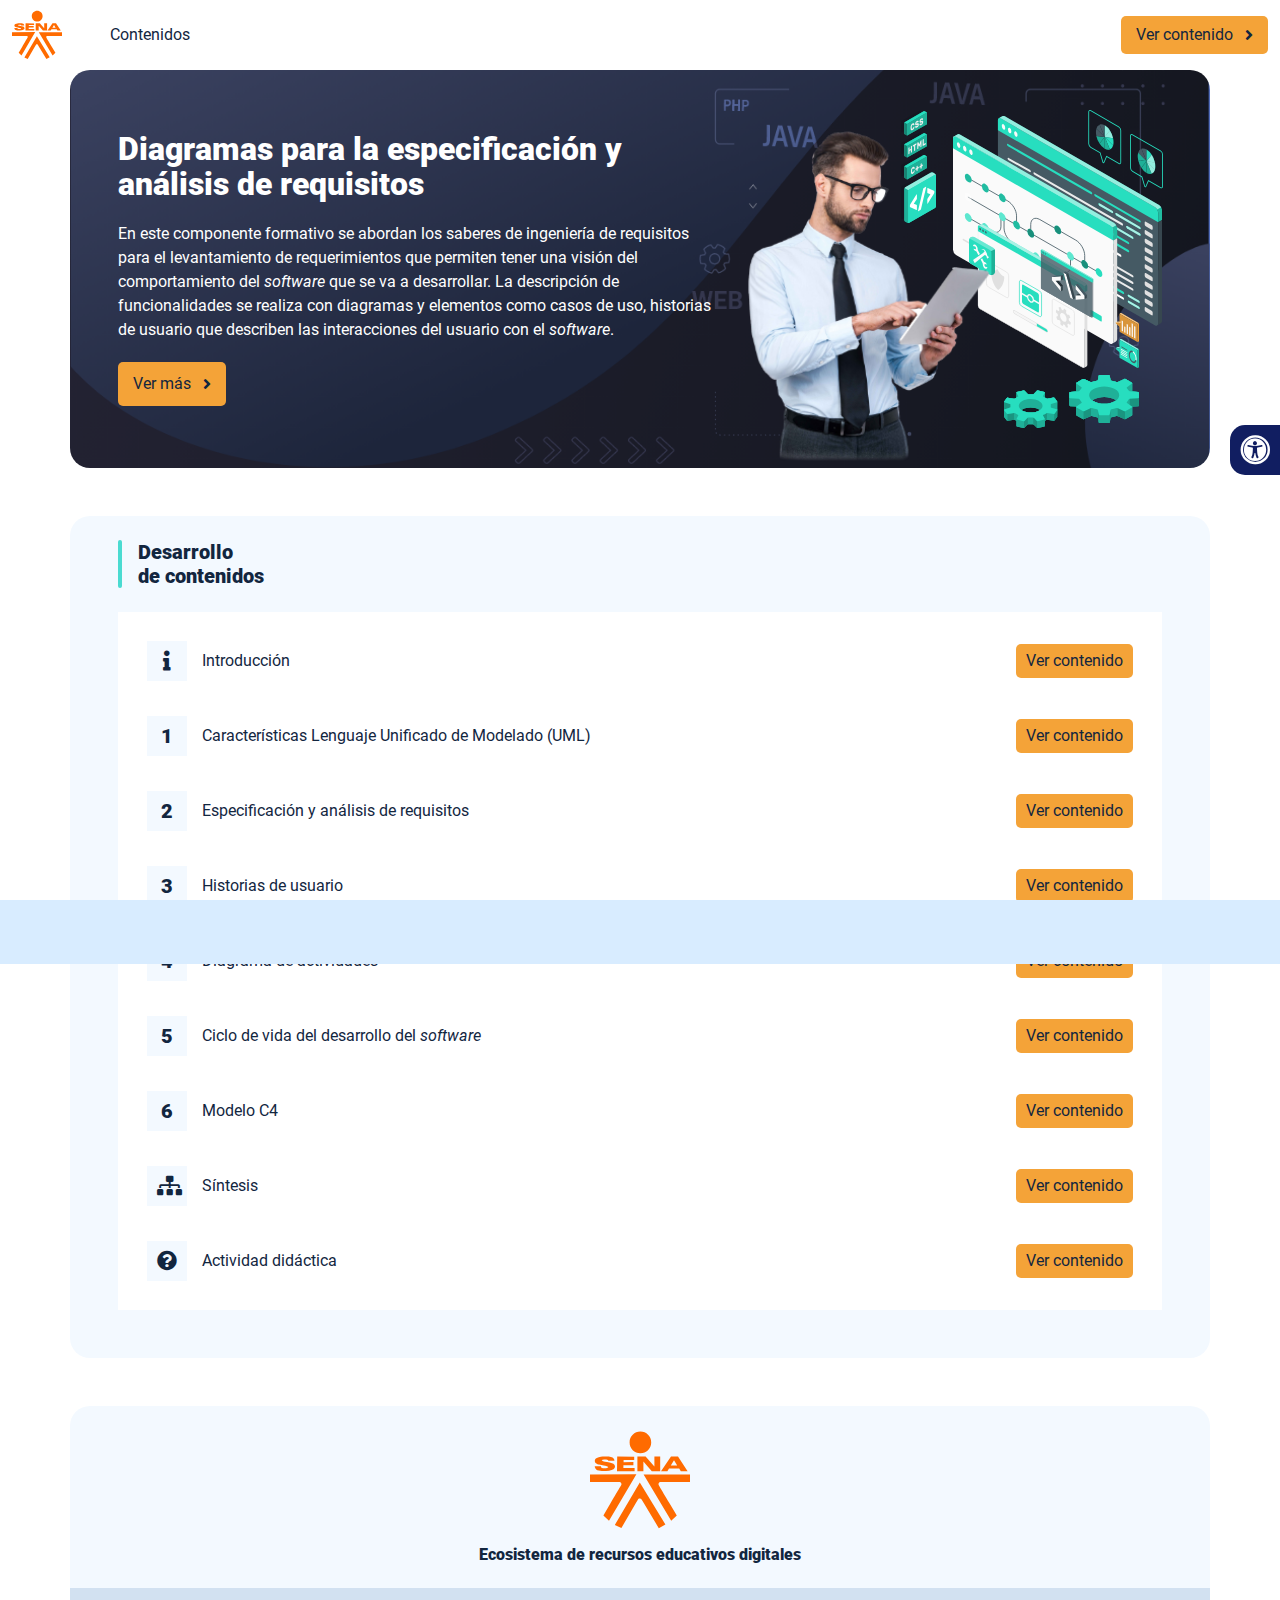
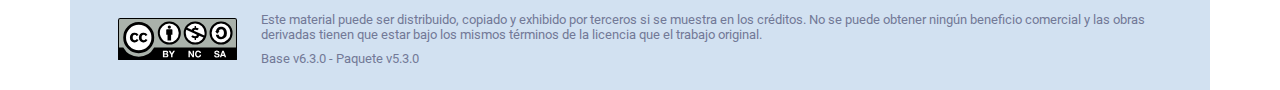
<file: index.html>
<!DOCTYPE html><html lang=""><head><meta charset="utf-8"><meta http-equiv="X-UA-Compatible" content="IE=edge"><meta name="viewport" content="width=device-width,initial-scale=1"><link rel="icon" href="favicon.ico"><title>Diagramas para la especificación y análisis de requisitos</title><link href="css/chunk-06fde92c.126808df.css" rel="prefetch"><link href="css/chunk-0c047e41.3babef71.css" rel="prefetch"><link href="css/chunk-25b302c8.3babef71.css" rel="prefetch"><link href="css/chunk-26fc7596.3babef71.css" rel="prefetch"><link href="css/chunk-2d2747e2.3babef71.css" rel="prefetch"><link href="css/chunk-32334cb6.3babef71.css" rel="prefetch"><link href="css/chunk-3c57cd7b.3babef71.css" rel="prefetch"><link href="css/chunk-4f2d402a.3babef71.css" rel="prefetch"><link href="css/chunk-4fde0a08.14d1f3e8.css" rel="prefetch"><link href="css/chunk-515a8379.7991caa0.css" rel="prefetch"><link href="css/chunk-59974754.3c46845e.css" rel="prefetch"><link href="css/chunk-766a929b.597f6b4a.css" rel="prefetch"><link href="css/chunk-f2df7d2c.3babef71.css" rel="prefetch"><link href="css/comple.eadd66a5.css" rel="prefetch"><link href="css/creditos.a70cd721.css" rel="prefetch"><link href="css/glosario.d616b3fd.css" rel="prefetch"><link href="css/referencias.a1f90198.css" rel="prefetch"><link href="js/actividad.81530a79.js" rel="prefetch"><link href="js/chunk-0206bfa0.d7585eee.js" rel="prefetch"><link href="js/chunk-06fde92c.b2938b1c.js" rel="prefetch"><link href="js/chunk-0c047e41.7a1e8d4a.js" rel="prefetch"><link href="js/chunk-13a6037e.2c3d5d7a.js" rel="prefetch"><link href="js/chunk-18f95272.be20e8ae.js" rel="prefetch"><link href="js/chunk-25b302c8.caed8dfb.js" rel="prefetch"><link href="js/chunk-26fc7596.dac12bef.js" rel="prefetch"><link href="js/chunk-2c06842c.f79121cc.js" rel="prefetch"><link href="js/chunk-2d0e96ec.49006d13.js" rel="prefetch"><link href="js/chunk-2d208d90.049e4150.js" rel="prefetch"><link href="js/chunk-2d21d0e2.147624b9.js" rel="prefetch"><link href="js/chunk-2d22c123.07108589.js" rel="prefetch"><link href="js/chunk-2d2747e2.1504af81.js" rel="prefetch"><link href="js/chunk-2e80bb9a.bbdb6215.js" rel="prefetch"><link href="js/chunk-319206de.470a7f77.js" rel="prefetch"><link href="js/chunk-32334cb6.21c12fcb.js" rel="prefetch"><link href="js/chunk-3c57cd7b.ac248d9a.js" rel="prefetch"><link href="js/chunk-3d6834f6.9edda72d.js" rel="prefetch"><link href="js/chunk-4cdd78c0.cc0ccbd6.js" rel="prefetch"><link href="js/chunk-4f2d402a.ee3ef10e.js" rel="prefetch"><link href="js/chunk-4fde0a08.4da81014.js" rel="prefetch"><link href="js/chunk-515a8379.57f3a8de.js" rel="prefetch"><link href="js/chunk-53ccb27e.ee38b6d3.js" rel="prefetch"><link href="js/chunk-55d286b8.b8e12a63.js" rel="prefetch"><link href="js/chunk-59974754.497635d8.js" rel="prefetch"><link href="js/chunk-766a929b.800a38e6.js" rel="prefetch"><link href="js/chunk-c796899c.96b97720.js" rel="prefetch"><link href="js/chunk-e8a7823a.40d6a537.js" rel="prefetch"><link href="js/chunk-f2df7d2c.99ea6ccd.js" rel="prefetch"><link href="js/chunk-fde47172.c4c6ee0f.js" rel="prefetch"><link href="js/comple.ba8302a0.js" rel="prefetch"><link href="js/creditos.44b5ab34.js" rel="prefetch"><link href="js/glosario.778a79bb.js" rel="prefetch"><link href="js/intro.85367249.js" rel="prefetch"><link href="js/referencias.f345c66c.js" rel="prefetch"><link href="js/sintesis.8aa9e373.js" rel="prefetch"><link href="js/tema1.a2ad533e.js" rel="prefetch"><link href="js/tema2.254e7218.js" rel="prefetch"><link href="js/tema3.46ea1a74.js" rel="prefetch"><link href="js/tema4.8152e581.js" rel="prefetch"><link href="js/tema5.200a0267.js" rel="prefetch"><link href="js/tema6.d5ca0fe6.js" rel="prefetch"><link href="css/app.d14d830e.css" rel="preload" as="style"><link href="css/chunk-vendors.2d9d3751.css" rel="preload" as="style"><link href="js/app.27072557.js" rel="preload" as="script"><link href="js/chunk-vendors.886a80c3.js" rel="preload" as="script"><link href="css/chunk-vendors.2d9d3751.css" rel="stylesheet"><link href="css/app.d14d830e.css" rel="stylesheet"></head><body><noscript><strong>We're sorry but Diagramas para la especificación y análisis de requisitos doesn't work properly without JavaScript enabled. Please enable it to continue.</strong></noscript><div id="app"></div><script src="js/chunk-vendors.886a80c3.js"></script><script src="js/app.27072557.js"></script></body></html>
</file>
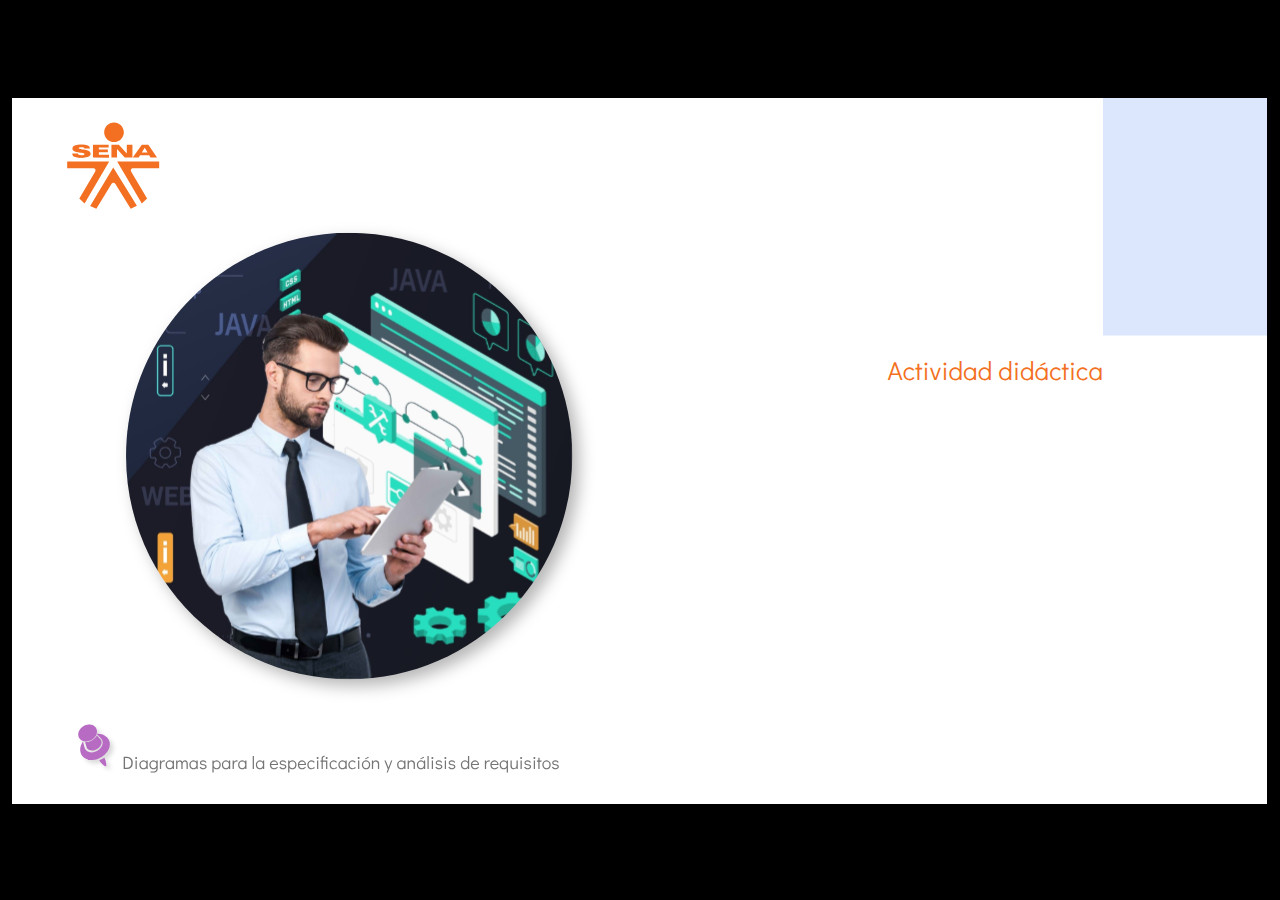
<file: actividades/story.html>
﻿<!doctype html>
<html lang="es">
<head>
  <meta charset="utf-8">
  <!-- Creado con Storyline 360 - http://www.articulate.com  -->
  <!-- version: 3.70.29211.0 -->
  <title>Actividad did&#225;ctica</title>
  <meta http-equiv="x-ua-compatible" content="IE=edge"/>
  <meta name="viewport" content="width=device-width,initial-scale=1,user-scalable=no,shrink-to-fit=no,minimal-ui"/>
  <meta name="apple-mobile-web-app-capable" content="yes"/>
  <style>
    html, body { height: 100%; padding: 0; margin: 0 }
    #app { height: 100%; width: 100%; }
  </style>

  <script>
    window.DS = {};
    window.globals = {
      DATA_PATH_BASE: '',
      HAS_FRAME: true,
      HAS_SLIDE: true,

      lmsPresent: false,
      tinCanPresent: false,
      cmi5Present: false,
      aoSupport: false,
      scale: 'show all',
      captureRc: false,
      browserSize: 'optimal',
      bgColor: '#000000',
      features: 'AccessibleVideo,ConnectionMessages,FullScreenToggle,InsertSvgPicture,LayerPresentAsDialog,MultipleQuizTracking,UpdatedScrollingPanels,UpdatedThemeEditor',
      themeName: 'classic',
      preloaderColor: '#FFFFFF',
      suppressAnalytics: false,
      productChannel: 'stable',
      publishSource: 'storyline',
      aid: 'aid|dd73bbe0-893c-4c5d-ada9-b44ee608dcb3',
      cid: '04bfd34e-cd07-4569-9f02-371561cab23e',
      playerVersion: '3.70.29211.0',
      publishTimestamp: '2022-12-08T15:11:55.7962190Z',
      maxIosVideoElements: 10,
      connectionSettings: { },

      
      parseParams: function(qs) {
        if (window.globals.parsedParams != null) {
          return window.globals.parsedParams;
        }
        qs = (qs || window.location.search.substr(1)).split('+').join(' ');
        var params = {},
            tokens,
            re = /[?&]?([^=]+)=([^&]*)/g;

        while (tokens = re.exec(qs)) {
          params[decodeURIComponent(tokens[1]).trim()] =
            decodeURIComponent(tokens[2]).trim();
        }
        window.globals.parsedParams = params;
        return params;
      }

    };
  </script>
  <script>
    var isIe11 = ('ActiveXObject' in window || window.MSBlobBuilder != null)
      && window.msCrypto != null && !window.ActiveXObject;
    if (isIe11) {
      window.globals.unsupportedBrowser = true;
      document.write(atob('[base64]'));
    }
  </script>
  
  <script>window.THREE = { };</script>
  
</head>
<body style="background: #000000" class="cs-HTML theme-classic">
  <!-- 360 -->
  <script>!function(e){var i=/iPhone/i,o=/iPod/i,n=/iPad/i,t=/(?=.*\bAndroid\b)(?=.*\bMobile\b)/i,d=/Android/i,s=/(?=.*\bAndroid\b)(?=.*\bSD4930UR\b)/i,b=/(?=.*\bAndroid\b)(?=.*\b(?:KFOT|KFTT|KFJWI|KFJWA|KFSOWI|KFTHWI|KFTHWA|KFAPWI|KFAPWA|KFARWI|KFASWI|KFSAWI|KFSAWA)\b)/i,r=/IEMobile/i,h=/(?=.*\bWindows\b)(?=.*\bARM\b)/i,a=/BlackBerry/i,l=/BB10/i,p=/Opera Mini/i,f=/(CriOS|Chrome)(?=.*\bMobile\b)/i,u=/(?=.*\bFirefox\b)(?=.*\bMobile\b)/i,c=new RegExp("(?:Nexus 7|BNTV250|Kindle Fire|Silk|GT-P1000)","i"),w=function(e,i){return e.test(i)},A=function(e){var A=e||navigator.userAgent,v=A.split("[FBAN");if(void 0!==v[1]&&(A=v[0]),this.apple={phone:w(i,A),ipod:w(o,A),tablet:!w(i,A)&&w(n,A),device:w(i,A)||w(o,A)||w(n,A)},this.amazon={phone:w(s,A),tablet:!w(s,A)&&w(b,A),device:w(s,A)||w(b,A)},this.android={phone:w(s,A)||w(t,A),tablet:!w(s,A)&&!w(t,A)&&(w(b,A)||w(d,A)),device:w(s,A)||w(b,A)||w(t,A)||w(d,A)},this.windows={phone:w(r,A),tablet:w(h,A),device:w(r,A)||w(h,A)},this.other={blackberry:w(a,A),blackberry10:w(l,A),opera:w(p,A),firefox:w(u,A),chrome:w(f,A),device:w(a,A)||w(l,A)||w(p,A)||w(u,A)||w(f,A)},this.seven_inch=w(c,A),this.any=this.apple.device||this.android.device||this.windows.device||this.other.device||this.seven_inch,this.phone=this.apple.phone||this.android.phone||this.windows.phone,this.tablet=this.apple.tablet||this.android.tablet||this.windows.tablet,"undefined"==typeof window)return this},v=function(){var e=new A;return e.Class=A,e};"undefined"!=typeof module&&module.exports&&"undefined"==typeof window?module.exports=A:"undefined"!=typeof module&&module.exports&&"undefined"!=typeof window?module.exports=v():"function"==typeof define&&define.amd?define("isMobile",[],e.isMobile=v()):e.isMobile=v()}(this);
    window.isMobile.apple.tablet = window.isMobile.apple.tablet ||
      (navigator.platform === 'MacIntel' && navigator.maxTouchPoints > 1);
    window.isMobile.apple.device = window.isMobile.apple.device || window.isMobile.apple.tablet;
    window.isMobile.tablet = window.isMobile.tablet || window.isMobile.apple.tablet;
    window.isMobile.any = window.isMobile.any || window.isMobile.apple.tablet;
  </script>

  <div id="focus-sink" tabindex="-1"></div>

  <div id="preso"></div>
  <script>
    (function() {

      var classTypes = [ 'desktop', 'mobile', 'phone', 'tablet' ];

      var addDeviceClasses = function(prefix, testObj) {
        var curr, i;
        for (i = 0; i < classTypes.length; i++) {
          curr = classTypes[i];
          if (testObj[curr]) {
            document.body.classList.add(prefix + curr);
          }
        }
      };

      var params = window.globals.parseParams(),
          isDevicePreview = params.devicepreview === '1',
          isPhoneOverride = params.deviceType === 'phone' || (isDevicePreview && params.phone == '1'),
          isTabletOverride = (params.deviceType === 'tablet' || isDevicePreview) && !isPhoneOverride,
          isMobileOverride = isPhoneOverride || isTabletOverride;

      var deviceView = {
        desktop: !window.isMobile.any && !isMobileOverride,
        mobile: window.isMobile.any || isMobileOverride,
        phone: isPhoneOverride || (window.isMobile.phone && !isTabletOverride),
        tablet: isTabletOverride || window.isMobile.tablet
      };

      window.globals.deviceView = deviceView;
      window.isMobile.desktop = !window.isMobile.any;
      window.isMobile.mobile = window.isMobile.any;

      addDeviceClasses('view-', deviceView);

    })();
  </script>
  
  <script src='story_content/user.js' type=text/javascript></script>
  <div class="slide-loader"></div>

  <script>
    if (window.globals.deviceView.isMobile) { var doc = document, loader = doc.body.querySelector('.slide-loader'); [ 1, 2, 3 ].forEach(function(n) { var d = doc.createElement('div'); d.style.backgroundColor = window.globals.preloaderColor; d.classList.add('mobile-loader-dot'); d.classList.add('dot' + n); loader.appendChild(d); }); }
  </script>

  <div class="mobile-load-title-overlay" style="display: none">
    <div class="mobile-load-title">Actividad did&#225;ctica</div>
  </div>

  <div class="mobile-chrome-warning"></div>

  
<style>
  .warn-connection-dialog {
    display: none;
    background: transparent;
    pointer-events: none;
    position: fixed;
    left: 0;
    top: 0;
    width: 100%;
    height: 100%;
    z-index: 999;
  }

  .warn-connection-content {
    border-radius: 4px;
    background: white;
    border: 1px solid #E7E7E7;
    color: #333333;
    box-shadow: 0 2px 4px rgba(0, 0, 0, 0.25);
    transition: all 150ms ease-out;
    position: absolute;
    white-space: nowrap;
  }

  .view-phone.is-landscape .warn-connection-content {
    left: 23px;
    bottom: 23px;
  }

  .view-tablet.is-landscape .warn-connection-content {
    left: 50%;
    top: 20px;
    transform: translateX(-50%);
  }

  .is-portrait .warn-connection-content {
    transform: translate(-50%, calc(-100% - 15px));
  }

  .warn-connection-content p {
    display: inline-block;
    margin: 0 8px 0 0;
    line-height: 33px;
    font-size: 11px;
  }

  .warn-connection-content svg {
    position: relative;
    vertical-align: middle;
    margin: 0 2px 2px 8px;
  }

  .view-desktop .warn-connection-content {
    left: 1.5em;
    bottom: 1.5em;
  }

  .view-desktop .warn-connection-content p {
    font-size: 1.1em;
  }

  .is-offline .warn-connection-dialog {
    display: block;
  }

  .is-offline .cs-panel * {
    pointer-events: none !important;
  }

  .is-offline .cs-panel {
    pointer-events: all !important;
  }

  .is-offline #nav-controls * {
    pointer-events: none !important;
  }

  .is-offline #nav-controls {
    pointer-events: all !important;
  }
</style>

<div class="warn-connection-dialog">
  <div class="warn-connection-content">
    <svg width="17" height="15" viewBox="0 0 17 15" xmlns="http://www.w3.org/2000/svg">
      <path fill="#8F0000" stroke="white" d="M16.07,12.98 L15.88,12.23 L9.51,1.21 C8.97,0.26,7.6,0.26,7.06,1.21 L0.69,12.23 C0.15,13.16,0.81,14.36,1.91,14.36 H14.65 C15.47,14.36,16.05,13.7,16.07,12.98 Z"/>
      <path fill="white" stroke="white" d="M8.58,5.5 C8.35,5.28,8.5,5.35,8.21,5.32 C8.09,5.35,7.97,5.49,7.96,5.67 C7.97,5.79,7.98,5.92,7.98,6.04 L7.98,6.04 C7.99,6.17,8,6.31,8.01,6.43 L8.01,6.44 C8.03,6.92,8.06,7.41,8.09,7.9 L8.09,7.9 C8.12,8.39,8.14,8.88,8.17,9.37 C8.17,9.39,8.18,9.42,8.2,9.44 C8.23,9.46,8.25,9.47,8.28,9.47 C8.31,9.47,8.34,9.46,8.35,9.44 C8.37,9.43,8.38,9.4,8.39,9.35 L8.39,9.34 C8.39,9.24,8.4,9.15,8.4,9.05 L8.4,9.05 C8.41,8.96,8.41,8.86,8.42,8.75 C8.43,8.44,8.45,8.12,8.47,7.81 L8.47,7.81 C8.49,7.49,8.51,7.18,8.53,6.87 C8.55,6.46,8.56,6.05,8.59,5.64 L8.6,5.62 C8.6,5.57,8.59,5.53,8.58,5.5 L8.21,5.32 Z"/>
      <circle fill="white" stroke="white" cx="8.3" cy="11.35" r="0.3"/>
    </svg>
    <p>You are offline. Trying to reconnect...</p>
  </div>
</div>

<script>
  (function() {
    window.DS.connection = {
      warningShown: false,
      assets: {},
      loadingAssetGroup: false,
      retryDelay: 500
    };

    // @TODO this is POC code and can be cleaned up a bit more if we move forward
    // with the feature



    // The `window.globals.features` variable must be set in `webpack.dev.config` when testing locally - it is not enough
    // to have it in the data - but it must be set there as well.
    var useConnectionMessages = window.AbortController != null &&
      window.location.protocol != 'file:' &&
      window.globals.features.indexOf('ConnectionMessages') != -1;

    window.DS.connection.useConnectionMessages = useConnectionMessages

    var assetCount = 0;
    var checkLoadedId;
    var connectionSettings = window.globals.connectionSettings;

    if (useConnectionMessages && connectionSettings != null) {
      var contentEl = document.querySelector('.warn-connection-content');
      var messageEl = contentEl.querySelector('p')

      if (connectionSettings.useDarkTheme) {
        contentEl.style.borderColor = '#BABBBA';
        contentEl.style.backgroundColor = '#282828';
        contentEl.style.color = '#FFFFFF';
      }

      if (connectionSettings.message != null) {
        messageEl.textContent = window.decodeURIComponent(connectionSettings.message);
      }
    }

    function checkAssetsReady() {
      for (var i in DS.connection.assets) {
        if (!DS.connection.assets[i].success) {
          return false;
        }
      }
      return true;
    }

    function stopAssetGroup() {
      if (!useConnectionMessages) { return; }

      assetCount = 0;

      DS.connection.oldAssetGroup = DS.connection.assets;
      DS.connection.assets = {};
      DS.connection.loadingAssetGroup = false;
      clearInterval(checkLoadedId);
    }

    function startAssetGroup() {
      if (!useConnectionMessages) { return; }
      var ticks = 0;
      clearInterval(checkLoadedId);
      checkLoadedId = setInterval(function() {
        var loaded = 0;
        if (assetCount === 0 && loaded === 0) {
          clearInterval(checkLoadedId);
          return;
        }

        for (var i in DS.connection.assets) {
          if (DS.connection.assets[i].success) {
            loaded++;
          }
        }

        if (assetCount === loaded && checkAssetsReady()) {
          for (var i in DS.connection.assets) {
            if (DS.connection.assets[i].action) {
              DS.connection.assets[i].action();
            }
          }
          hideWarning();
          stopAssetGroup();
        }
      }, 100)
    }

    function requiredAsset(url, action, retry, type) {
      if (!useConnectionMessages) { return; }
      if (DS.connection.assets[url]) { return; }

      DS.connection.assets[url] = {
        success: false, action: action, retry: retry, type: type
      };
      assetCount = Object.keys(DS.connection.assets).length;
      if (!DS.connection.loadingAssetGroup) {
        startAssetGroup();
      }
      DS.connection.loadingAssetGroup = true;
    }

    function assetLoaded(url) {
      if (!useConnectionMessages) { return; }
      if (DS.connection.assets[url]) {
        DS.connection.assets[url].success = true;
      }
    }

    function assetFailed(url) {
      if (!useConnectionMessages) { return; }
      if (!DS.connection.assets[url]) {
        if (/\.js$/.test(url)) {
          setTimeout(function() {
            if (DS.connection.lastSlideLoaded != null) {
              DS.connection.lastSlideLoaded();
            }
          }, DS.connection.retryDelay);
        }
        return;
      }
      if (!DS.connection.warningShown) { showWarning(); }
      if (DS.connection.assets[url].retry) {
        setTimeout(function() {
          if (!DS.connection.assets[url].success) {
            DS.connection.assets[url].retry()
          }
        }, DS.connection.retryDelay);
      }
    }

    function hideWarning() {
      document.body.classList.remove('is-offline');
      DS.connection.warningShown = false;
    }
    DS.connection.hideWarning = hideWarning

    function showWarning(btn) {
      document.body.classList.add('is-offline')
      DS.connection.warningShown = true;
      updateWarningPosition();
    }

    function updateWarningPosition() {
      if (!DS.connection.warningShown) {
        return;
      }

      var isPortrait = document.body.classList.contains('is-portrait');
      var warningEl = document.querySelector('.warn-connection-content');

      if (isPortrait) {
        var slide = document.querySelector('.primary-slide');
        var slideRect = slide.getBoundingClientRect();

        warningEl.style.top = `${slideRect.top}px`
        warningEl.style.left = `${slideRect.left + slideRect.width / 2}px`
      } else {
        warningEl.style.top = null;
        warningEl.style.left = null;
      }

      window.requestAnimationFrame(updateWarningPosition);
    }

    // these will all be noops if the feature flag isn't set in
    // the data and `window.globals.features`
    DS.connection.requiredAsset = requiredAsset;
    DS.connection.assetLoaded = assetLoaded;
    DS.connection.assetFailed = assetFailed;
    DS.connection.stopAssetGroup = stopAssetGroup;
    DS.connection.startAssetGroup = startAssetGroup;
  })();
</script>


  <script>
    
    if (window.autoSpider && window.vInterfaceObject) {
      document.querySelector('.mobile-load-title-overlay').style.display = 'none';
    }
  </script>

  

  <link rel="stylesheet" href="html5/data/css/output.min.css" data-noprefix/>
</body>
<script src="html5/lib/scripts/bootstrapper.min.js"></script>
</html>
</file>
<file: css/chunk-06fde92c.126808df.css>
.actividad[data-v-4f6b7c58]{background-color:#f2f2f2}.accesibilidad[data-v-4f6b7c58]{position:fixed;right:0;top:50vh;height:50px;background-color:#111e61;border-top-left-radius:15px;border-bottom-left-radius:15px;transform:translateY(-50%) translateX(100%) translateX(-50px);overflow:hidden;transition:transform .3s ease-in-out,height .3s ease-in-out}.accesibilidad[data-v-4f6b7c58]:hover{transform:translateY(-50%) translateX(0);height:12.75rem}.accesibilidad [data-v-4f6b7c58]{color:#fff}.accesibilidad__menu__content .accesibilidad__menu__item[data-v-4f6b7c58]{cursor:pointer}.accesibilidad__menu__content .accesibilidad__menu__item[data-v-4f6b7c58]:hover{background-color:#273685}.accesibilidad__menu__content .accesibilidad__menu__item[data-v-4f6b7c58]:last-child{border:none}.accesibilidad__menu__item[data-v-4f6b7c58]{display:flex;align-items:center;padding:10px;border-bottom:1px solid #273685;line-height:1em;-webkit-user-select:none;-moz-user-select:none;-ms-user-select:none;user-select:none}.accesibilidad__menu i[data-v-4f6b7c58]{font-size:30px;font-style:normal;margin-right:10px;line-height:1em}.accesibilidad__menu img[data-v-4f6b7c58]{width:30px;margin-right:10px}
</file>
<file: css/chunk-0c047e41.3babef71.css>
.actividad[data-v-22adfd6b]{background-color:#f2f2f2}.horizontal-scroll__wrapper[data-v-22adfd6b]{overflow:hidden}.horizontal-scroll[data-v-22adfd6b]{display:flex;transition:transform .5s ease-in-out;align-items:center;flex-wrap:nowrap}.horizontal-scroll[data-v-22adfd6b]:not(.row){width:100%}.horizontal-scroll--item-fw[data-v-22adfd6b]>div{flex-grow:0;flex-shrink:0;width:100%;margin:0!important}
</file>
<file: css/chunk-25b302c8.3babef71.css>
.actividad[data-v-22adfd6b]{background-color:#f2f2f2}.horizontal-scroll__wrapper[data-v-22adfd6b]{overflow:hidden}.horizontal-scroll[data-v-22adfd6b]{display:flex;transition:transform .5s ease-in-out;align-items:center;flex-wrap:nowrap}.horizontal-scroll[data-v-22adfd6b]:not(.row){width:100%}.horizontal-scroll--item-fw[data-v-22adfd6b]>div{flex-grow:0;flex-shrink:0;width:100%;margin:0!important}
</file>
<file: css/chunk-26fc7596.3babef71.css>
.actividad[data-v-22adfd6b]{background-color:#f2f2f2}.horizontal-scroll__wrapper[data-v-22adfd6b]{overflow:hidden}.horizontal-scroll[data-v-22adfd6b]{display:flex;transition:transform .5s ease-in-out;align-items:center;flex-wrap:nowrap}.horizontal-scroll[data-v-22adfd6b]:not(.row){width:100%}.horizontal-scroll--item-fw[data-v-22adfd6b]>div{flex-grow:0;flex-shrink:0;width:100%;margin:0!important}
</file>
<file: css/chunk-2d2747e2.3babef71.css>
.actividad[data-v-22adfd6b]{background-color:#f2f2f2}.horizontal-scroll__wrapper[data-v-22adfd6b]{overflow:hidden}.horizontal-scroll[data-v-22adfd6b]{display:flex;transition:transform .5s ease-in-out;align-items:center;flex-wrap:nowrap}.horizontal-scroll[data-v-22adfd6b]:not(.row){width:100%}.horizontal-scroll--item-fw[data-v-22adfd6b]>div{flex-grow:0;flex-shrink:0;width:100%;margin:0!important}
</file>
<file: css/chunk-32334cb6.3babef71.css>
.actividad[data-v-22adfd6b]{background-color:#f2f2f2}.horizontal-scroll__wrapper[data-v-22adfd6b]{overflow:hidden}.horizontal-scroll[data-v-22adfd6b]{display:flex;transition:transform .5s ease-in-out;align-items:center;flex-wrap:nowrap}.horizontal-scroll[data-v-22adfd6b]:not(.row){width:100%}.horizontal-scroll--item-fw[data-v-22adfd6b]>div{flex-grow:0;flex-shrink:0;width:100%;margin:0!important}
</file>
<file: css/chunk-3c57cd7b.3babef71.css>
.actividad[data-v-22adfd6b]{background-color:#f2f2f2}.horizontal-scroll__wrapper[data-v-22adfd6b]{overflow:hidden}.horizontal-scroll[data-v-22adfd6b]{display:flex;transition:transform .5s ease-in-out;align-items:center;flex-wrap:nowrap}.horizontal-scroll[data-v-22adfd6b]:not(.row){width:100%}.horizontal-scroll--item-fw[data-v-22adfd6b]>div{flex-grow:0;flex-shrink:0;width:100%;margin:0!important}
</file>
<file: css/chunk-4f2d402a.3babef71.css>
.actividad[data-v-22adfd6b]{background-color:#f2f2f2}.horizontal-scroll__wrapper[data-v-22adfd6b]{overflow:hidden}.horizontal-scroll[data-v-22adfd6b]{display:flex;transition:transform .5s ease-in-out;align-items:center;flex-wrap:nowrap}.horizontal-scroll[data-v-22adfd6b]:not(.row){width:100%}.horizontal-scroll--item-fw[data-v-22adfd6b]>div{flex-grow:0;flex-shrink:0;width:100%;margin:0!important}
</file>
<file: css/chunk-4fde0a08.14d1f3e8.css>
.actividad[data-v-a108b06a]{background-color:#f2f2f2}.header[data-v-a108b06a]{position:sticky;top:0;padding-top:10px;padding-bottom:10px;background-color:#fff;z-index:10010;line-height:1.1em}.header__logo[data-v-a108b06a]{width:50px}@media (max-width:576px){.header__componente-formativo[data-v-a108b06a]{font-size:.8em}}.header__menu[data-v-a108b06a]{cursor:pointer}.header__menu span[data-v-a108b06a]{font-size:.7em;display:block;line-height:1em;text-align:center;color:#111e61}.header__menu__btn[data-v-a108b06a]{width:30px;height:30px;position:relative;margin-bottom:4px}.header__menu__btn .line-1[data-v-a108b06a],.header__menu__btn .line-2[data-v-a108b06a],.header__menu__btn .line-3[data-v-a108b06a]{height:4px;width:30px;background-color:#111e61;transform-origin:center center;position:absolute;left:0;border-radius:2px}.header__menu__btn .line-1[data-v-a108b06a]{top:4px;-webkit-animation:line-1-inactive-data-v-a108b06a .5s ease-in-out forwards;animation:line-1-inactive-data-v-a108b06a .5s ease-in-out forwards}.header__menu__btn .line-2[data-v-a108b06a]{top:13px;-webkit-animation:line-2-inactive-data-v-a108b06a .5s ease-in-out forwards;animation:line-2-inactive-data-v-a108b06a .5s ease-in-out forwards}.header__menu__btn .line-3[data-v-a108b06a]{top:22px;-webkit-animation:line-3-inactive-data-v-a108b06a .5s ease-in-out forwards;animation:line-3-inactive-data-v-a108b06a .5s ease-in-out forwards}.header__menu__btn[data-v-a108b06a]:hover{cursor:pointer}.header__menu__btn--open .line-1[data-v-a108b06a]{-webkit-animation:line-1-active-data-v-a108b06a .5s ease-in-out forwards;animation:line-1-active-data-v-a108b06a .5s ease-in-out forwards}.header__menu__btn--open .line-2[data-v-a108b06a]{-webkit-animation:line-2-active-data-v-a108b06a .5s ease-in-out forwards;animation:line-2-active-data-v-a108b06a .5s ease-in-out forwards}.header__menu__btn--open .line-3[data-v-a108b06a]{-webkit-animation:line-3-active-data-v-a108b06a .5s ease-in-out forwards;animation:line-3-active-data-v-a108b06a .5s ease-in-out forwards}@-webkit-keyframes line-1-active-data-v-a108b06a{0%{transform:translate(0) rotate(0)}50%{transform:translateY(9px) rotate(0)}to{transform:translateY(9px) rotate(45deg)}}@keyframes line-1-active-data-v-a108b06a{0%{transform:translate(0) rotate(0)}50%{transform:translateY(9px) rotate(0)}to{transform:translateY(9px) rotate(45deg)}}@-webkit-keyframes line-2-active-data-v-a108b06a{0%{transform:scale(1)}to{transform:scale(0)}}@keyframes line-2-active-data-v-a108b06a{0%{transform:scale(1)}to{transform:scale(0)}}@-webkit-keyframes line-3-active-data-v-a108b06a{0%{transform:translate(0) rotate(0)}50%{transform:translateY(-9px) rotate(0)}to{transform:translateY(-9px) rotate(-45deg)}}@keyframes line-3-active-data-v-a108b06a{0%{transform:translate(0) rotate(0)}50%{transform:translateY(-9px) rotate(0)}to{transform:translateY(-9px) rotate(-45deg)}}@-webkit-keyframes line-1-inactive-data-v-a108b06a{0%{transform:translateY(9px) rotate(45deg)}50%{transform:translateY(9px) rotate(0)}to{transform:translate(0) rotate(0)}}@keyframes line-1-inactive-data-v-a108b06a{0%{transform:translateY(9px) rotate(45deg)}50%{transform:translateY(9px) rotate(0)}to{transform:translate(0) rotate(0)}}@-webkit-keyframes line-2-inactive-data-v-a108b06a{0%{transform:scale(0)}to{transform:scale(1)}}@keyframes line-2-inactive-data-v-a108b06a{0%{transform:scale(0)}to{transform:scale(1)}}@-webkit-keyframes line-3-inactive-data-v-a108b06a{0%{transform:translateY(-9px) rotate(-45deg)}50%{transform:translateY(-9px) rotate(0)}to{transform:translate(0) rotate(0)}}@keyframes line-3-inactive-data-v-a108b06a{0%{transform:translateY(-9px) rotate(-45deg)}50%{transform:translateY(-9px) rotate(0)}to{transform:translate(0) rotate(0)}}
</file>
<file: css/chunk-515a8379.7991caa0.css>
.actividad{background-color:#f2f2f2}.banner-interno{position:relative}.banner-interno__fondo{position:absolute;top:0;bottom:-50px;left:0;right:0;background-color:#5573c6;background-size:cover;background-position:50%}.banner-interno__titulo{display:flex;align-items:center}.banner-interno__titulo__icono{display:block;width:32px;height:32px;border-radius:50%;background-color:#fff;position:relative}.banner-interno__titulo__icono i{color:#5573c6;position:absolute;left:50%;top:50%;transform:translate(-50%,-50%)}.banner-interno__titulo h1,.banner-interno__titulo h2,.banner-interno__titulo h3,.banner-interno__titulo h4,.banner-interno__titulo h5,.banner-interno__titulo h6{color:#fff;line-height:1.1em}
</file>
<file: css/chunk-59974754.3c46845e.css>
.actividad{background-color:#f2f2f2}.aside-menu{position:sticky;top:70px;flex:0 0 0;width:0;min-height:calc(100vh - 70px);max-height:calc(100vh - 70px);background-color:#f3f9ff;transition:flex .5s ease-in-out,width .5s ease-in-out;overflow-x:hidden;z-index:100001}.aside-menu a{color:#111e61}.aside-menu--open{flex:0 0 300px;width:300px}.aside-menu__content{width:300px;display:flex;flex-direction:column;justify-content:space-between;min-height:calc(100vh - 70px);max-height:calc(100vh - 70px);border-right:1px solid #d8ecff}@media (max-height:800px){.aside-menu__content{min-height:800px;max-height:800px;overflow-y:auto}}.aside-menu__header{padding:10px;text-align:center;background-color:#d8ecff}.aside-menu__header h4{margin:0}.aside-menu__menu{overflow-y:auto;flex-grow:1;list-style:none;padding-left:0;margin-bottom:0}.aside-menu__menu__item--active .aside-menu__menu__item__lnk,.aside-menu__menu__item--active .aside-menu__sec-menu__item__lnk{background-color:#d8ecff;font-weight:700}.aside-menu__menu__item--sub-menu:hover,.aside-menu__menu__item:hover,.aside-menu__sec-menu__item:hover{background-color:#d8ecff}.aside-menu__menu__item--sub-menu{padding-left:10px}.aside-menu__menu__item--sub-menu--active .aside-menu__menu__item__lnk,.aside-menu__menu__item--sub-menu--active .aside-menu__sec-menu__item__lnk{background-color:#d8ecff;font-weight:700;position:relative}.aside-menu__menu__item--sub-menu--active .aside-menu__menu__item__lnk:before,.aside-menu__menu__item--sub-menu--active .aside-menu__sec-menu__item__lnk:before{content:"";display:block;position:absolute;left:0;bottom:0;top:0;width:4px;border-radius:2px;background-color:#4adbd1}.aside-menu__menu__item__lnk,.aside-menu__sec-menu__item__lnk{display:flex;align-items:center;padding:10px 15px;line-height:1.1em}.aside-menu__menu__item__lnk i,.aside-menu__menu__item__lnk span,.aside-menu__sec-menu__item__lnk i,.aside-menu__sec-menu__item__lnk span{margin-right:10px}.aside-menu__menu__item__lnk i:last-child,.aside-menu__menu__item__lnk span:last-child,.aside-menu__sec-menu__item__lnk i:last-child,.aside-menu__sec-menu__item__lnk span:last-child{margin-right:0}.aside-menu__sec-menu{background-color:#d8ecff;padding:10px 0;flex-shrink:0;margin-bottom:0}.aside-menu__sec-menu__item{padding:10px 15px}.aside-menu__sec-menu__item__lnk{padding:0;border-radius:1em}.aside-menu__sec-menu__item__lnk i{display:block;width:2em;height:2em;padding:.5em 0;text-align:center;background-color:#fff;border-radius:50%}.aside-menu__sec-menu__item__lnk:hover{background-color:#fff}@media (max-width:992px){.aside-menu{position:fixed;top:70px}}@media (max-width:576px){.aside-menu__sec-menu{padding-bottom:110px}}
</file>
<file: css/chunk-766a929b.597f6b4a.css>
.actividad{background-color:#f2f2f2}.barra-avance{display:flex;align-items:center;justify-content:space-between;position:fixed;bottom:0;left:0;width:100%;padding:10px;background-color:#d8ecff;transition:transform .5s ease-in-out;z-index:100000}.barra-avance__barra{margin:0 20px;flex:1;position:relative;max-width:800px}.barra-avance__barra--amarilla,.barra-avance__barra--blanca{height:4px}.barra-avance__barra--amarilla:after,.barra-avance__barra--amarilla:before,.barra-avance__barra--blanca:after,.barra-avance__barra--blanca:before{content:"";display:block;width:10px;height:10px;border-radius:50%;position:absolute;top:50%}.barra-avance__barra--amarilla:before,.barra-avance__barra--blanca:before{left:0;transform:translate(-50%,-50%)}.barra-avance__barra--amarilla:after,.barra-avance__barra--blanca:after{right:0;transform:translate(50%,-50%)}.barra-avance__barra--blanca,.barra-avance__barra--blanca:after,.barra-avance__barra--blanca:before{background-color:#fff}.barra-avance__barra--amarilla{position:absolute;width:100%;top:0;background-color:#f4a338}.barra-avance__barra--amarilla:after,.barra-avance__barra--amarilla:before{background-color:#f4a338}.barra-avance__boton--regresar{background-color:#b0c0d2}.barra-avance__boton--regresar span{color:#111e61!important}.barra-avance__boton--disable{opacity:0;pointer-events:none}.barra-avance--open{transform:translateY(0)}.barra-avance--close{transform:translateY(100%)}
</file>
<file: css/chunk-f2df7d2c.3babef71.css>
.actividad[data-v-22adfd6b]{background-color:#f2f2f2}.horizontal-scroll__wrapper[data-v-22adfd6b]{overflow:hidden}.horizontal-scroll[data-v-22adfd6b]{display:flex;transition:transform .5s ease-in-out;align-items:center;flex-wrap:nowrap}.horizontal-scroll[data-v-22adfd6b]:not(.row){width:100%}.horizontal-scroll--item-fw[data-v-22adfd6b]>div{flex-grow:0;flex-shrink:0;width:100%;margin:0!important}
</file>
<file: css/comple.eadd66a5.css>
.banner-interno{position:relative}.banner-interno__fondo{position:absolute;top:0;bottom:-50px;left:0;right:0;background-color:#5573c6;background-size:cover;background-position:50%}.banner-interno__titulo{display:flex;align-items:center}.banner-interno__titulo__icono{display:block;width:32px;height:32px;border-radius:50%;background-color:#fff;position:relative}.banner-interno__titulo__icono i{color:#5573c6;position:absolute;left:50%;top:50%;transform:translate(-50%,-50%)}.banner-interno__titulo h1,.banner-interno__titulo h2,.banner-interno__titulo h3,.banner-interno__titulo h4,.banner-interno__titulo h5,.banner-interno__titulo h6{color:#fff;line-height:1.1em}.actividad{background-color:#f2f2f2}.complementario__enlaces{display:flex;justify-content:center;flex-wrap:wrap}.complementario__enlaces a{margin:0 5px}.complementario__btn{font-size:1.5em;line-height:1em}table{width:calc(100% - 1px);min-width:800px}table thead{background-color:#d8ecff}table thead th{border-color:#d8ecff}table td,table th{padding:25px 20px;text-align:center}
</file>
<file: css/creditos.a70cd721.css>
.banner-interno{position:relative}.banner-interno__fondo{position:absolute;top:0;bottom:-50px;left:0;right:0;background-color:#5573c6;background-size:cover;background-position:50%}.banner-interno__titulo{display:flex;align-items:center}.banner-interno__titulo__icono{display:block;width:32px;height:32px;border-radius:50%;background-color:#fff;position:relative}.banner-interno__titulo__icono i{color:#5573c6;position:absolute;left:50%;top:50%;transform:translate(-50%,-50%)}.banner-interno__titulo h1,.banner-interno__titulo h2,.banner-interno__titulo h3,.banner-interno__titulo h4,.banner-interno__titulo h5,.banner-interno__titulo h6{color:#fff;line-height:1.1em}.actividad{background-color:#f2f2f2}.creditos-vista .tarjeta.credito{background-color:#d2e1f1}.creditos{color:#727997;overflow-x:auto}.creditos__item{min-width:490px}.creditos p{line-height:1.3em;margin-bottom:0;color:#727997}.creditos__titulo{font-weight:700;background-color:#d2e1f1;padding:5px 10px;border-top-radius:5px;border-top-left-radius:5px;border-top-right-radius:5px}.creditos table td,.creditos table th{border-color:#d2e1f1}
</file>
<file: css/glosario.d616b3fd.css>
.banner-interno{position:relative}.banner-interno__fondo{position:absolute;top:0;bottom:-50px;left:0;right:0;background-color:#5573c6;background-size:cover;background-position:50%}.banner-interno__titulo{display:flex;align-items:center}.banner-interno__titulo__icono{display:block;width:32px;height:32px;border-radius:50%;background-color:#fff;position:relative}.banner-interno__titulo__icono i{color:#5573c6;position:absolute;left:50%;top:50%;transform:translate(-50%,-50%)}.banner-interno__titulo h1,.banner-interno__titulo h2,.banner-interno__titulo h3,.banner-interno__titulo h4,.banner-interno__titulo h5,.banner-interno__titulo h6{color:#fff;line-height:1.1em}.actividad{background-color:#f2f2f2}.glosario__letra-item{display:flex}.glosario__letra-item__texto{padding-top:5px}.glosario__letra-item__letra__icono{width:32px;height:32px;position:relative;line-height:1em;border-radius:50%;background-color:#d2e1f1}.glosario__letra-item__letra__icono span{position:absolute;left:50%;top:50%;transform:translate(-50%,-50%);font-size:1.1em;font-weight:900}
</file>
<file: css/referencias.a1f90198.css>
.banner-interno{position:relative}.banner-interno__fondo{position:absolute;top:0;bottom:-50px;left:0;right:0;background-color:#5573c6;background-size:cover;background-position:50%}.banner-interno__titulo{display:flex;align-items:center}.banner-interno__titulo__icono{display:block;width:32px;height:32px;border-radius:50%;background-color:#fff;position:relative}.banner-interno__titulo__icono i{color:#5573c6;position:absolute;left:50%;top:50%;transform:translate(-50%,-50%)}.banner-interno__titulo h1,.banner-interno__titulo h2,.banner-interno__titulo h3,.banner-interno__titulo h4,.banner-interno__titulo h5,.banner-interno__titulo h6{color:#fff;line-height:1.1em}.actividad{background-color:#f2f2f2}.referencias__item:last-child hr{display:none}.referencias__item a{color:#2196f3;text-decoration:underline;overflow-wrap:break-word}
</file>
<file: css/app.d14d830e.css>
*,:after,:before{box-sizing:inherit}html{height:100%;line-height:1.15;box-sizing:border-box;-webkit-font-smoothing:antialiased;-moz-osx-font-smoothing:grayscale;-webkit-text-size-adjust:100%;-ms-text-size-adjust:100%;text-rendering:optimizeLegibility}a,abbr,acronym,address,applet,article,aside,audio,b,big,blockquote,body,canvas,caption,center,cite,code,dd,del,details,dfn,div,dl,dt,em,embed,fieldset,figcaption,figure,footer,form,h1,h2,h3,h4,h5,h6,header,hgroup,html,i,iframe,img,ins,kbd,label,legend,li,mark,menu,nav,object,ol,output,p,pre,q,ruby,s,samp,section,small,span,strike,strong,sub,summary,sup,table,tbody,td,tfoot,th,thead,time,tr,tt,u,ul,var,video{margin:0;padding:0;border:0;outline:0;background:transparent;vertical-align:baseline}article,aside,details,figcaption,figure,footer,header,main,menu,nav,section,summary{display:block}[hidden],template{display:none}hr{box-sizing:content-box;height:0;border-bottom:1px solid #e8e8e8;border-left:0;border-right:0;border-top:0;margin:1.5em 0;overflow:visible}[hidden]{display:none}a{font-family:Roboto,sans-serif;font-size:1em;font-weight:400;text-decoration:none;color:#12263f;background-color:transparent;transition:all .15s ease-in-out;-webkit-text-decoration-skip:objects}a:active,a:hover{outline-width:0}a:active,a:focus,a:hover{color:#000}[type=button],[type=reset],[type=submit],button{-webkit-appearance:none;-moz-appearance:none;appearance:none;cursor:pointer;display:inline-block;vertical-align:middle;border:0;border-radius:5px;color:#12263f;background-color:#f4a338;font-family:Roboto,sans-serif;font-weight:400;font-size:1em;-webkit-font-smoothing:antialiased;line-height:1em;white-space:nowrap;text-decoration:none;text-transform:none;padding:.75em 1.5em;margin:0;-webkit-user-select:none;-moz-user-select:none;-ms-user-select:none;user-select:none;overflow:visible;transition:background-color .15s ease-in-out}[type=button]:focus,[type=button]:hover,[type=reset]:focus,[type=reset]:hover,[type=submit]:focus,[type=submit]:hover,button:focus,button:hover{background-color:#f4a338;color:#12263f}[type=button]:disabled,[type=reset]:disabled,[type=submit]:disabled,button:disabled{cursor:not-allowed;opacity:.5}[type=button]:disabled:hover,[type=reset]:disabled:hover,[type=submit]:disabled:hover,button:disabled:hover{background-color:#f4a338}input,select,textarea{margin:0;display:block;font-family:Roboto,sans-serif;font-size:16px}input{overflow:visible}[type=color],[type=date],[type=datetime-local],[type=datetime],[type=email],[type=month],[type=number],[type=password],[type=search],[type=tel],[type=text],[type=time],[type=url],[type=week],input:not([type]),select,select[multiple],textarea{background-color:#fff;border:1px solid #e8e8e8;border-radius:5px;box-shadow:inset 0 1px 3px rgba(0,0,0,.06);box-sizing:inherit;margin-bottom:.75em;padding:.5em;transition:border-color .15s ease-in-out;width:100%}[type=color]:hover,[type=date]:hover,[type=datetime-local]:hover,[type=datetime]:hover,[type=email]:hover,[type=month]:hover,[type=number]:hover,[type=password]:hover,[type=search]:hover,[type=tel]:hover,[type=text]:hover,[type=time]:hover,[type=url]:hover,[type=week]:hover,input:not([type]):hover,select:hover,select[multiple]:hover,textarea:hover{border-color:shade(#e8e8e8,20%)}[type=color]:focus,[type=date]:focus,[type=datetime-local]:focus,[type=datetime]:focus,[type=email]:focus,[type=month]:focus,[type=number]:focus,[type=password]:focus,[type=search]:focus,[type=tel]:focus,[type=text]:focus,[type=time]:focus,[type=url]:focus,[type=week]:focus,input:not([type]):focus,select:focus,select[multiple]:focus,textarea:focus{border-color:#4adbd1;box-shadow:inset 0 1px 3px rgba(0,0,0,.06),0 0 5px rgba(66,99,192,.7);outline:none}[type=color]:disabled,[type=date]:disabled,[type=datetime-local]:disabled,[type=datetime]:disabled,[type=email]:disabled,[type=month]:disabled,[type=number]:disabled,[type=password]:disabled,[type=search]:disabled,[type=tel]:disabled,[type=text]:disabled,[type=time]:disabled,[type=url]:disabled,[type=week]:disabled,input:not([type]):disabled,select:disabled,select[multiple]:disabled,textarea:disabled{background-color:shade(#fff,5%);cursor:not-allowed}[type=color]:disabled:hover,[type=date]:disabled:hover,[type=datetime-local]:disabled:hover,[type=datetime]:disabled:hover,[type=email]:disabled:hover,[type=month]:disabled:hover,[type=number]:disabled:hover,[type=password]:disabled:hover,[type=search]:disabled:hover,[type=tel]:disabled:hover,[type=text]:disabled:hover,[type=time]:disabled:hover,[type=url]:disabled:hover,[type=week]:disabled:hover,input:not([type]):disabled:hover,select:disabled:hover,select[multiple]:disabled:hover,textarea:disabled:hover{border:1px solid #e8e8e8}select{text-transform:none;max-width:100%;border-radius:5px}::-webkit-file-upload-button{background-color:#f4a338;border:none;cursor:pointer;color:#12263f;border-radius:5px;padding:.75em 1.5em}::-webkit-file-upload-button:hover{background-color:#f4a338}optgroup{font-weight:700}fieldset{border:1px solid #e8e8e8;background-color:transparent;padding:1.5em;-webkit-margin-start:0;-webkit-margin-end:0;-webkit-padding-before:1.5em;-webkit-padding-start:1.5em;-webkit-padding-end:1.5em;-webkit-padding-after:1.5em}legend{box-sizing:border-box;color:inherit;display:table;max-width:100%;padding:0;white-space:normal;font-weight:600;-webkit-padding-start:0;-webkit-padding-end:0}label,legend{margin-bottom:.375em}label{display:block;font-size:1em;font-family:Roboto,sans-serif;font-weight:900}textarea{overflow:auto;resize:vertical}[type=checkbox],[type=radio]{box-sizing:border-box;padding:0;display:inline;margin-right:.375em}[type=number]::-webkit-inner-spin-button,[type=number]::-webkit-outer-spin-button{height:auto}[type=search]{-webkit-appearance:textfield;outline-offset:-2px}[type=search]::-webkit-search-cancel-button,[type=search]::-webkit-search-decoration{-webkit-appearance:none;-moz-appearance:none}::-moz-placeholder{color:#999}:-ms-input-placeholder{color:#999}::placeholder{color:#999}::-webkit-file-upload-button{-webkit-appearance:button;-moz-appearance:button;font:inherit}[type=file]{margin-bottom:.75em;width:100%}[type=button],[type=reset],[type=submit],button{-webkit-appearance:button}[type=button]::-moz-focus-inner,[type=reset]::-moz-focus-inner,[type=submit]::-moz-focus-inner,button::-moz-focus-inner{border-style:none;padding:0}[type=button]:-moz-focusring,[type=reset]:-moz-focusring,[type=submit]:-moz-focusring,button:-moz-focusring{outline:1px dotted ButtonText}progress{vertical-align:baseline}ol,ul{list-style:none;margin-bottom:1em}dt{font-weight:700}figure,img,picture,svg{margin:0;width:100%;max-width:100%}figcaption{display:block;background-color:#e8e8e8;padding:.75em 1.5em;font-size:.8em;font-weight:700}img,svg{display:block;border-style:none}svg:not(:root){overflow:hidden}audio,canvas,progress,video{display:inline-block}audio:not([controls]){display:none;height:0}template{display:none}table{border-collapse:collapse;border-spacing:0;table-layout:fixed;width:100%}td,th,tr{vertical-align:middle}td,th{border:1px solid #e8e8e8;padding:.75em}th{font-size:.875em;line-height:1.2}td{line-height:1.5}body{font-size:16px;font-weight:400;line-height:1.5}body,h1,h2,h3,h4,h5,h6{color:#12263f;font-family:Roboto,sans-serif}h1,h2,h3,h4,h5,h6{font-weight:900;line-height:1.2;margin:0 0 .75em}h1{font-size:2em}h2{font-size:1.5em}h3{font-size:1.25em}h4{font-size:1.125em}h5{font-size:1em}h6{font-size:.875em}p{font-family:Roboto,sans-serif;font-size:1em;font-weight:400;line-height:1.5;color:#12263f;margin-bottom:1em}b,strong{font-weight:700}dfn,em,i{font-style:italic}br{line-height:2em}u{text-decoration:underline}code,kbd,pre,samp{color:#727997;font-family:Lucida Console,Courier New,monospace;font-size:1em}sub,sup{font-size:75%;line-height:0;position:relative;vertical-align:baseline}sub{bottom:-.25em}sup{top:-.5em}small{font-size:80%}mark{background-color:#ffeb3b;color:#000}abbr[title]{border-bottom:none;text-decoration:underline;-webkit-text-decoration:underline dotted;text-decoration:underline dotted}blockquote,q{quotes:none}::selection{background:#2196f3!important;color:#fff!important;text-shadow:none}::-moz-selection{background:#2196f3!important;color:#fff!important;text-shadow:none}img::selection{background:transparent}img::-moz-selection{background:transparent}body{-webkit-tap-highlight-color:#2196F3!important}details,menu{display:block}summary{display:list-item}@media print{*,:after,:before,:first-letter,:first-line{background:transparent!important;color:#000!important;box-shadow:none!important;text-shadow:none!important}a,a:visited{text-decoration:underline}a[href]:after{content:" (" attr(href) ")"}a abbr[title]:after{content:" (" attr(title) ")"}a[href^="#"]:after,a[href^="javascript:"]:after{content:""}blockquote,pre{border:1px solid #999;page-break-inside:avoid}thead{display:table-header-group}img,tr{page-break-inside:avoid}img{max-width:100%!important}h2,h3,p{orphans:3;widows:3}h2,h3{page-break-after:avoid}}[data-aos][data-aos][data-aos-duration="50"],body[data-aos-duration="50"] [data-aos]{transition-duration:50ms}[data-aos][data-aos][data-aos-delay="50"],body[data-aos-delay="50"] [data-aos]{transition-delay:0s}[data-aos][data-aos][data-aos-delay="50"].aos-animate,body[data-aos-delay="50"] [data-aos].aos-animate{transition-delay:50ms}[data-aos][data-aos][data-aos-duration="100"],body[data-aos-duration="100"] [data-aos]{transition-duration:.1s}[data-aos][data-aos][data-aos-delay="100"],body[data-aos-delay="100"] [data-aos]{transition-delay:0s}[data-aos][data-aos][data-aos-delay="100"].aos-animate,body[data-aos-delay="100"] [data-aos].aos-animate{transition-delay:.1s}[data-aos][data-aos][data-aos-duration="150"],body[data-aos-duration="150"] [data-aos]{transition-duration:.15s}[data-aos][data-aos][data-aos-delay="150"],body[data-aos-delay="150"] [data-aos]{transition-delay:0s}[data-aos][data-aos][data-aos-delay="150"].aos-animate,body[data-aos-delay="150"] [data-aos].aos-animate{transition-delay:.15s}[data-aos][data-aos][data-aos-duration="200"],body[data-aos-duration="200"] [data-aos]{transition-duration:.2s}[data-aos][data-aos][data-aos-delay="200"],body[data-aos-delay="200"] [data-aos]{transition-delay:0s}[data-aos][data-aos][data-aos-delay="200"].aos-animate,body[data-aos-delay="200"] [data-aos].aos-animate{transition-delay:.2s}[data-aos][data-aos][data-aos-duration="250"],body[data-aos-duration="250"] [data-aos]{transition-duration:.25s}[data-aos][data-aos][data-aos-delay="250"],body[data-aos-delay="250"] [data-aos]{transition-delay:0s}[data-aos][data-aos][data-aos-delay="250"].aos-animate,body[data-aos-delay="250"] [data-aos].aos-animate{transition-delay:.25s}[data-aos][data-aos][data-aos-duration="300"],body[data-aos-duration="300"] [data-aos]{transition-duration:.3s}[data-aos][data-aos][data-aos-delay="300"],body[data-aos-delay="300"] [data-aos]{transition-delay:0s}[data-aos][data-aos][data-aos-delay="300"].aos-animate,body[data-aos-delay="300"] [data-aos].aos-animate{transition-delay:.3s}[data-aos][data-aos][data-aos-duration="350"],body[data-aos-duration="350"] [data-aos]{transition-duration:.35s}[data-aos][data-aos][data-aos-delay="350"],body[data-aos-delay="350"] [data-aos]{transition-delay:0s}[data-aos][data-aos][data-aos-delay="350"].aos-animate,body[data-aos-delay="350"] [data-aos].aos-animate{transition-delay:.35s}[data-aos][data-aos][data-aos-duration="400"],body[data-aos-duration="400"] [data-aos]{transition-duration:.4s}[data-aos][data-aos][data-aos-delay="400"],body[data-aos-delay="400"] [data-aos]{transition-delay:0s}[data-aos][data-aos][data-aos-delay="400"].aos-animate,body[data-aos-delay="400"] [data-aos].aos-animate{transition-delay:.4s}[data-aos][data-aos][data-aos-duration="450"],body[data-aos-duration="450"] [data-aos]{transition-duration:.45s}[data-aos][data-aos][data-aos-delay="450"],body[data-aos-delay="450"] [data-aos]{transition-delay:0s}[data-aos][data-aos][data-aos-delay="450"].aos-animate,body[data-aos-delay="450"] [data-aos].aos-animate{transition-delay:.45s}[data-aos][data-aos][data-aos-duration="500"],body[data-aos-duration="500"] [data-aos]{transition-duration:.5s}[data-aos][data-aos][data-aos-delay="500"],body[data-aos-delay="500"] [data-aos]{transition-delay:0s}[data-aos][data-aos][data-aos-delay="500"].aos-animate,body[data-aos-delay="500"] [data-aos].aos-animate{transition-delay:.5s}[data-aos][data-aos][data-aos-duration="550"],body[data-aos-duration="550"] [data-aos]{transition-duration:.55s}[data-aos][data-aos][data-aos-delay="550"],body[data-aos-delay="550"] [data-aos]{transition-delay:0s}[data-aos][data-aos][data-aos-delay="550"].aos-animate,body[data-aos-delay="550"] [data-aos].aos-animate{transition-delay:.55s}[data-aos][data-aos][data-aos-duration="600"],body[data-aos-duration="600"] [data-aos]{transition-duration:.6s}[data-aos][data-aos][data-aos-delay="600"],body[data-aos-delay="600"] [data-aos]{transition-delay:0s}[data-aos][data-aos][data-aos-delay="600"].aos-animate,body[data-aos-delay="600"] [data-aos].aos-animate{transition-delay:.6s}[data-aos][data-aos][data-aos-duration="650"],body[data-aos-duration="650"] [data-aos]{transition-duration:.65s}[data-aos][data-aos][data-aos-delay="650"],body[data-aos-delay="650"] [data-aos]{transition-delay:0s}[data-aos][data-aos][data-aos-delay="650"].aos-animate,body[data-aos-delay="650"] [data-aos].aos-animate{transition-delay:.65s}[data-aos][data-aos][data-aos-duration="700"],body[data-aos-duration="700"] [data-aos]{transition-duration:.7s}[data-aos][data-aos][data-aos-delay="700"],body[data-aos-delay="700"] [data-aos]{transition-delay:0s}[data-aos][data-aos][data-aos-delay="700"].aos-animate,body[data-aos-delay="700"] [data-aos].aos-animate{transition-delay:.7s}[data-aos][data-aos][data-aos-duration="750"],body[data-aos-duration="750"] [data-aos]{transition-duration:.75s}[data-aos][data-aos][data-aos-delay="750"],body[data-aos-delay="750"] [data-aos]{transition-delay:0s}[data-aos][data-aos][data-aos-delay="750"].aos-animate,body[data-aos-delay="750"] [data-aos].aos-animate{transition-delay:.75s}[data-aos][data-aos][data-aos-duration="800"],body[data-aos-duration="800"] [data-aos]{transition-duration:.8s}[data-aos][data-aos][data-aos-delay="800"],body[data-aos-delay="800"] [data-aos]{transition-delay:0s}[data-aos][data-aos][data-aos-delay="800"].aos-animate,body[data-aos-delay="800"] [data-aos].aos-animate{transition-delay:.8s}[data-aos][data-aos][data-aos-duration="850"],body[data-aos-duration="850"] [data-aos]{transition-duration:.85s}[data-aos][data-aos][data-aos-delay="850"],body[data-aos-delay="850"] [data-aos]{transition-delay:0s}[data-aos][data-aos][data-aos-delay="850"].aos-animate,body[data-aos-delay="850"] [data-aos].aos-animate{transition-delay:.85s}[data-aos][data-aos][data-aos-duration="900"],body[data-aos-duration="900"] [data-aos]{transition-duration:.9s}[data-aos][data-aos][data-aos-delay="900"],body[data-aos-delay="900"] [data-aos]{transition-delay:0s}[data-aos][data-aos][data-aos-delay="900"].aos-animate,body[data-aos-delay="900"] [data-aos].aos-animate{transition-delay:.9s}[data-aos][data-aos][data-aos-duration="950"],body[data-aos-duration="950"] [data-aos]{transition-duration:.95s}[data-aos][data-aos][data-aos-delay="950"],body[data-aos-delay="950"] [data-aos]{transition-delay:0s}[data-aos][data-aos][data-aos-delay="950"].aos-animate,body[data-aos-delay="950"] [data-aos].aos-animate{transition-delay:.95s}[data-aos][data-aos][data-aos-duration="1000"],body[data-aos-duration="1000"] [data-aos]{transition-duration:1s}[data-aos][data-aos][data-aos-delay="1000"],body[data-aos-delay="1000"] [data-aos]{transition-delay:0s}[data-aos][data-aos][data-aos-delay="1000"].aos-animate,body[data-aos-delay="1000"] [data-aos].aos-animate{transition-delay:1s}[data-aos][data-aos][data-aos-duration="1050"],body[data-aos-duration="1050"] [data-aos]{transition-duration:1.05s}[data-aos][data-aos][data-aos-delay="1050"],body[data-aos-delay="1050"] [data-aos]{transition-delay:0s}[data-aos][data-aos][data-aos-delay="1050"].aos-animate,body[data-aos-delay="1050"] [data-aos].aos-animate{transition-delay:1.05s}[data-aos][data-aos][data-aos-duration="1100"],body[data-aos-duration="1100"] [data-aos]{transition-duration:1.1s}[data-aos][data-aos][data-aos-delay="1100"],body[data-aos-delay="1100"] [data-aos]{transition-delay:0s}[data-aos][data-aos][data-aos-delay="1100"].aos-animate,body[data-aos-delay="1100"] [data-aos].aos-animate{transition-delay:1.1s}[data-aos][data-aos][data-aos-duration="1150"],body[data-aos-duration="1150"] [data-aos]{transition-duration:1.15s}[data-aos][data-aos][data-aos-delay="1150"],body[data-aos-delay="1150"] [data-aos]{transition-delay:0s}[data-aos][data-aos][data-aos-delay="1150"].aos-animate,body[data-aos-delay="1150"] [data-aos].aos-animate{transition-delay:1.15s}[data-aos][data-aos][data-aos-duration="1200"],body[data-aos-duration="1200"] [data-aos]{transition-duration:1.2s}[data-aos][data-aos][data-aos-delay="1200"],body[data-aos-delay="1200"] [data-aos]{transition-delay:0s}[data-aos][data-aos][data-aos-delay="1200"].aos-animate,body[data-aos-delay="1200"] [data-aos].aos-animate{transition-delay:1.2s}[data-aos][data-aos][data-aos-duration="1250"],body[data-aos-duration="1250"] [data-aos]{transition-duration:1.25s}[data-aos][data-aos][data-aos-delay="1250"],body[data-aos-delay="1250"] [data-aos]{transition-delay:0s}[data-aos][data-aos][data-aos-delay="1250"].aos-animate,body[data-aos-delay="1250"] [data-aos].aos-animate{transition-delay:1.25s}[data-aos][data-aos][data-aos-duration="1300"],body[data-aos-duration="1300"] [data-aos]{transition-duration:1.3s}[data-aos][data-aos][data-aos-delay="1300"],body[data-aos-delay="1300"] [data-aos]{transition-delay:0s}[data-aos][data-aos][data-aos-delay="1300"].aos-animate,body[data-aos-delay="1300"] [data-aos].aos-animate{transition-delay:1.3s}[data-aos][data-aos][data-aos-duration="1350"],body[data-aos-duration="1350"] [data-aos]{transition-duration:1.35s}[data-aos][data-aos][data-aos-delay="1350"],body[data-aos-delay="1350"] [data-aos]{transition-delay:0s}[data-aos][data-aos][data-aos-delay="1350"].aos-animate,body[data-aos-delay="1350"] [data-aos].aos-animate{transition-delay:1.35s}[data-aos][data-aos][data-aos-duration="1400"],body[data-aos-duration="1400"] [data-aos]{transition-duration:1.4s}[data-aos][data-aos][data-aos-delay="1400"],body[data-aos-delay="1400"] [data-aos]{transition-delay:0s}[data-aos][data-aos][data-aos-delay="1400"].aos-animate,body[data-aos-delay="1400"] [data-aos].aos-animate{transition-delay:1.4s}[data-aos][data-aos][data-aos-duration="1450"],body[data-aos-duration="1450"] [data-aos]{transition-duration:1.45s}[data-aos][data-aos][data-aos-delay="1450"],body[data-aos-delay="1450"] [data-aos]{transition-delay:0s}[data-aos][data-aos][data-aos-delay="1450"].aos-animate,body[data-aos-delay="1450"] [data-aos].aos-animate{transition-delay:1.45s}[data-aos][data-aos][data-aos-duration="1500"],body[data-aos-duration="1500"] [data-aos]{transition-duration:1.5s}[data-aos][data-aos][data-aos-delay="1500"],body[data-aos-delay="1500"] [data-aos]{transition-delay:0s}[data-aos][data-aos][data-aos-delay="1500"].aos-animate,body[data-aos-delay="1500"] [data-aos].aos-animate{transition-delay:1.5s}[data-aos][data-aos][data-aos-duration="1550"],body[data-aos-duration="1550"] [data-aos]{transition-duration:1.55s}[data-aos][data-aos][data-aos-delay="1550"],body[data-aos-delay="1550"] [data-aos]{transition-delay:0s}[data-aos][data-aos][data-aos-delay="1550"].aos-animate,body[data-aos-delay="1550"] [data-aos].aos-animate{transition-delay:1.55s}[data-aos][data-aos][data-aos-duration="1600"],body[data-aos-duration="1600"] [data-aos]{transition-duration:1.6s}[data-aos][data-aos][data-aos-delay="1600"],body[data-aos-delay="1600"] [data-aos]{transition-delay:0s}[data-aos][data-aos][data-aos-delay="1600"].aos-animate,body[data-aos-delay="1600"] [data-aos].aos-animate{transition-delay:1.6s}[data-aos][data-aos][data-aos-duration="1650"],body[data-aos-duration="1650"] [data-aos]{transition-duration:1.65s}[data-aos][data-aos][data-aos-delay="1650"],body[data-aos-delay="1650"] [data-aos]{transition-delay:0s}[data-aos][data-aos][data-aos-delay="1650"].aos-animate,body[data-aos-delay="1650"] [data-aos].aos-animate{transition-delay:1.65s}[data-aos][data-aos][data-aos-duration="1700"],body[data-aos-duration="1700"] [data-aos]{transition-duration:1.7s}[data-aos][data-aos][data-aos-delay="1700"],body[data-aos-delay="1700"] [data-aos]{transition-delay:0s}[data-aos][data-aos][data-aos-delay="1700"].aos-animate,body[data-aos-delay="1700"] [data-aos].aos-animate{transition-delay:1.7s}[data-aos][data-aos][data-aos-duration="1750"],body[data-aos-duration="1750"] [data-aos]{transition-duration:1.75s}[data-aos][data-aos][data-aos-delay="1750"],body[data-aos-delay="1750"] [data-aos]{transition-delay:0s}[data-aos][data-aos][data-aos-delay="1750"].aos-animate,body[data-aos-delay="1750"] [data-aos].aos-animate{transition-delay:1.75s}[data-aos][data-aos][data-aos-duration="1800"],body[data-aos-duration="1800"] [data-aos]{transition-duration:1.8s}[data-aos][data-aos][data-aos-delay="1800"],body[data-aos-delay="1800"] [data-aos]{transition-delay:0s}[data-aos][data-aos][data-aos-delay="1800"].aos-animate,body[data-aos-delay="1800"] [data-aos].aos-animate{transition-delay:1.8s}[data-aos][data-aos][data-aos-duration="1850"],body[data-aos-duration="1850"] [data-aos]{transition-duration:1.85s}[data-aos][data-aos][data-aos-delay="1850"],body[data-aos-delay="1850"] [data-aos]{transition-delay:0s}[data-aos][data-aos][data-aos-delay="1850"].aos-animate,body[data-aos-delay="1850"] [data-aos].aos-animate{transition-delay:1.85s}[data-aos][data-aos][data-aos-duration="1900"],body[data-aos-duration="1900"] [data-aos]{transition-duration:1.9s}[data-aos][data-aos][data-aos-delay="1900"],body[data-aos-delay="1900"] [data-aos]{transition-delay:0s}[data-aos][data-aos][data-aos-delay="1900"].aos-animate,body[data-aos-delay="1900"] [data-aos].aos-animate{transition-delay:1.9s}[data-aos][data-aos][data-aos-duration="1950"],body[data-aos-duration="1950"] [data-aos]{transition-duration:1.95s}[data-aos][data-aos][data-aos-delay="1950"],body[data-aos-delay="1950"] [data-aos]{transition-delay:0s}[data-aos][data-aos][data-aos-delay="1950"].aos-animate,body[data-aos-delay="1950"] [data-aos].aos-animate{transition-delay:1.95s}[data-aos][data-aos][data-aos-duration="2000"],body[data-aos-duration="2000"] [data-aos]{transition-duration:2s}[data-aos][data-aos][data-aos-delay="2000"],body[data-aos-delay="2000"] [data-aos]{transition-delay:0s}[data-aos][data-aos][data-aos-delay="2000"].aos-animate,body[data-aos-delay="2000"] [data-aos].aos-animate{transition-delay:2s}[data-aos][data-aos][data-aos-duration="2050"],body[data-aos-duration="2050"] [data-aos]{transition-duration:2.05s}[data-aos][data-aos][data-aos-delay="2050"],body[data-aos-delay="2050"] [data-aos]{transition-delay:0s}[data-aos][data-aos][data-aos-delay="2050"].aos-animate,body[data-aos-delay="2050"] [data-aos].aos-animate{transition-delay:2.05s}[data-aos][data-aos][data-aos-duration="2100"],body[data-aos-duration="2100"] [data-aos]{transition-duration:2.1s}[data-aos][data-aos][data-aos-delay="2100"],body[data-aos-delay="2100"] [data-aos]{transition-delay:0s}[data-aos][data-aos][data-aos-delay="2100"].aos-animate,body[data-aos-delay="2100"] [data-aos].aos-animate{transition-delay:2.1s}[data-aos][data-aos][data-aos-duration="2150"],body[data-aos-duration="2150"] [data-aos]{transition-duration:2.15s}[data-aos][data-aos][data-aos-delay="2150"],body[data-aos-delay="2150"] [data-aos]{transition-delay:0s}[data-aos][data-aos][data-aos-delay="2150"].aos-animate,body[data-aos-delay="2150"] [data-aos].aos-animate{transition-delay:2.15s}[data-aos][data-aos][data-aos-duration="2200"],body[data-aos-duration="2200"] [data-aos]{transition-duration:2.2s}[data-aos][data-aos][data-aos-delay="2200"],body[data-aos-delay="2200"] [data-aos]{transition-delay:0s}[data-aos][data-aos][data-aos-delay="2200"].aos-animate,body[data-aos-delay="2200"] [data-aos].aos-animate{transition-delay:2.2s}[data-aos][data-aos][data-aos-duration="2250"],body[data-aos-duration="2250"] [data-aos]{transition-duration:2.25s}[data-aos][data-aos][data-aos-delay="2250"],body[data-aos-delay="2250"] [data-aos]{transition-delay:0s}[data-aos][data-aos][data-aos-delay="2250"].aos-animate,body[data-aos-delay="2250"] [data-aos].aos-animate{transition-delay:2.25s}[data-aos][data-aos][data-aos-duration="2300"],body[data-aos-duration="2300"] [data-aos]{transition-duration:2.3s}[data-aos][data-aos][data-aos-delay="2300"],body[data-aos-delay="2300"] [data-aos]{transition-delay:0s}[data-aos][data-aos][data-aos-delay="2300"].aos-animate,body[data-aos-delay="2300"] [data-aos].aos-animate{transition-delay:2.3s}[data-aos][data-aos][data-aos-duration="2350"],body[data-aos-duration="2350"] [data-aos]{transition-duration:2.35s}[data-aos][data-aos][data-aos-delay="2350"],body[data-aos-delay="2350"] [data-aos]{transition-delay:0s}[data-aos][data-aos][data-aos-delay="2350"].aos-animate,body[data-aos-delay="2350"] [data-aos].aos-animate{transition-delay:2.35s}[data-aos][data-aos][data-aos-duration="2400"],body[data-aos-duration="2400"] [data-aos]{transition-duration:2.4s}[data-aos][data-aos][data-aos-delay="2400"],body[data-aos-delay="2400"] [data-aos]{transition-delay:0s}[data-aos][data-aos][data-aos-delay="2400"].aos-animate,body[data-aos-delay="2400"] [data-aos].aos-animate{transition-delay:2.4s}[data-aos][data-aos][data-aos-duration="2450"],body[data-aos-duration="2450"] [data-aos]{transition-duration:2.45s}[data-aos][data-aos][data-aos-delay="2450"],body[data-aos-delay="2450"] [data-aos]{transition-delay:0s}[data-aos][data-aos][data-aos-delay="2450"].aos-animate,body[data-aos-delay="2450"] [data-aos].aos-animate{transition-delay:2.45s}[data-aos][data-aos][data-aos-duration="2500"],body[data-aos-duration="2500"] [data-aos]{transition-duration:2.5s}[data-aos][data-aos][data-aos-delay="2500"],body[data-aos-delay="2500"] [data-aos]{transition-delay:0s}[data-aos][data-aos][data-aos-delay="2500"].aos-animate,body[data-aos-delay="2500"] [data-aos].aos-animate{transition-delay:2.5s}[data-aos][data-aos][data-aos-duration="2550"],body[data-aos-duration="2550"] [data-aos]{transition-duration:2.55s}[data-aos][data-aos][data-aos-delay="2550"],body[data-aos-delay="2550"] [data-aos]{transition-delay:0s}[data-aos][data-aos][data-aos-delay="2550"].aos-animate,body[data-aos-delay="2550"] [data-aos].aos-animate{transition-delay:2.55s}[data-aos][data-aos][data-aos-duration="2600"],body[data-aos-duration="2600"] [data-aos]{transition-duration:2.6s}[data-aos][data-aos][data-aos-delay="2600"],body[data-aos-delay="2600"] [data-aos]{transition-delay:0s}[data-aos][data-aos][data-aos-delay="2600"].aos-animate,body[data-aos-delay="2600"] [data-aos].aos-animate{transition-delay:2.6s}[data-aos][data-aos][data-aos-duration="2650"],body[data-aos-duration="2650"] [data-aos]{transition-duration:2.65s}[data-aos][data-aos][data-aos-delay="2650"],body[data-aos-delay="2650"] [data-aos]{transition-delay:0s}[data-aos][data-aos][data-aos-delay="2650"].aos-animate,body[data-aos-delay="2650"] [data-aos].aos-animate{transition-delay:2.65s}[data-aos][data-aos][data-aos-duration="2700"],body[data-aos-duration="2700"] [data-aos]{transition-duration:2.7s}[data-aos][data-aos][data-aos-delay="2700"],body[data-aos-delay="2700"] [data-aos]{transition-delay:0s}[data-aos][data-aos][data-aos-delay="2700"].aos-animate,body[data-aos-delay="2700"] [data-aos].aos-animate{transition-delay:2.7s}[data-aos][data-aos][data-aos-duration="2750"],body[data-aos-duration="2750"] [data-aos]{transition-duration:2.75s}[data-aos][data-aos][data-aos-delay="2750"],body[data-aos-delay="2750"] [data-aos]{transition-delay:0s}[data-aos][data-aos][data-aos-delay="2750"].aos-animate,body[data-aos-delay="2750"] [data-aos].aos-animate{transition-delay:2.75s}[data-aos][data-aos][data-aos-duration="2800"],body[data-aos-duration="2800"] [data-aos]{transition-duration:2.8s}[data-aos][data-aos][data-aos-delay="2800"],body[data-aos-delay="2800"] [data-aos]{transition-delay:0s}[data-aos][data-aos][data-aos-delay="2800"].aos-animate,body[data-aos-delay="2800"] [data-aos].aos-animate{transition-delay:2.8s}[data-aos][data-aos][data-aos-duration="2850"],body[data-aos-duration="2850"] [data-aos]{transition-duration:2.85s}[data-aos][data-aos][data-aos-delay="2850"],body[data-aos-delay="2850"] [data-aos]{transition-delay:0s}[data-aos][data-aos][data-aos-delay="2850"].aos-animate,body[data-aos-delay="2850"] [data-aos].aos-animate{transition-delay:2.85s}[data-aos][data-aos][data-aos-duration="2900"],body[data-aos-duration="2900"] [data-aos]{transition-duration:2.9s}[data-aos][data-aos][data-aos-delay="2900"],body[data-aos-delay="2900"] [data-aos]{transition-delay:0s}[data-aos][data-aos][data-aos-delay="2900"].aos-animate,body[data-aos-delay="2900"] [data-aos].aos-animate{transition-delay:2.9s}[data-aos][data-aos][data-aos-duration="2950"],body[data-aos-duration="2950"] [data-aos]{transition-duration:2.95s}[data-aos][data-aos][data-aos-delay="2950"],body[data-aos-delay="2950"] [data-aos]{transition-delay:0s}[data-aos][data-aos][data-aos-delay="2950"].aos-animate,body[data-aos-delay="2950"] [data-aos].aos-animate{transition-delay:2.95s}[data-aos][data-aos][data-aos-duration="3000"],body[data-aos-duration="3000"] [data-aos]{transition-duration:3s}[data-aos][data-aos][data-aos-delay="3000"],body[data-aos-delay="3000"] [data-aos]{transition-delay:0s}[data-aos][data-aos][data-aos-delay="3000"].aos-animate,body[data-aos-delay="3000"] [data-aos].aos-animate{transition-delay:3s}[data-aos]{pointer-events:none}[data-aos].aos-animate{pointer-events:auto}[data-aos][data-aos][data-aos-easing=linear],body[data-aos-easing=linear] [data-aos]{transition-timing-function:cubic-bezier(.25,.25,.75,.75)}[data-aos][data-aos][data-aos-easing=ease],body[data-aos-easing=ease] [data-aos]{transition-timing-function:ease}[data-aos][data-aos][data-aos-easing=ease-in],body[data-aos-easing=ease-in] [data-aos]{transition-timing-function:ease-in}[data-aos][data-aos][data-aos-easing=ease-out],body[data-aos-easing=ease-out] [data-aos]{transition-timing-function:ease-out}[data-aos][data-aos][data-aos-easing=ease-in-out],body[data-aos-easing=ease-in-out] [data-aos]{transition-timing-function:ease-in-out}[data-aos][data-aos][data-aos-easing=ease-in-back],body[data-aos-easing=ease-in-back] [data-aos]{transition-timing-function:cubic-bezier(.6,-.28,.735,.045)}[data-aos][data-aos][data-aos-easing=ease-out-back],body[data-aos-easing=ease-out-back] [data-aos]{transition-timing-function:cubic-bezier(.175,.885,.32,1.275)}[data-aos][data-aos][data-aos-easing=ease-in-out-back],body[data-aos-easing=ease-in-out-back] [data-aos]{transition-timing-function:cubic-bezier(.68,-.55,.265,1.55)}[data-aos][data-aos][data-aos-easing=ease-in-sine],body[data-aos-easing=ease-in-sine] [data-aos]{transition-timing-function:cubic-bezier(.47,0,.745,.715)}[data-aos][data-aos][data-aos-easing=ease-out-sine],body[data-aos-easing=ease-out-sine] [data-aos]{transition-timing-function:cubic-bezier(.39,.575,.565,1)}[data-aos][data-aos][data-aos-easing=ease-in-out-sine],body[data-aos-easing=ease-in-out-sine] [data-aos]{transition-timing-function:cubic-bezier(.445,.05,.55,.95)}[data-aos][data-aos][data-aos-easing=ease-in-quad],body[data-aos-easing=ease-in-quad] [data-aos]{transition-timing-function:cubic-bezier(.55,.085,.68,.53)}[data-aos][data-aos][data-aos-easing=ease-out-quad],body[data-aos-easing=ease-out-quad] [data-aos]{transition-timing-function:cubic-bezier(.25,.46,.45,.94)}[data-aos][data-aos][data-aos-easing=ease-in-out-quad],body[data-aos-easing=ease-in-out-quad] [data-aos]{transition-timing-function:cubic-bezier(.455,.03,.515,.955)}[data-aos][data-aos][data-aos-easing=ease-in-cubic],body[data-aos-easing=ease-in-cubic] [data-aos]{transition-timing-function:cubic-bezier(.55,.085,.68,.53)}[data-aos][data-aos][data-aos-easing=ease-out-cubic],body[data-aos-easing=ease-out-cubic] [data-aos]{transition-timing-function:cubic-bezier(.25,.46,.45,.94)}[data-aos][data-aos][data-aos-easing=ease-in-out-cubic],body[data-aos-easing=ease-in-out-cubic] [data-aos]{transition-timing-function:cubic-bezier(.455,.03,.515,.955)}[data-aos][data-aos][data-aos-easing=ease-in-quart],body[data-aos-easing=ease-in-quart] [data-aos]{transition-timing-function:cubic-bezier(.55,.085,.68,.53)}[data-aos][data-aos][data-aos-easing=ease-out-quart],body[data-aos-easing=ease-out-quart] [data-aos]{transition-timing-function:cubic-bezier(.25,.46,.45,.94)}[data-aos][data-aos][data-aos-easing=ease-in-out-quart],body[data-aos-easing=ease-in-out-quart] [data-aos]{transition-timing-function:cubic-bezier(.455,.03,.515,.955)}@media screen{html:not(.no-js) [data-aos^=fade][data-aos^=fade]{opacity:0;transition-property:opacity,transform}html:not(.no-js) [data-aos^=fade][data-aos^=fade].aos-animate{opacity:1;transform:none}html:not(.no-js) [data-aos=fade-up]{transform:translate3d(0,100px,0)}html:not(.no-js) [data-aos=fade-down]{transform:translate3d(0,-100px,0)}html:not(.no-js) [data-aos=fade-right]{transform:translate3d(-100px,0,0)}html:not(.no-js) [data-aos=fade-left]{transform:translate3d(100px,0,0)}html:not(.no-js) [data-aos=fade-up-right]{transform:translate3d(-100px,100px,0)}html:not(.no-js) [data-aos=fade-up-left]{transform:translate3d(100px,100px,0)}html:not(.no-js) [data-aos=fade-down-right]{transform:translate3d(-100px,-100px,0)}html:not(.no-js) [data-aos=fade-down-left]{transform:translate3d(100px,-100px,0)}html:not(.no-js) [data-aos^=zoom][data-aos^=zoom]{opacity:0;transition-property:opacity,transform}html:not(.no-js) [data-aos^=zoom][data-aos^=zoom].aos-animate{opacity:1;transform:translateZ(0) scale(1)}html:not(.no-js) [data-aos=zoom-in]{transform:scale(.6)}html:not(.no-js) [data-aos=zoom-in-up]{transform:translate3d(0,100px,0) scale(.6)}html:not(.no-js) [data-aos=zoom-in-down]{transform:translate3d(0,-100px,0) scale(.6)}html:not(.no-js) [data-aos=zoom-in-right]{transform:translate3d(-100px,0,0) scale(.6)}html:not(.no-js) [data-aos=zoom-in-left]{transform:translate3d(100px,0,0) scale(.6)}html:not(.no-js) [data-aos=zoom-out]{transform:scale(1.2)}html:not(.no-js) [data-aos=zoom-out-up]{transform:translate3d(0,100px,0) scale(1.2)}html:not(.no-js) [data-aos=zoom-out-down]{transform:translate3d(0,-100px,0) scale(1.2)}html:not(.no-js) [data-aos=zoom-out-right]{transform:translate3d(-100px,0,0) scale(1.2)}html:not(.no-js) [data-aos=zoom-out-left]{transform:translate3d(100px,0,0) scale(1.2)}html:not(.no-js) [data-aos^=flip][data-aos^=flip]{-webkit-backface-visibility:hidden;backface-visibility:hidden;transition-property:transform}html:not(.no-js) [data-aos=flip-left]{transform:perspective(2500px) rotateY(-100deg)}html:not(.no-js) [data-aos=flip-left].aos-animate{transform:perspective(2500px) rotateY(0)}html:not(.no-js) [data-aos=flip-right]{transform:perspective(2500px) rotateY(100deg)}html:not(.no-js) [data-aos=flip-right].aos-animate{transform:perspective(2500px) rotateY(0)}html:not(.no-js) [data-aos=flip-up]{transform:perspective(2500px) rotateX(-100deg)}html:not(.no-js) [data-aos=flip-up].aos-animate{transform:perspective(2500px) rotateX(0)}html:not(.no-js) [data-aos=flip-down]{transform:perspective(2500px) rotateX(100deg)}html:not(.no-js) [data-aos=flip-down].aos-animate{transform:perspective(2500px) rotateX(0)}}.actividad{background-color:#f2f2f2}.acordion{position:relative}.acordion__header{display:flex;align-items:center;margin-bottom:25px;cursor:pointer;justify-content:space-between}.acordion__accion__btn--a,.acordion__accion__btn--b{width:40px;height:40px;border-radius:50%;position:relative}.acordion__accion__btn--a i,.acordion__accion__btn--b i{position:absolute;top:50%;left:50%;transform:translate(-50%,-50%)}.acordion__accion__btn--a{background-color:#fff;box-shadow:0 3px 5px 0 rgba(17,30,97,.3)}.acordion__accion__btn--b{border:1px solid #111e61}.acordion__contenido{overflow:hidden;transition:height .5s ease-in-out}.acordion .indicador__container{transform:translateY(15px)}.bloque-texto-a{position:relative}.bloque-texto-a:before{content:"";display:block;position:absolute;top:0;bottom:0;left:50%;right:0}.bloque-texto-a>div{position:relative}.bloque-texto-a.color-primario,.bloque-texto-a__texto{background-color:#fff}.bloque-texto-a.color-primario:before{background-color:#5573c6}.bloque-texto-a.color-secundario{background-color:#606e8e}.bloque-texto-a.color-secundario:before{background-color:#373f51}.bloque-texto-a.color-acento-contenido{background-color:#b4f0ec}.bloque-texto-a.color-acento-contenido:before{background-color:#4adbd1}.bloque-texto-a.color-acento-botones{background-color:#fce6c9}.bloque-texto-a.color-acento-botones:before{background-color:#f4a338}.bloque-texto-b{position:relative}.bloque-texto-b:before{content:"";display:block;position:absolute;top:40%;bottom:0;left:35%;right:0}.bloque-texto-b__texto{position:relative}.bloque-texto-b__texto *{display:inline}.bloque-texto-b i{font-size:2.5em;color:#4adbd1}.bloque-texto-b i:first-of-type{margin-right:15px}.bloque-texto-b i:last-of-type{margin-left:15px;vertical-align:text-top}.bloque-texto-b.color-primario:before{background-color:#5573c6}.bloque-texto-b.color-secundario:before{background-color:#373f51}.bloque-texto-b.color-acento-contenido:before{background-color:#4adbd1}.bloque-texto-b.color-acento-botones:before{background-color:#f4a338}.bloque-texto-c i{font-size:2.5em;color:#4adbd1}.bloque-texto-c:after{content:"";display:block;width:30px;height:30px;background-color:#4adbd1;position:relative;left:calc(100% - 30px)}.bloque-texto-c.color-primario{background-color:#5573c6}.bloque-texto-c.color-secundario{background-color:#373f51}.bloque-texto-c.color-acento-contenido{background-color:#4adbd1}.bloque-texto-c.color-acento-botones{background-color:#f4a338}.bloque-texto-d{border-top:1px solid #4adbd1;position:relative}.bloque-texto-d:before{content:"";display:block;position:absolute;top:40%;bottom:0;left:35%;right:0}.bloque-texto-d__texto{position:relative}.bloque-texto-d__texto *{display:inline}.bloque-texto-d i{font-size:2.5em;color:#4adbd1}.bloque-texto-d i:first-of-type{margin-right:15px}.bloque-texto-d i:last-of-type{margin-left:15px;vertical-align:text-top}.bloque-texto-d__autor,.bloque-texto-e__autor{text-align:right;position:relative}.bloque-texto-d.color-primario:before{background-color:#5573c6}.bloque-texto-d.color-secundario:before{background-color:#373f51}.bloque-texto-d.color-acento-contenido:before{background-color:#4adbd1}.bloque-texto-d.color-acento-botones:before{background-color:#f4a338}.bloque-texto-e__texto *{display:inline}.bloque-texto-e i{font-size:2.5em;color:#4adbd1}.bloque-texto-e i:first-of-type{margin-right:15px}.bloque-texto-e i:last-of-type{margin-left:15px;vertical-align:text-top}.bloque-texto-e.color-primario{background-color:#5573c6}.bloque-texto-e.color-secundario{background-color:#373f51}.bloque-texto-e.color-acento-contenido{background-color:#4adbd1}.bloque-texto-e.color-acento-botones{background-color:#f4a338}.bloque-texto-f{display:flex;flex-direction:column;position:relative;padding-bottom:50px}.bloque-texto-f:before{content:"";display:block;position:absolute;top:0;left:0;right:0;bottom:50px}.bloque-texto-f__comillas{position:static}.bloque-texto-f__comillas i{position:absolute;font-size:2.5em;color:#4adbd1}.bloque-texto-f__comillas i:first-of-type{margin-right:15px;top:0;left:40px;transform:translate(-50%,-50%)}.bloque-texto-f__comillas i:last-of-type{margin-left:15px;vertical-align:text-top;top:calc(100% - 50px);right:10px;margin:0;transform:translate(-50%,-50%)}.bloque-texto-f__texto{position:relative}.bloque-texto-f__texto *{display:inline}.bloque-texto-f__autor{text-align:center;position:relative}.bloque-texto-f__avatar{position:relative;height:50px}.bloque-texto-f__avatar__img{background-color:#fff;position:absolute;top:0;left:50%;transform:translateX(-50%);width:100px;border-radius:50%;overflow:hidden;border:5px solid #fff;box-shadow:0 0 10px 0 rgba(0,0,0,.3)}.bloque-texto-f.color-primario:before{background-color:#5573c6}.bloque-texto-f.color-secundario:before{background-color:#373f51}.bloque-texto-f.color-acento-contenido:before{background-color:#4adbd1}.bloque-texto-f.color-acento-botones:before{background-color:#f4a338}.bloque-texto-g{position:relative;display:flex;justify-content:flex-end}.bloque-texto-g__img{width:50%;position:absolute;top:0;left:0;bottom:0;background-position:50%;background-size:cover}.bloque-texto-g__texto{position:relative;width:60%;background-color:hsla(0,0%,100%,.95)}.bloque-texto-g__texto *{display:inline}@media (max-width:992px){.bloque-texto-g{padding-top:40%!important}.bloque-texto-g__img{width:100%;height:50%}.bloque-texto-g__texto{width:100%}}@media (max-width:576px){.bloque-texto-g{padding-top:200px!important}.bloque-texto-g__img{height:250px}}.bloque-texto-g.color-primario{background-color:#5573c6}.bloque-texto-g.color-secundario{background-color:#373f51}.bloque-texto-g.color-acento-contenido{background-color:#4adbd1}.bloque-texto-g.color-acento-botones{background-color:#f4a338}.tabs-a__tab{display:block;width:100%;text-align:left;background-color:#d8ecff;padding:15px 20px;border-radius:5px;color:#111e61;line-height:1.2em}.tabs-a__tab__text{overflow:hidden;text-overflow:ellipsis}.tabs-a__tab:last-child{margin-bottom:0!important}.tabs-a__tab:active,.tabs-a__tab:focus,.tabs-a__tab:hover{color:#111e61}.tabs-a__tab__selected{font-weight:700}@media (min-width:992px){.tabs-a__tab__selected{position:relative}.tabs-a__tab__selected:before{content:"";display:block;position:absolute;right:0;top:50%;width:15px;height:15px;transform:translate(5px,-50%) rotate(45deg);background-color:#f4a338}}.tabs-a__content-item{opacity:0}.tabs-a__content-item--active{-webkit-animation:tab-content-active .5s ease-in-out forwards;animation:tab-content-active .5s ease-in-out forwards}.tabs-a.color-primario .tabs-a__tab:active,.tabs-a.color-primario .tabs-a__tab:focus,.tabs-a.color-primario .tabs-a__tab:hover,.tabs-a.color-primario .tabs-a__tab__selected{background-color:#5573c6;color:#12263f}.tabs-a.color-primario .tabs-a__tab__selected:before{background-color:#5573c6}.tabs-a.color-secundario .tabs-a__tab:active,.tabs-a.color-secundario .tabs-a__tab:focus,.tabs-a.color-secundario .tabs-a__tab:hover,.tabs-a.color-secundario .tabs-a__tab__selected{background-color:#373f51;color:#fff}.tabs-a.color-secundario .tabs-a__tab__selected:before{background-color:#373f51}.tabs-a.color-acento-contenido .tabs-a__tab:active,.tabs-a.color-acento-contenido .tabs-a__tab:focus,.tabs-a.color-acento-contenido .tabs-a__tab:hover,.tabs-a.color-acento-contenido .tabs-a__tab__selected{background-color:#4adbd1;color:#12263f}.tabs-a.color-acento-contenido .tabs-a__tab__selected:before{background-color:#4adbd1}.tabs-a.color-acento-botones .tabs-a__tab:active,.tabs-a.color-acento-botones .tabs-a__tab:focus,.tabs-a.color-acento-botones .tabs-a__tab:hover,.tabs-a.color-acento-botones .tabs-a__tab__selected{background-color:#f4a338;color:#12263f}.tabs-a.color-acento-botones .tabs-a__tab__selected:before{background-color:#f4a338}@-webkit-keyframes tab-content-active{0%{opacity:0}to{opacity:1}}@keyframes tab-content-active{0%{opacity:0}to{opacity:1}}.tabs-b{border-bottom:1px solid #afafaf}.tabs-b__tab{display:flex;flex-direction:column;align-items:center;padding:20px;background-color:#f6f6f6;border-right:2px solid #afafaf;border-bottom:2px solid #afafaf;cursor:pointer}.tabs-b__tab:active,.tabs-b__tab:focus,.tabs-b__tab:hover{background-color:#e8e8e8}.tabs-b__tab:last-child{border-right:none}.tabs-b__tab__icon{width:50px;margin-bottom:20px}.tabs-b__tab__title{text-align:center;font-size:.875em;line-height:1.1em;display:flex;height:100%;align-items:center}.tabs-b__tab--active{border-top:5px solid!important;border-bottom:none}.tabs-b__tab--active,.tabs-b__tab--active:active,.tabs-b__tab--active:focus,.tabs-b__tab--active:hover{background-color:transparent}.tabs-b__tab--active .tabs-b__tab__title{font-weight:700}@media (min-width:576px) and (max-width:992px){.tabs-b__tab{border-top:2px solid #afafaf}.tabs-b__tab:first-child{border-left:2px solid #afafaf}.tabs-b__tab:last-child{border-right:2px solid #afafaf}.tabs-b__tab:nth-child(4){border-left:2px solid #afafaf}.tabs-b__tab:nth-child(n+4){border-top:none}.tabs-b__tab--active:nth-child(-n+3){border-bottom:2px solid #afafaf}}@media (max-width:576px){.tabs-b__tab:last-child{border-right:2px solid #afafaf}.tabs-b__tab:nth-child(-n+2){border-top:2px solid #afafaf}.tabs-b__tab:nth-child(odd){border-left:2px solid #afafaf}}.tabs-b.color-primario .tabs-b__tab--active{border-top-color:#5573c6!important}.tabs-b.color-secundario .tabs-b__tab--active{border-top-color:#373f51!important}.tabs-b.color-acento-contenido .tabs-b__tab--active{border-top-color:#4adbd1!important}.tabs-b.color-acento-botones .tabs-b__tab--active{border-top-color:#f4a338!important}.tabs-c{border-bottom:1px solid #afafaf}.tabs-c__header{margin-bottom:15px}.tabs-c__tab{border-bottom:4px solid #e8e8e8;line-height:1.2;text-align:center;display:flex;align-items:center;justify-content:center;position:relative}.tabs-c__tab:after,.tabs-c__tab:before{content:"";display:block;position:absolute;transform:translate(-50%,-50%)}.tabs-c__tab:after{width:2px;height:20px;top:50%;right:-2px;background-color:#e8e8e8}.tabs-c__tab:last-child:after{display:none}@media (min-width:992px) and (max-width:1200px){.tabs-c__tab:nth-child(3n):after{display:none}}@media (min-width:576px) and (max-width:992px){.tabs-c__tab:nth-child(2n):after{display:none}}@media (max-width:576px){.tabs-c__tab:after{display:none}}.tabs-c__tab--active{border-bottom:4px solid!important}.tabs-c__tab--active:before{width:0;height:0;border-left:10px solid transparent;border-right:10px solid transparent;border-top:10px solid;left:50%;top:calc(100% + 6px)}.tabs-c__tab--active:active,.tabs-c__tab--active:focus,.tabs-c__tab--active:hover{background-color:transparent}.tabs-c__tab--active .tabs-b__tab__title{font-weight:700}.tabs-c.color-primario .tabs-c__tab--active{border-bottom-color:#5573c6!important}.tabs-c.color-primario .tabs-c__tab--active:before{border-top-color:#5573c6}.tabs-c.color-secundario .tabs-c__tab--active{border-bottom-color:#373f51!important}.tabs-c.color-secundario .tabs-c__tab--active:before{border-top-color:#373f51}.tabs-c.color-acento-contenido .tabs-c__tab--active{border-bottom-color:#4adbd1!important}.tabs-c.color-acento-contenido .tabs-c__tab--active:before{border-top-color:#4adbd1}.tabs-c.color-acento-botones .tabs-c__tab--active{border-bottom-color:#f4a338!important}.tabs-c.color-acento-botones .tabs-c__tab--active:before{border-top-color:#f4a338}.fade-enter-active,.fade-leave-active{transition:opacity .5s}.fade-enter,.fade-leave-to{opacity:0}table *{line-height:1.2}table caption{margin-top:5px;color:#12263f;font-size:.8em;background-color:#e8e8e8;padding:.75em 1.5em;font-weight:700}.tabla-a{overflow-x:auto}.tabla-a table{min-width:700px}.tabla-a thead{border-top:5px solid;color:#111e61;background-color:#e8e8e8}.tabla-a th{border-color:#e8e8e8;font-weight:700;text-align:center;font-size:1.125em}.tabla-a.color-primario thead{border-color:#5573c6}.tabla-a.color-secundario thead{border-color:#373f51}.tabla-a.color-acento-contenido thead{border-color:#4adbd1}.tabla-a.color-acento-botones thead{border-color:#f4a338}.tabla-b,.tabla-c{overflow-x:auto}.tabla-b__header{background-color:#4adbd1;padding:15px;text-align:center;position:sticky;left:0}.tabla-b__header *{color:#fff}.tabla-b table,.tabla-c table{table-layout:auto;min-width:700px}.tabla-b tr:nth-child(2n),.tabla-c tr:nth-child(2n){background-color:hsla(0,0%,91%,.4)}.tabla-b td,.tabla-b th,.tabla-c td,.tabla-c th{border:none;padding:20px 40px}.tabla-b th,.tabla-c th{width:200px;border-right:1px solid #e8e8e8}.color-primario.tabla-c .tabla-b__header,.tabla-b.color-primario .tabla-b__header{background-color:#5573c6}.color-primario.tabla-c .tabla-b__header *,.tabla-b.color-primario .tabla-b__header *{color:#12263f}.color-secundario.tabla-c .tabla-b__header,.tabla-b.color-secundario .tabla-b__header{background-color:#373f51}.color-secundario.tabla-c .tabla-b__header *,.tabla-b.color-secundario .tabla-b__header *{color:#fff}.color-acento-contenido.tabla-c .tabla-b__header,.tabla-b.color-acento-contenido .tabla-b__header{background-color:#4adbd1}.color-acento-contenido.tabla-c .tabla-b__header *,.tabla-b.color-acento-contenido .tabla-b__header *{color:#12263f}.color-acento-botones.tabla-c .tabla-b__header,.tabla-b.color-acento-botones .tabla-b__header{background-color:#f4a338}.color-acento-botones.tabla-c .tabla-b__header *,.tabla-b.color-acento-botones .tabla-b__header *{color:#12263f}.tabla-c{box-shadow:0 0 10px 0 rgba(0,0,0,.25)}.tabla-c table{border-radius:10px;border-collapse:collapse}.tabla-c caption{border-radius:0}.tabla-c td,.tabla-c th{border:none;padding:20px}.tabla-c th{width:16%}.tabla-c th+td{width:36%}.tabla-c td{width:16%}.tabla-c td:first-child{width:36%}.linea-tiempo-a{position:relative;padding:30px 0}.linea-tiempo-a__row{display:flex;align-items:center;margin-bottom:90px;position:relative;cursor:pointer}.linea-tiempo-a__row:after,.linea-tiempo-a__row:before{content:"";display:block;top:50%;left:50%;width:40px;height:40px;border-radius:50%;position:absolute;transform:translate(-50%,-50%)}.linea-tiempo-a__row:after{width:20px;height:20px;background:#d2e1f1}.linea-tiempo-a__row:nth-child(2n){flex-direction:row-reverse}.linea-tiempo-a__row:nth-child(2n) .linea-tiempo-a__content{text-align:left}.linea-tiempo-a__row:nth-child(2n) .linea-tiempo-a__text{align-items:flex-start;margin-right:0;margin-left:80px}.linea-tiempo-a__row:nth-child(2n) .linea-tiempo-a__icon{justify-content:flex-end}.linea-tiempo-a__row:nth-child(2n) .linea-tiempo-a__icon__container{margin-left:0;margin-right:50px}.linea-tiempo-a__row:nth-child(2n) .linea-tiempo-a__icon__container:before{left:auto;right:0;transform:translate(35%,-50%) rotate(45deg)}.linea-tiempo-a__row:nth-child(2n):hover .linea-tiempo-a__icon__container{transform:scale(1.3) translateX(-15px)}.linea-tiempo-a__row:nth-child(2n):hover .linea-tiempo-a__text{transform:translateX(-30px)}.linea-tiempo-a__row:hover .linea-tiempo-a__icon__container{transform:scale(1.3) translateX(15px)}.linea-tiempo-a__row:hover .linea-tiempo-a__text{transform:translateX(30px)}.linea-tiempo-a__row:last-child{margin-bottom:0}.linea-tiempo-a__content{width:50%;text-align:right}.linea-tiempo-a__content span{display:block;margin:0;max-width:250px;line-height:1.1em}.linea-tiempo-a__text{display:flex;flex-direction:column;align-items:flex-end;margin-right:80px;transition:transform .3s ease-in-out}.linea-tiempo-a__icon{display:flex}.linea-tiempo-a__icon__container{position:relative;width:130px;height:130px;background:#4adbd1;border-radius:50%;margin-left:50px;transition:transform .3s ease-in-out;display:flex;justify-content:center;align-items:center}.linea-tiempo-a__icon__container:before{content:"";display:block;top:50%;left:0;width:30px;height:30px;position:absolute;background:#4adbd1;transform:translate(-35%,-50%) rotate(45deg)}.linea-tiempo-a__icon__container span{position:relative;text-align:center;font-weight:900}.linea-tiempo-a__icon img{width:60px;position:absolute;top:50%;left:50%;transform:translate(-50%,-50%)}.linea-tiempo-a:before{content:"";display:block;top:0;left:50%;width:10px;height:100%;border-radius:5px;position:absolute;background:#d2e1f1;transform:translate(-50%)}@media screen and (max-width:768px){.linea-tiempo-a__row:nth-child(2n) .linea-tiempo-a__text{margin-left:40px}.linea-tiempo-a__row:nth-child(2n):hover .linea-tiempo-a__icon__container{transform:scale(1.3) translateX(-5px)}.linea-tiempo-a__row:nth-child(2n):hover .linea-tiempo-a__text{transform:translateX(-10px)}.linea-tiempo-a__row:hover .linea-tiempo-a__icon__container{transform:scale(1.3) translateX(5px)}.linea-tiempo-a__row:hover .linea-tiempo-a__text{transform:translateX(10px)}.linea-tiempo-a__text{margin-right:40px}}@media screen and (max-width:450px){.linea-tiempo-a__content span{font-size:16px}.linea-tiempo-a__icon__container{width:100px;height:100px}.linea-tiempo-a__icon__container span{font-size:16px}.linea-tiempo-a__icon__inner{width:100%;height:100%}.linea-tiempo-a__icon__inner:after{width:70px;height:70px}.linea-tiempo-a__icon img{width:40px}}.linea-tiempo-a.color-primario .linea-tiempo-a__row:before{background-color:#5573c6}.linea-tiempo-a.color-primario .linea-tiempo-a__icon__container{background-color:#5573c6;color:#12263f}.linea-tiempo-a.color-primario .linea-tiempo-a__icon__container:before{background-color:#5573c6}.linea-tiempo-a.color-secundario .linea-tiempo-a__row:before{background-color:#373f51}.linea-tiempo-a.color-secundario .linea-tiempo-a__icon__container{background-color:#373f51;color:#fff}.linea-tiempo-a.color-secundario .linea-tiempo-a__icon__container:before{background-color:#373f51}.linea-tiempo-a.color-acento-contenido .linea-tiempo-a__row:before{background-color:#4adbd1}.linea-tiempo-a.color-acento-contenido .linea-tiempo-a__icon__container{background-color:#4adbd1;color:#12263f}.linea-tiempo-a.color-acento-contenido .linea-tiempo-a__icon__container:before{background-color:#4adbd1}.linea-tiempo-a.color-acento-botones .linea-tiempo-a__row:before{background-color:#f4a338}.linea-tiempo-a.color-acento-botones .linea-tiempo-a__icon__container{background-color:#f4a338;color:#12263f}.linea-tiempo-a.color-acento-botones .linea-tiempo-a__icon__container:before{background-color:#f4a338}.linea-tiempo-b{position:relative}.linea-tiempo-b__icon{padding-top:100%;border-radius:50%;position:relative}.linea-tiempo-b__icon:after{content:"";display:block;width:15px;height:4px;position:absolute;left:100%;top:50%;transform:translateY(-50%)}.linea-tiempo-b__icon img{position:absolute;width:80%;top:50%;left:50%;transform:translate(-50%,-50%)}.linea-tiempo-b__row{margin-bottom:50px}.linea-tiempo-b__row:last-child{margin-bottom:0}@media (min-width:768px){.linea-tiempo-b__row:nth-child(odd){flex-direction:row-reverse}.linea-tiempo-b__row:nth-child(odd) .linea-tiempo-b__content{text-align:right}.linea-tiempo-b__row:nth-child(odd) .linea-tiempo-b__icon:after{right:100%;left:auto}}.linea-tiempo-b__line{margin-left:calc(50% - 2px)}.linea-tiempo-b__line:after{content:"";display:block;position:absolute;border-left:4px dotted #727997;top:0;bottom:0}.linea-tiempo-b.color-primario .linea-tiempo-b__icon,.linea-tiempo-b.color-primario .linea-tiempo-b__icon:after{background-color:#5573c6}.linea-tiempo-b.color-secundario .linea-tiempo-b__icon,.linea-tiempo-b.color-secundario .linea-tiempo-b__icon:after{background-color:#373f51}.linea-tiempo-b.color-acento-contenido .linea-tiempo-b__icon,.linea-tiempo-b.color-acento-contenido .linea-tiempo-b__icon:after{background-color:#4adbd1}.linea-tiempo-b.color-acento-botones .linea-tiempo-b__icon,.linea-tiempo-b.color-acento-botones .linea-tiempo-b__icon:after{background-color:#f4a338}.linea-tiempo-c{display:flex;flex-direction:column}.linea-tiempo-c__header{display:flex;align-items:center}.linea-tiempo-c__header__items{display:flex;flex:auto}.linea-tiempo-c__header__items .horizontal-scroll{align-items:flex-end!important}.linea-tiempo-c__header__item{display:flex;flex-direction:column;align-items:center;cursor:pointer}.linea-tiempo-c__header__item__year{line-height:1.1em;text-align:center;margin-bottom:10px}.linea-tiempo-c__header__item__line-container{width:100%;display:flex;align-items:center}.linea-tiempo-c__header__item__line-container:after,.linea-tiempo-c__header__item__line-container:before{content:"";display:block;width:50%;height:3px;background-color:#ccc}.linea-tiempo-c__header__item__dot{min-width:20px;max-width:20px;min-height:20px;max-height:20px;border:3px solid #ccc;border-radius:50%}.linea-tiempo-c__header__item--active .linea-tiempo-c__header__item__year{font-weight:900}.linea-tiempo-c__header__item--active .linea-tiempo-c__header__item__line-container:before{background-color:#4adbd1}.linea-tiempo-c__header__item--active .linea-tiempo-c__header__item__dot{border-color:#4adbd1;position:relative}.linea-tiempo-c__header__item--active .linea-tiempo-c__header__item__dot:after{content:"";display:block;width:9px;height:9px;background-color:#4adbd1;border-radius:50%;position:absolute;left:50%;top:50%;transform:translate(-50%,-50%)}.linea-tiempo-c__header__item--before .linea-tiempo-c__header__item__line-container:after,.linea-tiempo-c__header__item--before .linea-tiempo-c__header__item__line-container:before{background-color:#4adbd1}.linea-tiempo-c__header__item--before .linea-tiempo-c__header__item__dot{border-color:#4adbd1}.linea-tiempo-c__header__item:first-child .linea-tiempo-c__header__item__line-container:before,.linea-tiempo-c__header__item:last-child .linea-tiempo-c__header__item__line-container:after{background-color:transparent!important}.linea-tiempo-c__header__btn,.linea-tiempo-c__header__btn--left,.linea-tiempo-c__header__btn--right,.pasos-b__header__btn--left,.pasos-b__header__btn--right{min-width:50px;max-width:50px;min-height:50px;max-height:50px;flex:auto;border-radius:50%;border:2px solid #ccc;background-color:#fff;position:relative;cursor:pointer;transition:border-color .2s ease-in-out}.linea-tiempo-c__header__btn--left i,.linea-tiempo-c__header__btn--right i,.linea-tiempo-c__header__btn i,.pasos-b__header__btn--left i,.pasos-b__header__btn--right i{position:absolute;left:50%;top:50%;transform:translate(-45%,-45%);font-size:1.3em;display:block;line-height:1em}.linea-tiempo-c__header__btn--left:hover,.linea-tiempo-c__header__btn--right:hover,.linea-tiempo-c__header__btn:hover,.pasos-b__header__btn--left:hover,.pasos-b__header__btn--right:hover{border-color:#4adbd1}@media (max-width:768px){.linea-tiempo-c__header__items{flex-wrap:wrap;justify-content:center}.linea-tiempo-c__header__item{flex:none;min-width:25%;margin-bottom:10px}}@media (max-width:576px){.linea-tiempo-c__header__btn,.linea-tiempo-c__header__btn--left,.linea-tiempo-c__header__btn--right,.pasos-b__header__btn--left,.pasos-b__header__btn--right{min-width:30px;max-width:30px;min-height:30px;max-height:30px}}.linea-tiempo-c.color-primario .linea-tiempo-c__header__item--active .linea-tiempo-c__header__item__line-container:before{background-color:#5573c6}.linea-tiempo-c.color-primario .linea-tiempo-c__header__item--active .linea-tiempo-c__header__item__dot{border-color:#5573c6}.linea-tiempo-c.color-primario .linea-tiempo-c__header__item--active .linea-tiempo-c__header__item__dot:after,.linea-tiempo-c.color-primario .linea-tiempo-c__header__item--before .linea-tiempo-c__header__item__line-container:after,.linea-tiempo-c.color-primario .linea-tiempo-c__header__item--before .linea-tiempo-c__header__item__line-container:before{background-color:#5573c6}.linea-tiempo-c.color-primario .linea-tiempo-c__header__item--before .linea-tiempo-c__header__item__dot{border-color:#5573c6}.linea-tiempo-c.color-secundario .linea-tiempo-c__header__item--active .linea-tiempo-c__header__item__line-container:before{background-color:#373f51}.linea-tiempo-c.color-secundario .linea-tiempo-c__header__item--active .linea-tiempo-c__header__item__dot{border-color:#373f51}.linea-tiempo-c.color-secundario .linea-tiempo-c__header__item--active .linea-tiempo-c__header__item__dot:after,.linea-tiempo-c.color-secundario .linea-tiempo-c__header__item--before .linea-tiempo-c__header__item__line-container:after,.linea-tiempo-c.color-secundario .linea-tiempo-c__header__item--before .linea-tiempo-c__header__item__line-container:before{background-color:#373f51}.linea-tiempo-c.color-secundario .linea-tiempo-c__header__item--before .linea-tiempo-c__header__item__dot{border-color:#373f51}.linea-tiempo-c.color-acento-contenido .linea-tiempo-c__header__item--active .linea-tiempo-c__header__item__line-container:before{background-color:#4adbd1}.linea-tiempo-c.color-acento-contenido .linea-tiempo-c__header__item--active .linea-tiempo-c__header__item__dot{border-color:#4adbd1}.linea-tiempo-c.color-acento-contenido .linea-tiempo-c__header__item--active .linea-tiempo-c__header__item__dot:after,.linea-tiempo-c.color-acento-contenido .linea-tiempo-c__header__item--before .linea-tiempo-c__header__item__line-container:after,.linea-tiempo-c.color-acento-contenido .linea-tiempo-c__header__item--before .linea-tiempo-c__header__item__line-container:before{background-color:#4adbd1}.linea-tiempo-c.color-acento-contenido .linea-tiempo-c__header__item--before .linea-tiempo-c__header__item__dot{border-color:#4adbd1}.linea-tiempo-c.color-acento-botones .linea-tiempo-c__header__item--active .linea-tiempo-c__header__item__line-container:before{background-color:#f4a338}.linea-tiempo-c.color-acento-botones .linea-tiempo-c__header__item--active .linea-tiempo-c__header__item__dot{border-color:#f4a338}.linea-tiempo-c.color-acento-botones .linea-tiempo-c__header__item--active .linea-tiempo-c__header__item__dot:after,.linea-tiempo-c.color-acento-botones .linea-tiempo-c__header__item--before .linea-tiempo-c__header__item__line-container:after,.linea-tiempo-c.color-acento-botones .linea-tiempo-c__header__item--before .linea-tiempo-c__header__item__line-container:before{background-color:#f4a338}.linea-tiempo-c.color-acento-botones .linea-tiempo-c__header__item--before .linea-tiempo-c__header__item__dot{border-color:#f4a338}.linea-tiempo-c .indicador__container{transform:translateY(10px)}.linea-tiempo-d__item--selected .linea-tiempo-d__item__content__title,.linea-tiempo-d__item--selected .linea-tiempo-d__item__number{font-weight:700}.linea-tiempo-d__item__col-number{display:flex;flex-direction:column}.linea-tiempo-d__item__dots{flex:1;display:flex;justify-content:center;padding:5px 0}.linea-tiempo-d__item__dots:after{content:"";display:block;width:0;height:100%;border-left:5px dotted #d8ecff}.linea-tiempo-d__item__number{justify-content:center;min-width:40px;transition:background-color .3s ease-in-out,color .3s ease-in-out}.linea-tiempo-d__item__content__title,.linea-tiempo-d__item__number{display:flex;align-items:center;height:40px;cursor:pointer}.linea-tiempo-d__item__content__title:hover{font-weight:700}.linea-tiempo-d__item__content__slot{overflow:hidden;transition:height .5s ease-in-out}.linea-tiempo-d .tarjeta{border-radius:5px}.linea-tiempo-d.color-primario .linea-tiempo-d__item--selected .linea-tiempo-d__item__number{background-color:#5573c6;color:#12263f}.linea-tiempo-d.color-secundario .linea-tiempo-d__item--selected .linea-tiempo-d__item__number{background-color:#373f51;color:#fff}.linea-tiempo-d.color-acento-contenido .linea-tiempo-d__item--selected .linea-tiempo-d__item__number{background-color:#4adbd1;color:#12263f}.linea-tiempo-d.color-acento-botones .linea-tiempo-d__item--selected .linea-tiempo-d__item__number{background-color:#f4a338;color:#12263f}.linea-tiempo-e{width:100%;position:relative}.linea-tiempo-e:before{content:"";position:absolute;top:0;bottom:0;left:25%;width:5px;background:#ddd;transform:translateX(-50%)}.linea-tiempo-e__item{display:flex;position:relative;padding:25px 0}.linea-tiempo-e__item__header{margin-bottom:.5em;width:25%;padding-right:30px;text-align:right;position:relative}.linea-tiempo-e__item__header:before{content:"";position:absolute;width:20px;height:20px;border-radius:50%;border:5px solid;background-color:#fff;top:20px;right:-20px;z-index:99;transform:translateX(-50%)}.linea-tiempo-e__item__body{width:75%;padding-left:30px}@media (max-width:576px){.linea-tiempo-e:before{display:none}.linea-tiempo-e .linea-tiempo-e__item{flex-direction:column}.linea-tiempo-e .linea-tiempo-e__item__header{width:100%;text-align:left;padding:0;margin-bottom:15px}.linea-tiempo-e .linea-tiempo-e__item__header:before{display:none}.linea-tiempo-e .linea-tiempo-e__item__body{width:100%;padding:0}}.linea-tiempo-e.color-primario .linea-tiempo-e__item__header:before{border-color:#5573c6}.linea-tiempo-e.color-secundario .linea-tiempo-e__item__header:before{border-color:#373f51}.linea-tiempo-e.color-acento-contenido .linea-tiempo-e__item__header:before{border-color:#4adbd1}.linea-tiempo-e.color-acento-botones .linea-tiempo-e__item__header:before{border-color:#f4a338}.anexo{display:block;background-color:#f3f9ff;position:relative;margin-left:30px;padding:20px;padding-left:50px;white-space:normal;text-align:left;border-radius:10px}.anexo *{line-height:1.2;color:#2196f3}.anexo p{margin-bottom:0}.anexo__icono{width:45px;position:absolute;left:-15px;top:0}.anexo:active,.anexo:focus,.anexo:hover{background-color:#daecff}.pasos-a,.pasos-a__numero{position:relative}.pasos-a__numero{align-self:stretch}.pasos-a__numero:after{content:"";position:absolute;border-left:3px solid;z-index:1}.pasos-a .bottom:after{height:50%;left:50%;top:50%}.pasos-a .full:after{height:100%;left:50%}.pasos-a .top:after{height:50%;left:50%;top:0}.pasos-a__linea div{padding:0;height:40px}.pasos-a__linea .hor-line{border-top:3px solid;margin:0;top:17px;position:relative}.pasos-a__linea__esquina{display:flex;overflow:hidden}.pasos-a__linea__esquina__linea{border:3px solid;width:100%;position:relative;border-radius:15px}.pasos-a__linea .top-right{left:50%;top:-50%}.pasos-a__linea .left-bottom{left:calc(-50% + 3px);top:calc(50% - 3px)}.pasos-a__linea .top-left{left:calc(-50% + 3px);top:-50%}.pasos-a__linea .right-bottom{left:50%;top:calc(50% - 3px)}.pasos-a__circle{width:50px;height:50px;min-width:50px;border-radius:50%;z-index:2;position:relative}.pasos-a__circle div{position:absolute;top:50%;left:50%;transform:translate(-50%,-50%)}.pasos-a.color-primario .pasos-a__numero:after{border-left-color:#5573c6}.pasos-a.color-primario .pasos-a__linea .hor-line{border-top-color:#5573c6}.pasos-a.color-primario .pasos-a__linea__esquina__linea{border-color:#5573c6}.pasos-a.color-primario .pasos-a__circle{background-color:#5573c6}.pasos-a.color-primario .pasos-a__circle div{color:#12263f}.pasos-a.color-secundario .pasos-a__numero:after{border-left-color:#373f51}.pasos-a.color-secundario .pasos-a__linea .hor-line{border-top-color:#373f51}.pasos-a.color-secundario .pasos-a__linea__esquina__linea{border-color:#373f51}.pasos-a.color-secundario .pasos-a__circle{background-color:#373f51}.pasos-a.color-secundario .pasos-a__circle div{color:#fff}.pasos-a.color-acento-contenido .pasos-a__numero:after{border-left-color:#4adbd1}.pasos-a.color-acento-contenido .pasos-a__linea .hor-line{border-top-color:#4adbd1}.pasos-a.color-acento-contenido .pasos-a__linea__esquina__linea{border-color:#4adbd1}.pasos-a.color-acento-contenido .pasos-a__circle{background-color:#4adbd1}.pasos-a.color-acento-contenido .pasos-a__circle div{color:#12263f}.pasos-a.color-acento-botones .pasos-a__numero:after{border-left-color:#f4a338}.pasos-a.color-acento-botones .pasos-a__linea .hor-line{border-top-color:#f4a338}.pasos-a.color-acento-botones .pasos-a__linea__esquina__linea{border-color:#f4a338}.pasos-a.color-acento-botones .pasos-a__circle{background-color:#f4a338}.pasos-a.color-acento-botones .pasos-a__circle div{color:#12263f}.pasos-b{flex-direction:column}.pasos-b,.pasos-b__header{display:flex}.pasos-b__header__items{display:flex;flex:auto}.pasos-b__header__item{display:flex;flex-direction:column;align-items:center}.pasos-b__header__item__tittle{text-align:center;line-height:1.1em}.pasos-b__header__item__line-container{width:100%;display:flex;align-items:center;margin-bottom:10px}.pasos-b__header__item__line-container:after,.pasos-b__header__item__line-container:before{content:"";display:block;width:50%;height:3px;background-color:#ccc}.pasos-b__header__item__dot{min-width:40px;max-width:40px;min-height:40px;max-height:40px;border:3px solid #ccc;border-radius:50%;position:relative}.pasos-b__header__item__dot i,.pasos-b__header__item__dot span{display:block;position:absolute;left:50%;top:50%;transform:translate(-50%,-50%);line-height:1em}.pasos-b__header__item__dot i{color:#fff;display:none}.pasos-b__header__item--active .pasos-b__header__item__tittle{font-weight:900}.pasos-b__header__item--active .pasos-b__header__item__line-container:before{background-color:#6ec071}.pasos-b__header__item--active .pasos-b__header__item__dot{position:relative}.pasos-b__header__item--active .pasos-b__header__item__dot span{color:#fff}.pasos-b__header__item--before .pasos-b__header__item__line-container:after,.pasos-b__header__item--before .pasos-b__header__item__line-container:before{background-color:#6ec071}.pasos-b__header__item--before .pasos-b__header__item__dot{border-color:#6ec071;background-color:#6ec071}.pasos-b__header__item--before .pasos-b__header__item__dot span{display:none}.pasos-b__header__item--before .pasos-b__header__item__dot i{display:block}.pasos-b__header__item:first-child .pasos-b__header__item__line-container:before,.pasos-b__header__item:last-child .pasos-b__header__item__line-container:after{background-color:transparent}.pasos-b__header__btn{min-width:50px;max-width:50px;min-height:50px;max-height:50px;flex:auto;border-radius:50%;border:2px solid #ccc;background-color:#fff;position:relative;cursor:pointer;transition:border-color .2s ease-in-out}.pasos-b__header__btn i{position:absolute;left:50%;top:50%;transform:translate(-45%,-45%);font-size:1.3em;display:block;line-height:1em}.pasos-b__header__btn:hover{border-color:#4adbd1}.pasos-b__header .horizontal-scroll{align-items:baseline!important}@media (max-width:768px){.pasos-b__header__items{flex-wrap:wrap;justify-content:center}.pasos-b__header__item{flex:none;min-width:25%;margin-bottom:10px}}@media (max-width:576px){.pasos-b__header__btn{min-width:30px;max-width:30px;min-height:30px;max-height:30px}}.pasos-b.color-primario .pasos-b__header__item--active .pasos-b__header__item__dot{border-color:#5573c6;background-color:#5573c6}.pasos-b.color-primario .pasos-b__header__item--active .pasos-b__header__item__dot span{color:#12263f}.pasos-b.color-secundario .pasos-b__header__item--active .pasos-b__header__item__dot{border-color:#373f51;background-color:#373f51}.pasos-b.color-secundario .pasos-b__header__item--active .pasos-b__header__item__dot span{color:#fff}.pasos-b.color-acento-contenido .pasos-b__header__item--active .pasos-b__header__item__dot{border-color:#4adbd1;background-color:#4adbd1}.pasos-b.color-acento-contenido .pasos-b__header__item--active .pasos-b__header__item__dot span{color:#12263f}.pasos-b.color-acento-botones .pasos-b__header__item--active .pasos-b__header__item__dot{border-color:#f4a338;background-color:#f4a338}.pasos-b.color-acento-botones .pasos-b__header__item--active .pasos-b__header__item__dot span{color:#12263f}.pasos-b .indicador__container{transform:translateY(15px)}.video{position:relative;padding-top:56.25%}.video iframe{position:absolute;top:0;left:0;width:100%;height:100%}.imagen-titulo,.imagen-titulo--der,.imagen-titulo--izq{position:relative}.imagen-titulo--der:before,.imagen-titulo--izq:before,.imagen-titulo:before{content:"";display:block;position:absolute;width:50%;height:70%;bottom:-10px;border-radius:10px}.imagen-titulo--der figure,.imagen-titulo--izq figure,.imagen-titulo figure{position:relative}.imagen-titulo__titulo{position:absolute;bottom:10%;background-color:#373f51;padding:10px}.imagen-titulo--der{margin-right:10px}.imagen-titulo--der:before{right:-10px}.imagen-titulo--der .imagen-titulo__titulo{right:0}.imagen-titulo--izq{margin-left:10px}.imagen-titulo--izq:before{left:-10px}.imagen-titulo--izq .imagen-titulo__titulo{left:0}.color-primario.imagen-titulo--der .imagen-titulo__titulo,.color-primario.imagen-titulo--der:before,.color-primario.imagen-titulo--izq .imagen-titulo__titulo,.color-primario.imagen-titulo--izq:before,.imagen-titulo.color-primario .imagen-titulo__titulo,.imagen-titulo.color-primario:before{background-color:#5573c6}.color-primario.imagen-titulo--der .imagen-titulo__titulo *,.color-primario.imagen-titulo--izq .imagen-titulo__titulo *,.imagen-titulo.color-primario .imagen-titulo__titulo *{color:#12263f}.color-secundario.imagen-titulo--der .imagen-titulo__titulo,.color-secundario.imagen-titulo--der:before,.color-secundario.imagen-titulo--izq .imagen-titulo__titulo,.color-secundario.imagen-titulo--izq:before,.imagen-titulo.color-secundario .imagen-titulo__titulo,.imagen-titulo.color-secundario:before{background-color:#373f51}.color-secundario.imagen-titulo--der .imagen-titulo__titulo *,.color-secundario.imagen-titulo--izq .imagen-titulo__titulo *,.imagen-titulo.color-secundario .imagen-titulo__titulo *{color:#fff}.color-acento-contenido.imagen-titulo--der .imagen-titulo__titulo,.color-acento-contenido.imagen-titulo--der:before,.color-acento-contenido.imagen-titulo--izq .imagen-titulo__titulo,.color-acento-contenido.imagen-titulo--izq:before,.imagen-titulo.color-acento-contenido .imagen-titulo__titulo,.imagen-titulo.color-acento-contenido:before{background-color:#4adbd1}.color-acento-contenido.imagen-titulo--der .imagen-titulo__titulo *,.color-acento-contenido.imagen-titulo--izq .imagen-titulo__titulo *,.imagen-titulo.color-acento-contenido .imagen-titulo__titulo *{color:#12263f}.color-acento-botones.imagen-titulo--der .imagen-titulo__titulo,.color-acento-botones.imagen-titulo--der:before,.color-acento-botones.imagen-titulo--izq .imagen-titulo__titulo,.color-acento-botones.imagen-titulo--izq:before,.imagen-titulo.color-acento-botones .imagen-titulo__titulo,.imagen-titulo.color-acento-botones:before{background-color:#f4a338}.color-acento-botones.imagen-titulo--der .imagen-titulo__titulo *,.color-acento-botones.imagen-titulo--izq .imagen-titulo__titulo *,.imagen-titulo.color-acento-botones .imagen-titulo__titulo *{color:#12263f}.tarjeta{border-radius:20px}.tarjeta--container>.tarjeta{border-radius:0}.tarjeta--container>.tarjeta:first-child{border-top-left-radius:20px;border-bottom-left-radius:20px}.tarjeta--container>.tarjeta:last-child{border-top-right-radius:20px;border-bottom-right-radius:20px}.tarjeta--blanca{background-color:#fff}.tarjeta--gris{background-color:#f6f6f6}.tarjeta--azul{background-color:#d8ecff}.tarjeta--boton{border-radius:20px;background-color:#f6f6f6;cursor:pointer;transition:background-color .3s ease-in-out}.tarjeta--boton.color-primario:active,.tarjeta--boton.color-primario:focus,.tarjeta--boton.color-primario:hover{background-color:#5573c6}.tarjeta--boton.color-primario:active *,.tarjeta--boton.color-primario:focus *,.tarjeta--boton.color-primario:hover *{color:#12263f}.tarjeta--boton.color-secundario:active,.tarjeta--boton.color-secundario:focus,.tarjeta--boton.color-secundario:hover{background-color:#373f51}.tarjeta--boton.color-secundario:active *,.tarjeta--boton.color-secundario:focus *,.tarjeta--boton.color-secundario:hover *{color:#fff}.tarjeta--boton.color-acento-contenido:active,.tarjeta--boton.color-acento-contenido:focus,.tarjeta--boton.color-acento-contenido:hover{background-color:#4adbd1}.tarjeta--boton.color-acento-contenido:active *,.tarjeta--boton.color-acento-contenido:focus *,.tarjeta--boton.color-acento-contenido:hover *{color:#12263f}.tarjeta--boton.color-acento-botones:active,.tarjeta--boton.color-acento-botones:focus,.tarjeta--boton.color-acento-botones:hover{background-color:#f4a338}.tarjeta--boton.color-acento-botones:active *,.tarjeta--boton.color-acento-botones:focus *,.tarjeta--boton.color-acento-botones:hover *{color:#12263f}.tarjeta--tabla{background-color:#d8ecff}.tarjeta--tabla:nth-child(2n){background-color:#f3f9ff}.tarjeta.color-primario{background-color:#5573c6}.tarjeta.color-primario *{color:#12263f}.tarjeta.color-primario--borde{background-color:#fff;color:#12263f;border:4px solid #5573c6}.tarjeta.color-secundario{background-color:#373f51}.tarjeta.color-secundario *{color:#fff}.tarjeta.color-secundario--borde{background-color:#b8bfcf;color:#12263f;border:4px solid #373f51}.tarjeta.color-acento-contenido{background-color:#4adbd1}.tarjeta.color-acento-contenido *{color:#12263f}.tarjeta.color-acento-contenido--borde{background-color:#fff;color:#12263f;border:4px solid #4adbd1}.tarjeta.color-acento-botones{background-color:#f4a338}.tarjeta.color-acento-botones *{color:#12263f}.tarjeta.color-acento-botones--borde{background-color:#fff;color:#12263f;border:4px solid #f4a338}.tarjeta-avatar{height:100%;position:relative;padding-top:75px}.tarjeta-avatar>img{position:absolute;left:50%;top:0;transform:translateX(-50%);display:block;width:150px;margin:0 auto}.tarjeta-avatar .tarjeta{display:inline-block;padding-top:60px!important;height:100%}.tarjeta-avatar-b{display:flex}.tarjeta-avatar-b__img{min-width:20%;max-width:20%;position:relative;display:flex;align-items:center}.tarjeta-avatar-b .tarjeta{width:100%;margin-left:-10%;padding-left:10%}.tarjeta-numerada{border:2px solid;border-radius:20px;position:relative;margin-left:30px}.tarjeta-numerada__numero{border-radius:60px;width:60px;height:60px;display:inline-block;position:absolute;left:0;top:25px;transform:translateX(-50%)}.tarjeta-numerada__numero div{position:absolute;left:50%;top:50%;transform:translate(-50%,-50%)}.tarjeta-numerada.color-primario{border-color:#5573c6}.tarjeta-numerada.color-primario .tarjeta-numerada__numero{background-color:#5573c6}.tarjeta-numerada.color-primario .tarjeta-numerada__numero div{color:#12263f}.tarjeta-numerada.color-secundario{border-color:#373f51}.tarjeta-numerada.color-secundario .tarjeta-numerada__numero{background-color:#373f51}.tarjeta-numerada.color-secundario .tarjeta-numerada__numero div{color:#fff}.tarjeta-numerada.color-acento-contenido{border-color:#4adbd1}.tarjeta-numerada.color-acento-contenido .tarjeta-numerada__numero{background-color:#4adbd1}.tarjeta-numerada.color-acento-contenido .tarjeta-numerada__numero div{color:#12263f}.tarjeta-numerada.color-acento-botones{border-color:#f4a338}.tarjeta-numerada.color-acento-botones .tarjeta-numerada__numero{background-color:#f4a338}.tarjeta-numerada.color-acento-botones .tarjeta-numerada__numero div{color:#12263f}.tarjeta-flip{background-color:transparent!important;perspective:1000px;height:100%}.tarjeta-flip.tarjeta .tarjeta-flip__contenido,.tarjeta-flip.tarjeta .tarjeta-flip__img{border-radius:20px;overflow:hidden}.tarjeta-flip__contenedor{position:relative;width:100%;height:100%;transition:transform .5s ease-in-out;transform-style:preserve-3d}.tarjeta-flip:hover .tarjeta-flip__contenedor{transform:rotateY(180deg)}.tarjeta-flip__contenido,.tarjeta-flip__img{-webkit-backface-visibility:hidden;backface-visibility:hidden}.tarjeta-flip__img{position:absolute;inset:0;background-size:cover;background-position:50%}.tarjeta-flip__contenido{transform:rotateY(180deg);height:100%}.tarjeta-flip.color-primario .tarjeta-flip__img{background-color:#5573c6}.tarjeta-flip.color-primario .tarjeta-flip__contenido{background-color:#5573c6;color:#12263f}.tarjeta-flip.color-secundario .tarjeta-flip__img{background-color:#373f51}.tarjeta-flip.color-secundario .tarjeta-flip__contenido{background-color:#373f51;color:#fff}.tarjeta-flip.color-acento-contenido .tarjeta-flip__img{background-color:#4adbd1}.tarjeta-flip.color-acento-contenido .tarjeta-flip__contenido{background-color:#4adbd1;color:#12263f}.tarjeta-flip.color-acento-botones .tarjeta-flip__img{background-color:#f4a338}.tarjeta-flip.color-acento-botones .tarjeta-flip__contenido{background-color:#f4a338;color:#12263f}.tarjeta-slide{height:100%;position:relative;overflow:hidden}.tarjeta-slide__img{position:absolute;inset:0;background-size:cover;background-position:50%;transform:translate(0);transition:transform .3s ease-in-out}.tarjeta-slide.arriba:hover .tarjeta-slide__img{transform:translateY(-100%)}.tarjeta-slide.abajo:hover .tarjeta-slide__img{transform:translateY(100%)}.tarjeta-slide.izquierda:hover .tarjeta-slide__img{transform:translate(-100%)}.tarjeta-slide.derecha:hover .tarjeta-slide__img{transform:translate(100%)}.tarjeta-slide.color-primario .tarjeta-slide__img{background-color:#5573c6}.tarjeta-slide.color-secundario .tarjeta-slide__img{background-color:#373f51}.tarjeta-slide.color-acento-contenido .tarjeta-slide__img{background-color:#4adbd1}.tarjeta-slide.color-acento-botones .tarjeta-slide__img{background-color:#f4a338}.tarjeta-avatar-slide{overflow-x:hidden}.tarjeta-avatar-slide:hover .tarjeta-avatar-slide__img{transform:translateX(-50%)}.tarjeta-avatar-slide__img{display:flex;width:200%;position:relative;transition:transform .3s ease-in-out}.tarjeta-avatar-slide__img__item{flex:1;display:flex;justify-content:center}.slyder-a{position:relative}.slyder-a__btn--atrs,.slyder-a__btn--sigt{width:50px;height:50px;background-color:#fff;border-radius:50%;background-image:url(../img/arrow.813beb4d.svg);background-repeat:no-repeat;background-size:16px 24px;background-position:50%;border:1px solid #d8ecff;top:50%;z-index:10000;opacity:.7;box-shadow:0 0 0 0 rgba(0,0,0,.3);transition:opacity .3s ease-in-out,box-shadow .3s ease-in-out;cursor:pointer}.slyder-a__btn--atrs:hover,.slyder-a__btn--sigt:hover{opacity:1;box-shadow:0 0 5px 0 rgba(0,0,0,.3);border-color:#fff}.slyder-a__bullets{display:flex;z-index:10000}.slyder-a__bullets__item{width:15px;height:15px;background-color:#fff;border-radius:50%;box-shadow:0 0 5px 0 transparent;margin:0 10px;cursor:pointer;opacity:.7;transition:opacity .3s ease-in-out,box-shadow .3s ease-in-out;border:1px solid #d8ecff}.slyder-a__bullets__item--active{background-color:#727997;border-color:#727997;opacity:1}.slyder-a__bullets__item:hover{opacity:1;box-shadow:0 0 5px 0 rgba(0,0,0,.3);border-color:#727997}.slyder-a__tipo-a{position:absolute;inset:0}.slyder-a__tipo-a .slyder-a__btn--atrs,.slyder-a__tipo-a .slyder-a__btn--sigt{position:absolute}.slyder-a__tipo-a .slyder-a__btn--sigt{transform:translateY(-50%) rotate(-90deg);right:15px}.slyder-a__tipo-a .slyder-a__btn--sigt .indicador__container{transform:translateY(15px) rotate(90deg)}.slyder-a__tipo-a .slyder-a__btn--atrs{transform:translateY(-50%) rotate(90deg);left:15px}.slyder-a__tipo-a .slyder-a__bullets{position:absolute;bottom:50px;left:50%;transform:translateX(-50%)}.slyder-a__tipo-b{position:relative;display:flex;justify-content:space-between;align-items:center}.slyder-a__tipo-b .slyder-a__btn--sigt{transform:rotate(-90deg);right:15px}.slyder-a__tipo-b .slyder-a__btn--sigt .indicador__container{transform:rotate(90deg)}.slyder-a__tipo-b .slyder-a__btn--atrs{transform:rotate(90deg);left:15px}.slyder-a__tipo-b .slyder-a__bullets{position:relative}.slyder-a__tipo-b .hide{opacity:0;pointer-events:none}.slyder-b__img,.slyder-c__img{border-radius:10px;overflow:hidden}.slyder-c__content__header{align-items:center;justify-content:space-between}.slyder-c .indicador__container{transform:translateX(-15px)}.slyder-d__imagen{position:relative}.slyder-d__content{position:absolute;bottom:0}.slyder-d__content__card{background-color:#fff}@media (max-width:768px){.slyder-d__content{position:relative}}.slyder-d .indicador__container{transform:translateY(5px)}.slyder__action{display:flex;align-items:center;justify-content:flex-end}.slyder__btn{display:block;width:30px;height:30px;position:relative;background-color:#e8e8e8;margin-left:15px}.slyder__btn i{position:absolute;top:50%;left:50%;transform:translate(-50%,-50%)}.slyder__btn:hover{background-color:#b0c0d2}.slyder-f{display:flex}.slyder-f__main{width:84%}.slyder-f__btn{width:8%;display:flex;align-items:center;justify-content:center;cursor:pointer}.slyder-f__btn i{font-size:4rem}.modal-a{pointer-events:none}.modal-a__content{position:fixed;top:50%;left:50%;background-color:#fff;width:90%;max-width:1300px;max-height:100vh;overflow-y:auto;z-index:110001;border-radius:20px;transform:translate(-50%,-50%) scale(0);transition:transform .3s ease-in-out}.modal-a__fondo{position:fixed;background-color:rgba(0,0,0,.9);top:0;left:0;bottom:0;right:0;opacity:0;z-index:110000;transition:opacity .3s ease-in-out;cursor:pointer}.modal-a__close-btn{position:absolute;width:30px;height:30px;top:10px;right:10px;border-radius:50%;cursor:pointer}.modal-a__close-btn i{font-size:1.5em;position:absolute;top:50%;left:50%;transform:translate(-50%,-50%)}.modal-a--abierto{pointer-events:auto}.modal-a--abierto .modal-a__content{transform:translate(-50%,-50%) scale(1)}.modal-a--abierto .modal-a__fondo{opacity:1}.img-infografica,.img-infografica-b{position:relative}.img-infografica-b__item,.img-infografica__item{position:absolute;cursor:pointer;transform:translate(-50%,-50%);width:2.5%}.img-infografica-b__item:hover .img-infografica-b__item__tooltip,.img-infografica-b__item:hover .img-infografica__item__tooltip,.img-infografica__item:hover .img-infografica-b__item__tooltip,.img-infografica__item:hover .img-infografica__item__tooltip{opacity:1}.img-infografica-b__item__tooltip,.img-infografica__item__tooltip{position:absolute;bottom:calc(100% + 5px);left:50%;transform:translateX(-50%);background-color:#ccc;padding:10px;width:150px;opacity:0;transition:opacity .3s ease-in-out;pointer-events:none}.img-infografica-b__item__tooltip span,.img-infografica__item__tooltip span{display:block;text-align:center;line-height:1em}.img-infografica-b__item__dot,.img-infografica__item__dot{position:relative;width:100%;padding-top:100%}.img-infografica-b__item__dot i,.img-infografica__item__dot i{position:absolute;top:50%;left:50%;transform:translate(-50%,-50%)}.img-infografica-b__item__dot:after,.img-infografica-b__item__dot:before,.img-infografica__item__dot:after,.img-infografica__item__dot:before{content:"";display:block;width:100%;height:100%;border-radius:50%;position:absolute;top:0;left:0;transition:transform .3s ease-in-out,opacity .3s ease-in-out;opacity:.7}.img-infografica-b__item__dot:after,.img-infografica__item__dot:after{-webkit-animation:pulse 2s infinite;animation:pulse 2s infinite;pointer-events:none}.img-infografica-b__item__numero,.img-infografica__item__numero{position:absolute;left:50%;top:50%;transform:translate(-50%,-50%);font-weight:700;line-height:1em}.img-infografica-b__card,.img-infografica__card{position:absolute;width:300px;opacity:0;pointer-events:none;transition:opacity .3s ease-in-out,transform .3s ease-in-out;transform:translateY(-10px);cursor:pointer}.img-infografica-b__card--selected,.img-infografica__card--selected{opacity:1;transform:translateY(0);pointer-events:auto}.img-infografica-b__indicador,.img-infografica__indicador{position:absolute}.img-infografica-b.color-primario .img-infografica-b__item__dot i,.img-infografica-b.color-primario .img-infografica__item__dot i,.img-infografica.color-primario .img-infografica-b__item__dot i,.img-infografica.color-primario .img-infografica__item__dot i{color:#12263f}.img-infografica-b.color-primario .img-infografica-b__item__dot:after,.img-infografica-b.color-primario .img-infografica-b__item__dot:before,.img-infografica-b.color-primario .img-infografica__item__dot:after,.img-infografica-b.color-primario .img-infografica__item__dot:before,.img-infografica.color-primario .img-infografica-b__item__dot:after,.img-infografica.color-primario .img-infografica-b__item__dot:before,.img-infografica.color-primario .img-infografica__item__dot:after,.img-infografica.color-primario .img-infografica__item__dot:before{background-color:#5573c6}.img-infografica-b.color-primario .img-infografica__item__numero,.img-infografica.color-primario .img-infografica__item__numero{color:#12263f}.img-infografica-b.color-secundario .img-infografica-b__item__dot i,.img-infografica-b.color-secundario .img-infografica__item__dot i,.img-infografica.color-secundario .img-infografica-b__item__dot i,.img-infografica.color-secundario .img-infografica__item__dot i{color:#fff}.img-infografica-b.color-secundario .img-infografica-b__item__dot:after,.img-infografica-b.color-secundario .img-infografica-b__item__dot:before,.img-infografica-b.color-secundario .img-infografica__item__dot:after,.img-infografica-b.color-secundario .img-infografica__item__dot:before,.img-infografica.color-secundario .img-infografica-b__item__dot:after,.img-infografica.color-secundario .img-infografica-b__item__dot:before,.img-infografica.color-secundario .img-infografica__item__dot:after,.img-infografica.color-secundario .img-infografica__item__dot:before{background-color:#373f51}.img-infografica-b.color-secundario .img-infografica__item__numero,.img-infografica.color-secundario .img-infografica__item__numero{color:#fff}.img-infografica-b.color-acento-contenido .img-infografica-b__item__dot i,.img-infografica-b.color-acento-contenido .img-infografica__item__dot i,.img-infografica.color-acento-contenido .img-infografica-b__item__dot i,.img-infografica.color-acento-contenido .img-infografica__item__dot i{color:#12263f}.img-infografica-b.color-acento-contenido .img-infografica-b__item__dot:after,.img-infografica-b.color-acento-contenido .img-infografica-b__item__dot:before,.img-infografica-b.color-acento-contenido .img-infografica__item__dot:after,.img-infografica-b.color-acento-contenido .img-infografica__item__dot:before,.img-infografica.color-acento-contenido .img-infografica-b__item__dot:after,.img-infografica.color-acento-contenido .img-infografica-b__item__dot:before,.img-infografica.color-acento-contenido .img-infografica__item__dot:after,.img-infografica.color-acento-contenido .img-infografica__item__dot:before{background-color:#4adbd1}.img-infografica-b.color-acento-botones .img-infografica-b__item__dot i,.img-infografica-b.color-acento-botones .img-infografica__item__dot i,.img-infografica-b.color-acento-contenido .img-infografica__item__numero,.img-infografica.color-acento-botones .img-infografica-b__item__dot i,.img-infografica.color-acento-botones .img-infografica__item__dot i,.img-infografica.color-acento-contenido .img-infografica__item__numero{color:#12263f}.img-infografica-b.color-acento-botones .img-infografica-b__item__dot:after,.img-infografica-b.color-acento-botones .img-infografica-b__item__dot:before,.img-infografica-b.color-acento-botones .img-infografica__item__dot:after,.img-infografica-b.color-acento-botones .img-infografica__item__dot:before,.img-infografica.color-acento-botones .img-infografica-b__item__dot:after,.img-infografica.color-acento-botones .img-infografica-b__item__dot:before,.img-infografica.color-acento-botones .img-infografica__item__dot:after,.img-infografica.color-acento-botones .img-infografica__item__dot:before{background-color:#f4a338}.img-infografica-b.color-acento-botones .img-infografica__item__numero,.img-infografica.color-acento-botones .img-infografica__item__numero{color:#12263f}@media (max-width:768px){.img-infografica-b__item,.img-infografica__item{width:5%}}.img-infografica-b--open .img-infografica-b__img{position:absolute;width:100%}.img-infografica-b__modal{background-color:rgba(0,0,0,.9);-webkit-animation:entrada-modal .2s ease-in-out forwards;animation:entrada-modal .2s ease-in-out forwards}.img-infografica-b__modal__contenido div>*{color:#fff!important}.img-infografica-b__modal__btn-cerrar{position:absolute;right:10px;top:10px;padding:5px;cursor:pointer}.img-infografica-b__modal__btn-cerrar i{display:block;line-height:.8em;font-size:1.5rem;color:#fff}@media (max-width:1200px){.img-infografica-b__modal__btn-cerrar{right:0;top:0}.img-infografica-b__modal__btn-cerrar i{font-size:1rem}}.img-infografica-b.color-primario .img-infografica-b__item__numero,.img-infografica-b.color-primario .img-infografica-b__item__numero i{color:#12263f}.img-infografica-b.color-secundario .img-infografica-b__item__numero,.img-infografica-b.color-secundario .img-infografica-b__item__numero i{color:#fff}.img-infografica-b.color-acento-botones .img-infografica-b__item__numero,.img-infografica-b.color-acento-botones .img-infografica-b__item__numero i,.img-infografica-b.color-acento-contenido .img-infografica-b__item__numero,.img-infografica-b.color-acento-contenido .img-infografica-b__item__numero i{color:#12263f}@-webkit-keyframes pulse{0%{transform:scale(1);opacity:0}10%{opacity:.7}to{transform:scale(2);opacity:0}}@keyframes pulse{0%{transform:scale(1);opacity:0}10%{opacity:.7}to{transform:scale(2);opacity:0}}@-webkit-keyframes entrada-modal{0%{transform:scale(.9);opacity:0}to{transform:scale(1);opacity:1}}@keyframes entrada-modal{0%{transform:scale(.9);opacity:0}to{transform:scale(1);opacity:1}}.indicador__container{position:relative;z-index:1001}.indicador--click,.indicador--hover{position:absolute;top:50%;left:50%;pointer-events:none;z-index:1001}.indicador--click:after,.indicador--hover:after{content:"";display:block;position:absolute;width:50px;height:50px;z-index:1001;background-image:url(../img/puntero.0121b65a.svg)}.indicador--sm{transform:scale(.6)}.indicador--hover:after{-webkit-animation:indicador-hover 5s infinite;animation:indicador-hover 5s infinite}.indicador--click:after{-webkit-animation:indicador-click 5s infinite;animation:indicador-click 5s infinite}.indicador--click:before{content:"";display:block;position:absolute;width:10px;height:10px;top:0;left:0;border:1px solid #000;border-radius:50%;-webkit-animation:indicador-onda 5s infinite;animation:indicador-onda 5s infinite}.indicador--left .indicador--hover:after{-webkit-animation:indicador-hover-left 5s infinite;animation:indicador-hover-left 5s infinite}.indicador--left .indicador--click:after{-webkit-animation:indicador-click-left 5s infinite;animation:indicador-click-left 5s infinite}@-webkit-keyframes indicador-hover{0%{transform:translatex(150px);opacity:0}30%{transform:translatex(0);opacity:1}55%{transform:translatex(0);opacity:1}65%{transform:translatex(0);opacity:0}to{transform:translatex(0);opacity:0}}@keyframes indicador-hover{0%{transform:translatex(150px);opacity:0}30%{transform:translatex(0);opacity:1}55%{transform:translatex(0);opacity:1}65%{transform:translatex(0);opacity:0}to{transform:translatex(0);opacity:0}}@-webkit-keyframes indicador-hover-left{0%{transform:translatex(-150px);opacity:0}30%{transform:translatex(0);opacity:1}55%{transform:translatex(0);opacity:1}65%{transform:translatex(0);opacity:0}to{transform:translatex(0);opacity:0}}@keyframes indicador-hover-left{0%{transform:translatex(-150px);opacity:0}30%{transform:translatex(0);opacity:1}55%{transform:translatex(0);opacity:1}65%{transform:translatex(0);opacity:0}to{transform:translatex(0);opacity:0}}@-webkit-keyframes indicador-click{0%{transform:translatex(150px);opacity:0}20%{transform:translatex(0);opacity:1}23%{transform:scale(.9)}27%{transform:scale(1)}30%{transform:translatex(0);opacity:1}40%{transform:translatex(0);opacity:1}50%{transform:translatex(0);opacity:0}to{transform:translatex(0);opacity:0}}@keyframes indicador-click{0%{transform:translatex(150px);opacity:0}20%{transform:translatex(0);opacity:1}23%{transform:scale(.9)}27%{transform:scale(1)}30%{transform:translatex(0);opacity:1}40%{transform:translatex(0);opacity:1}50%{transform:translatex(0);opacity:0}to{transform:translatex(0);opacity:0}}@-webkit-keyframes indicador-click-left{0%{transform:translatex(-150px);opacity:0}20%{transform:translatex(0);opacity:1}23%{transform:scale(.9)}27%{transform:scale(1)}30%{transform:translatex(0);opacity:1}40%{transform:translatex(0);opacity:1}50%{transform:translatex(0);opacity:0}to{transform:translatex(0);opacity:0}}@keyframes indicador-click-left{0%{transform:translatex(-150px);opacity:0}20%{transform:translatex(0);opacity:1}23%{transform:scale(.9)}27%{transform:scale(1)}30%{transform:translatex(0);opacity:1}40%{transform:translatex(0);opacity:1}50%{transform:translatex(0);opacity:0}to{transform:translatex(0);opacity:0}}@-webkit-keyframes indicador-onda{0%{opacity:0}20%{transform:scale(.5);opacity:0}23%{transform:scale(.5);opacity:1}30%{transform:scale(5);opacity:0}to{opacity:0}}@keyframes indicador-onda{0%{opacity:0}20%{transform:scale(.5);opacity:0}23%{transform:scale(.5);opacity:1}30%{transform:scale(5);opacity:0}to{opacity:0}}.zoom,.zoom__img{position:relative}.zoom__img{cursor:crosshair}.zoom__lens{background:#fff;border-radius:50%;position:absolute;border:2px solid #fff;pointer-events:none;transition:transform .25s ease-in-out,opacity .2s ease;opacity:0;transform-origin:50% 50%;overflow:hidden;z-index:100}.zoom__lens:before{content:"";position:absolute;margin:auto;left:0;top:0;right:0;bottom:0;width:100%;height:100%;border-radius:50%;display:none}.zoom__lens img{position:absolute;left:0;top:0;transition:opacity .25s ease;display:initial;width:auto;max-width:none}.zoom__lens.show{opacity:1}.audio{width:34px;height:34px;display:flex;align-items:center;justify-content:center}.audio__btn{border-radius:50%;width:100%;display:block;padding:0;transition-property:background-color,transform;transition-duration:.2s}.audio__btn:hover{transform:scale(1.1)}.audio .spinner-border{border-right-color:transparent!important}.audio.color-primario .audio__btn,.tarjeta-audio.color-primario .audio__btn,.tarjeta-dialogo.color-primario .audio__btn{background-color:#5573c6}.audio.color-primario .audio__btn:hover,.tarjeta-audio.color-primario .audio__btn:hover,.tarjeta-dialogo.color-primario .audio__btn:hover{background-color:#3a59ae}.audio.color-primario .spinner-border,.tarjeta-audio.color-primario .spinner-border,.tarjeta-dialogo.color-primario .spinner-border{border-color:#5573c6}.audio.color-secundario .audio__btn,.tarjeta-audio.color-secundario .audio__btn,.tarjeta-dialogo.color-secundario .audio__btn{background-color:#373f51}.audio.color-secundario .audio__btn:hover,.tarjeta-audio.color-secundario .audio__btn:hover,.tarjeta-dialogo.color-secundario .audio__btn:hover{background-color:#222733}.audio.color-secundario .spinner-border,.tarjeta-audio.color-secundario .spinner-border,.tarjeta-dialogo.color-secundario .spinner-border{border-color:#373f51}.audio.color-acento-contenido .audio__btn,.tarjeta-audio.color-acento-contenido .audio__btn,.tarjeta-dialogo.color-acento-contenido .audio__btn{background-color:#4adbd1}.audio.color-acento-contenido .audio__btn:hover,.tarjeta-audio.color-acento-contenido .audio__btn:hover,.tarjeta-dialogo.color-acento-contenido .audio__btn:hover{background-color:#28cabf}.audio.color-acento-contenido .spinner-border,.tarjeta-audio.color-acento-contenido .spinner-border,.tarjeta-dialogo.color-acento-contenido .spinner-border{border-color:#4adbd1}.audio.color-acento-botones .audio__btn,.tarjeta-audio.color-acento-botones .audio__btn,.tarjeta-dialogo.color-acento-botones .audio__btn{background-color:#f4a338}.audio.color-acento-botones .audio__btn:hover,.tarjeta-audio.color-acento-botones .audio__btn:hover,.tarjeta-dialogo.color-acento-botones .audio__btn:hover{background-color:#ec8c0d}.audio.color-acento-botones .spinner-border,.tarjeta-audio.color-acento-botones .spinner-border,.tarjeta-dialogo.color-acento-botones .spinner-border{border-color:#f4a338}.audio.color-adicional-1 .audio__btn,.tarjeta-audio.color-adicional-1 .audio__btn,.tarjeta-dialogo.color-adicional-1 .audio__btn{background-color:#cddc39}.audio.color-adicional-1 .audio__btn:hover,.tarjeta-audio.color-adicional-1 .audio__btn:hover,.tarjeta-dialogo.color-adicional-1 .audio__btn:hover{background-color:#b2c022}.audio.color-adicional-1 .spinner-border,.tarjeta-audio.color-adicional-1 .spinner-border,.tarjeta-dialogo.color-adicional-1 .spinner-border{border-color:#cddc39}.audio.color-adicional-2 .audio__btn,.tarjeta-audio.color-adicional-2 .audio__btn,.tarjeta-dialogo.color-adicional-2 .audio__btn{background-color:#00bcd4}.audio.color-adicional-2 .audio__btn:hover,.tarjeta-audio.color-adicional-2 .audio__btn:hover,.tarjeta-dialogo.color-adicional-2 .audio__btn:hover{background-color:#008fa1}.audio.color-adicional-2 .spinner-border,.tarjeta-audio.color-adicional-2 .spinner-border,.tarjeta-dialogo.color-adicional-2 .spinner-border{border-color:#00bcd4}.tarjeta-audio{border:2px solid;padding:.65em .7em .7em 1.5em;border-radius:30px;min-height:60px}.tarjeta-audio__input input[type=range]{-webkit-appearance:none;cursor:ew-resize;border:none;width:100%;border-radius:5px;background-repeat:no-repeat!important;height:4px}.tarjeta-audio__input input[type=range]::-webkit-slider-runnable-track{-webkit-appearance:none;height:4px}.tarjeta-audio__input input[type=range]::-webkit-slider-thumb{-webkit-appearance:none;width:10px;height:10px;margin-top:-3px;border-radius:50%}.tarjeta-audio__input input[type=range]::-moz-range-thumb{-webkit-appearance:none;width:10px;height:10px;border:none}.tarjeta-audio.color-primario{border-color:#5573c6}.tarjeta-audio.color-primario .tarjeta-audio__texto{color:#5573c6}.tarjeta-audio.color-primario .tarjeta-audio__input input[type=range]{background:rgba(85,115,198,.2);background-image:linear-gradient(#5573c6,#5573c6)}.tarjeta-audio.color-primario .tarjeta-audio__input input[type=range]::-webkit-slider-runnable-track{background:rgba(85,115,198,.2)}.tarjeta-audio.color-primario .tarjeta-audio__input input[type=range]::-webkit-slider-thumb{background-color:#5573c6}.tarjeta-audio.color-primario .tarjeta-audio__input input[type=range]::-moz-range-thumb{background-color:#5573c6}.tarjeta-audio.color-secundario{border-color:#373f51}.tarjeta-audio.color-secundario .tarjeta-audio__texto{color:#373f51}.tarjeta-audio.color-secundario .tarjeta-audio__input input[type=range]{background:rgba(55,63,81,.2);background-image:linear-gradient(#373f51,#373f51)}.tarjeta-audio.color-secundario .tarjeta-audio__input input[type=range]::-webkit-slider-runnable-track{background:rgba(55,63,81,.2)}.tarjeta-audio.color-secundario .tarjeta-audio__input input[type=range]::-webkit-slider-thumb{background-color:#373f51}.tarjeta-audio.color-secundario .tarjeta-audio__input input[type=range]::-moz-range-thumb{background-color:#373f51}.tarjeta-audio.color-acento-contenido{border-color:#4adbd1}.tarjeta-audio.color-acento-contenido .tarjeta-audio__texto{color:#4adbd1}.tarjeta-audio.color-acento-contenido .tarjeta-audio__input input[type=range]{background:rgba(74,219,209,.2);background-image:linear-gradient(#4adbd1,#4adbd1)}.tarjeta-audio.color-acento-contenido .tarjeta-audio__input input[type=range]::-webkit-slider-runnable-track{background:rgba(74,219,209,.2)}.tarjeta-audio.color-acento-contenido .tarjeta-audio__input input[type=range]::-webkit-slider-thumb{background-color:#4adbd1}.tarjeta-audio.color-acento-contenido .tarjeta-audio__input input[type=range]::-moz-range-thumb{background-color:#4adbd1}.tarjeta-audio.color-acento-botones{border-color:#f4a338}.tarjeta-audio.color-acento-botones .tarjeta-audio__texto{color:#f4a338}.tarjeta-audio.color-acento-botones .tarjeta-audio__input input[type=range]{background:rgba(244,163,56,.2);background-image:linear-gradient(#f4a338,#f4a338)}.tarjeta-audio.color-acento-botones .tarjeta-audio__input input[type=range]::-webkit-slider-runnable-track{background:rgba(244,163,56,.2)}.tarjeta-audio.color-acento-botones .tarjeta-audio__input input[type=range]::-webkit-slider-thumb{background-color:#f4a338}.tarjeta-audio.color-acento-botones .tarjeta-audio__input input[type=range]::-moz-range-thumb{background-color:#f4a338}.dialogo{border:2px solid;border-radius:10px;overflow:hidden;background-color:#f8f9ff}.dialogo__chat{overflow-y:scroll;overflow-x:hidden;height:450px;margin-right:1.5rem;padding-top:.5rem;padding-right:1.5rem}.dialogo__chat::-webkit-scrollbar{width:10px}.dialogo__chat::-webkit-scrollbar-track{border-radius:10px;background-color:#e5e5e5}.dialogo__chat::-webkit-scrollbar-thumb{background-color:#b4bfd8;height:20px;border-radius:10px}.dialogo__chat::-webkit-scrollbar-thumb:active,.dialogo__chat::-webkit-scrollbar-thumb:hover{background-color:#4adbd1}@media only screen and (max-width:768px){.dialogo__chat{height:300px;margin-right:0;padding-right:.5rem}.dialogo__chat .dialogo__chat__item{margin-right:0}}@media only screen and (max-width:450px){.dialogo__chat{height:250px}}.dialogo__chat__item{display:flex;align-items:flex-start}.dialogo__chat__item__person{text-align:center;margin-right:1em}.dialogo__chat__item__person img{width:50px;height:50px;border-radius:50%}.dialogo__chat__item__message{display:inline-block}.dialogo__chat__item__message__bubble{text-align:left;padding:1em;border-radius:10px;background-color:#fff;box-shadow:0 2px 10px 0 rgba(0,0,0,.2);position:relative}.dialogo__chat__item__message__bubble:before{content:"";position:absolute;top:0;left:0;width:15px;height:15px;transform:translate(-5px,20px) rotate(45deg);background-color:#fff}@media (max-width:768px){.dialogo__chat__item__message__bubble{padding:.5em}}.dialogo__chat__item__message__text span{line-height:1.4em}.dialogo__chat__item__message__text__drop{border-bottom:2px solid #5573c6;background-color:#e1e8ff;border-radius:3px 3px 0 0;min-height:1.8em;vertical-align:baseline;text-align:center}.dialogo__chat__item__message__text__drop.is-active{border-color:#4caf50}.dialogo__chat__item__message__text__drop__response{padding:0 .2em}.dialogo__chat__item__message__text__drop__default{display:inline-block;min-width:50px}.dialogo__chat__item__message__text__esp .dialogo__chat__item__message__text__drop{border-bottom-color:transparent;background-color:#e6e6e6}.dialogo__chat__item__message__text__esp *{color:#666}.dialogo__chat__item__message__translate-btn{padding:.3rem .6rem .4rem .6rem;border-radius:0 0 7px 7px;color:#fff;line-height:1em}.dialogo__chat__item:nth-child(2n){flex-direction:row-reverse}.dialogo__chat__item:nth-child(2n) .dialogo__chat__item__person{margin-right:0;margin-left:1em}.dialogo__chat__item:nth-child(2n) .dialogo__chat__item__message__container{text-align:right}.dialogo__chat__item:nth-child(2n) .dialogo__chat__item__message__bubble:before{left:auto;right:0;transform:translate(5px,20px) rotate(45deg)}.dialogo__words{display:flex;flex-direction:column}.dialogo__words__content{flex:1 0 0%;display:flex;flex-direction:column}@media only screen and (max-width:768px){.dialogo__words__content{flex-direction:column-reverse}}.dialogo__words__word{display:inline-block;padding:.2em .4em;margin:.2em;cursor:-webkit-grab;cursor:grab}.dialogo__words__word.grabbing{cursor:grabbing;cursor:-webkit-grabbing}.dialogo__words__word.touch-drag{position:fixed;opacity:.7}.dialogo__score{border-radius:10px}.dialogo__score .approved{background-color:#e2f3d5}.dialogo__score .disapproved{background-color:#fbb9be}.dialogo.color-primario{border-color:#5573c6}.dialogo.color-primario button{background-color:#5573c6;color:#12263f}.dialogo.color-primario button:hover{background-color:#a1b2e0}.dialogo.color-primario .dialogo__header{background-color:#5573c6}.dialogo.color-primario .dialogo__header *{color:#12263f}.dialogo.color-primario .dialogo__words__word{background-color:#fff;color:#5573c6}.dialogo.color-secundario{border-color:#373f51}.dialogo.color-secundario button{background-color:#373f51;color:#fff}.dialogo.color-secundario button:hover{background-color:#606e8e}.dialogo.color-secundario .dialogo__header{background-color:#373f51}.dialogo.color-secundario .dialogo__header *{color:#fff}.dialogo.color-secundario .dialogo__words__word{background-color:#b8bfcf;color:#373f51}.dialogo.color-acento-contenido{border-color:#4adbd1}.dialogo.color-acento-contenido button{background-color:#4adbd1;color:#12263f}.dialogo.color-acento-contenido button:hover{background-color:#9fece7}.dialogo.color-acento-contenido .dialogo__header{background-color:#4adbd1}.dialogo.color-acento-contenido .dialogo__header *{color:#12263f}.dialogo.color-acento-contenido .dialogo__words__word{background-color:#fff;color:#4adbd1}.dialogo.color-acento-botones{border-color:#f4a338}.dialogo.color-acento-botones button{background-color:#f4a338;color:#12263f}.dialogo.color-acento-botones button:hover{background-color:#f9d099}.dialogo.color-acento-botones .dialogo__header{background-color:#f4a338}.dialogo.color-acento-botones .dialogo__header *{color:#12263f}.dialogo.color-acento-botones .dialogo__words__word{background-color:#fff;color:#f4a338}.dialogo.color-adicional-1{border-color:#cddc39}.dialogo.color-adicional-1 button{background-color:#cddc39;color:#12263f}.dialogo.color-adicional-1 button:hover{background-color:#e3eb90}.dialogo.color-adicional-1 .dialogo__header{background-color:#cddc39}.dialogo.color-adicional-1 .dialogo__header *{color:#12263f}.dialogo.color-adicional-1 .dialogo__words__word{background-color:#fff;color:#cddc39}.dialogo.color-adicional-2{border-color:#00bcd4}.dialogo.color-adicional-2 button{background-color:#00bcd4;color:#fff}.dialogo.color-adicional-2 button:hover{background-color:#3be9ff}.dialogo.color-adicional-2 .dialogo__header{background-color:#00bcd4}.dialogo.color-adicional-2 .dialogo__header *{color:#fff}.dialogo.color-adicional-2 .dialogo__words__word{background-color:#d4faff;color:#00bcd4}.contenedor-principal{display:flex;align-items:flex-start}.seccion-principal{width:100%}.seccion-principal--barra-avance-open .curso-main-container{padding-bottom:80px!important}.insignia{display:inline-block;color:#fff;background-color:#4adbd1;border-radius:.5em;padding:5px;line-height:1em}.tarjeta__template--azul-claro{background-color:#f3f9ff}.titulo__template--a{position:relative;padding-left:20px}.titulo__template--a span{line-height:1.1em}.titulo__template--a:before{content:"";display:block;width:4px;background-color:#4adbd1;position:absolute;top:0;bottom:0;left:0;border-radius:2px}.container,.container-fluid{position:relative}.curso-main-container{min-height:100vh;background-color:#f3f9ff}.curso-main-container>.container{overflow-x:hidden}.curso-main-container:after{content:"";display:block;height:1px}hr{border-color:#b0c0d2}.video{width:100%;border-radius:10px}.carousel-control-next,.carousel-control-prev{background-color:transparent;border-radius:0}.separador-container{padding:45px 0}.separador{height:20px;overflow:hidden;position:relative}.separador:after{content:"";position:absolute;top:0;left:50%;display:block;background-color:#ccc;width:40%;height:15px;filter:blur(5px);transform:translate(-50%,-50%);border-radius:50%}@font-face{font-family:Roboto;font-style:normal;font-weight:100;font-display:swap;src:local("Roboto Thin"),local("Roboto-Thin"),url(/fonts/roboto-100.woff2) format("woff2");unicode-range:U+00??,U+0131,U+0152-0153,U+02bb-02bc,U+02c6,U+02da,U+02dc,U+2000-206f,U+2074,U+20ac,U+2122,U+2191,U+2193,U+2212,U+2215,U+feff,U+fffd}@font-face{font-family:Roboto;font-style:italic;font-weight:100;font-display:swap;src:local("Roboto Thin Italic"),local("Roboto-Thin-Italic"),url(/fonts/roboto-100-italic.woff2) format("woff2");unicode-range:U+00??,U+0131,U+0152-0153,U+02bb-02bc,U+02c6,U+02da,U+02dc,U+2000-206f,U+2074,U+20ac,U+2122,U+2191,U+2193,U+2212,U+2215,U+feff,U+fffd}@font-face{font-family:Roboto;font-style:normal;font-weight:400;font-display:swap;src:local("Roboto Regular"),local("Roboto-Regular"),url(/fonts/roboto-400.woff2) format("woff2");unicode-range:U+00??,U+0131,U+0152-0153,U+02bb-02bc,U+02c6,U+02da,U+02dc,U+2000-206f,U+2074,U+20ac,U+2122,U+2191,U+2193,U+2212,U+2215,U+feff,U+fffd}@font-face{font-family:Roboto;font-style:italic;font-weight:400;font-display:swap;src:local("Roboto Regular Italic"),local("Roboto-Regular-Italic"),url(/fonts/roboto-400-italic.woff2) format("woff2");unicode-range:U+00??,U+0131,U+0152-0153,U+02bb-02bc,U+02c6,U+02da,U+02dc,U+2000-206f,U+2074,U+20ac,U+2122,U+2191,U+2193,U+2212,U+2215,U+feff,U+fffd}@font-face{font-family:Roboto;font-style:normal;font-weight:700;font-display:swap;src:local("Roboto Bold"),local("Roboto-Bold"),url(/fonts/roboto-700.woff2) format("woff2");unicode-range:U+00??,U+0131,U+0152-0153,U+02bb-02bc,U+02c6,U+02da,U+02dc,U+2000-206f,U+2074,U+20ac,U+2122,U+2191,U+2193,U+2212,U+2215,U+feff,U+fffd}@font-face{font-family:Roboto;font-style:italic;font-weight:700;font-display:swap;src:local("Roboto Bold Italic"),local("Roboto-Bold-Italic"),url(/fonts/roboto-700-italic.woff2) format("woff2");unicode-range:U+00??,U+0131,U+0152-0153,U+02bb-02bc,U+02c6,U+02da,U+02dc,U+2000-206f,U+2074,U+20ac,U+2122,U+2191,U+2193,U+2212,U+2215,U+feff,U+fffd}@font-face{font-family:Roboto;font-style:normal;font-weight:900;font-display:swap;src:local("Roboto Black"),local("Roboto-Black"),url(/fonts/roboto-900.woff2) format("woff2");unicode-range:U+00??,U+0131,U+0152-0153,U+02bb-02bc,U+02c6,U+02da,U+02dc,U+2000-206f,U+2074,U+20ac,U+2122,U+2191,U+2193,U+2212,U+2215,U+feff,U+fffd}@font-face{font-family:Roboto;font-style:italic;font-weight:900;font-display:swap;src:local("Roboto Black Italic"),local("Roboto-Black-Italic"),url(/fonts/roboto-900-italic.woff2) format("woff2");unicode-range:U+00??,U+0131,U+0152-0153,U+02bb-02bc,U+02c6,U+02da,U+02dc,U+2000-206f,U+2074,U+20ac,U+2122,U+2191,U+2193,U+2212,U+2215,U+feff,U+fffd}.h1,.h2,.h3,.h4,.h5,.h6,.titulo-principal__numero span{font-family:Roboto,sans-serif;font-weight:900;line-height:1.2;margin:0 0 .75em;color:#12263f}.h1,.titulo-principal__numero span{font-size:2em}.h2{font-size:1.5em}.h3{font-size:1.25em}.h4{font-size:1.125em}.h5{font-size:1em}.h6{font-size:.875em}.text-small{font-size:.8em}.text-thin,.texto-thin{font-weight:100}.text-regular,.texto-regular{font-weight:400}.text-bold,.texto-bold{font-weight:700}.text-black,.texto-black{font-weight:900}.text-center,.texto-centro{text-align:center}.text-white,.text-white *,.text-white--hover:active,.text-white--hover:active *,.text-white--hover:focus,.text-white--hover:focus *,.text-white--hover:hover,.text-white--hover:hover *,.text-white i,.text-white span,.texto-blanco,.texto-blanco *,.texto-blanco--hover:active,.texto-blanco--hover:active *,.texto-blanco--hover:focus,.texto-blanco--hover:focus *,.texto-blanco--hover:hover,.texto-blanco--hover:hover *,.texto-blanco i,.texto-blanco span{color:#fff!important}.titulo-principal{border-bottom:3px solid #e8e8e8;margin-bottom:48px;padding-bottom:20px;display:flex;align-items:center}.titulo-principal__numero{min-width:45px;height:45px;margin-right:15px;position:relative}.titulo-principal__numero span{margin-bottom:0;position:absolute;top:50%;left:50%;transform:translate(-50%,-50%)}.titulo-principal h1{margin-bottom:0}.titulo-principal.color-primario .titulo-principal__numero{background-color:#5573c6}.titulo-principal.color-primario .titulo-principal__numero span{color:#12263f}.titulo-principal.color-secundario .titulo-principal__numero{background-color:#373f51}.titulo-principal.color-secundario .titulo-principal__numero span{color:#fff}.titulo-principal.color-acento-contenido .titulo-principal__numero{background-color:#4adbd1}.titulo-principal.color-acento-contenido .titulo-principal__numero span{color:#12263f}.titulo-principal.color-acento-botones .titulo-principal__numero{background-color:#f4a338}.titulo-principal.color-acento-botones .titulo-principal__numero span{color:#12263f}.titulo-segundo{margin-bottom:48px}.titulo-segundo:after{content:"";display:block;height:3px;width:140px;border-left:50px solid;border-left-color:#e8e8e8;background-color:#e8e8e8}.titulo-segundo.color-primario:after{border-left-color:#5573c6}.titulo-segundo.color-secundario:after{border-left-color:#373f51}.titulo-segundo.color-acento-contenido:after{border-left-color:#4adbd1}.titulo-segundo.color-acento-botones:after{border-left-color:#f4a338}.titulo-tercero{margin-bottom:36px}.titulo-cuarto,.titulo-quinto{margin-bottom:24px}.titulo-quinto{text-align:center}.titulo-quinto>*{display:inline-block;border-bottom:4px solid #5573c6;padding:0 15px 5px;position:relative}.titulo-quinto>:before{content:"";display:block;position:absolute;transform:translate(-50%,-50%);width:0;height:0;border-left:10px solid transparent;border-right:10px solid transparent;border-top:10px solid;left:50%;top:calc(100% + 6px);border-top-color:#5573c6}.titulo-quinto.color-primario>*{border-bottom-color:#5573c6!important}.titulo-quinto.color-primario>:before{border-top-color:#5573c6}.titulo-quinto.color-secundario>*{border-bottom-color:#373f51!important}.titulo-quinto.color-secundario>:before{border-top-color:#373f51}.titulo-quinto.color-acento-contenido>*{border-bottom-color:#4adbd1!important}.titulo-quinto.color-acento-contenido>:before{border-top-color:#4adbd1}.titulo-quinto.color-acento-botones>*{border-bottom-color:#f4a338!important}.titulo-quinto.color-acento-botones>:before{border-top-color:#f4a338}.titulo-sexto{margin-bottom:24px;border-left:5px solid;padding:5px 0 5px 15px}.titulo-sexto h5{display:inline-block;margin-right:10px;margin-bottom:0}.titulo-sexto.color-primario{border-left-color:#5573c6}.titulo-sexto.color-secundario{border-left-color:#373f51}.titulo-sexto.color-acento-contenido{border-left-color:#4adbd1}.titulo-sexto.color-acento-botones{border-left-color:#f4a338}.etiqueta{padding:2px 6px 5px;margin-right:5px;color:#fff;background-color:#5573c6}.cajon{position:relative}.cajon:before{content:"";display:block;width:25px;height:10px;position:absolute;top:0;left:0}.cajon.color-primario{background-color:#fff}.cajon.color-primario:before{background-color:#5573c6}.cajon.color-secundario{background-color:#606e8e}.cajon.color-secundario:before{background-color:#373f51}.cajon.color-acento-contenido{background-color:#caf4f1}.cajon.color-acento-contenido:before{background-color:#4adbd1}.cajon.color-acento-botones{background-color:#fdf1e1}.cajon.color-acento-botones:before{background-color:#f4a338}.cajon-b{position:relative}.cajon-b:before{content:"";display:block;position:absolute;opacity:.35;top:0;left:0;right:60%;bottom:50%}.cajon-b>*{position:relative}.cajon-b.arriba-derecha:before{top:0;left:60%;right:0;bottom:50%}.cajon-b.abajo-derecha:before{top:50%;left:60%;right:0;bottom:0}.cajon-b.abajo-izquierda:before{top:50%;left:0;right:60%;bottom:0}.cajon-b.color-primario:before{background-color:#5573c6}.cajon-b.color-secundario:before{background-color:#373f51}.cajon-b.color-acento-contenido:before{background-color:#4adbd1}.cajon-b.color-acento-botones:before{background-color:#f4a338}.lista-ol--cuadro li,.lista-ol li,.lista-ul--color li,.lista-ul--separador li,.lista-ul li{display:flex;margin-bottom:10px}.lista-ol--cuadro li>span:first-of-type,.lista-ol li>span:first-of-type,.lista-ul--color li>span:first-of-type,.lista-ul--separador li>span:first-of-type,.lista-ul li>span:first-of-type{margin-right:5px}.lista-ol--separador li,.lista-ul--separador li{padding-bottom:15px;margin-bottom:15px;border-bottom:1px solid #b0c0d2}.lista-ol--separador li:last-child,.lista-ul--separador li:last-child{padding-bottom:0;border-bottom:none}.lista-ol--cuadro li{display:flex}.lista-ol--cuadro__vineta{background-color:#4adbd1;display:inline-block;min-width:24px;height:24px;color:#fff;position:relative;margin-right:8px}.lista-ol--cuadro__vineta span{position:absolute;top:50%;left:50%;transform:translate(-50%,-50%);line-height:1em}.lista-ul--color li>i:first-of-type,.lista-ul--separador li>i:first-of-type,.lista-ul li>i:first-of-type{position:relative;top:4px;margin-right:7px}.lista-ul--color li ul,.lista-ul--separador li ul,.lista-ul li ul{padding-left:15px}.lista-ul--color li ul .lista-ul__vineta:before,.lista-ul--separador li ul .lista-ul__vineta:before,.lista-ul li ul .lista-ul__vineta:before{content:"- "}.lista-ul__vineta{top:0!important}.lista-ul__vineta:before{content:"• ";line-height:1em}.lista-ul--color li>i:first-of-type{color:#4adbd1}a{cursor:pointer}p a{text-decoration:underline}.boton,.boton--sm{background-color:#f4a338;color:#12263f;padding:10px 15px;border-radius:5px;display:inline-block;display:inline-flex;align-items:center;transform:scale(1)}.boton *,.boton--sm *{color:#12263f}.boton--sm span+i,.boton span+i{margin-left:8px}.boton--sm:active,.boton--sm:focus,.boton--sm:hover,.boton:active,.boton:focus,.boton:hover{background-color:#f4a338;transform:scale(1.05)}.boton--sm:active *,.boton--sm:focus *,.boton--sm:hover *,.boton:active *,.boton:focus *,.boton:hover *{color:#12263f}.boton--sm{padding:5px 10px}.boton.color-primario,.color-primario.boton--sm{background-color:#5573c6}.boton.color-primario *,.color-primario.boton--sm *{color:#12263f}.boton.color-primario:active,.boton.color-primario:focus,.boton.color-primario:hover,.color-primario.boton--sm:active,.color-primario.boton--sm:focus,.color-primario.boton--sm:hover{background-color:#5573c6}.boton.color-primario:active *,.boton.color-primario:focus *,.boton.color-primario:hover *,.color-primario.boton--sm:active *,.color-primario.boton--sm:focus *,.color-primario.boton--sm:hover *{color:#12263f}.boton.color-secundario,.color-secundario.boton--sm{background-color:#373f51}.boton.color-secundario *,.color-secundario.boton--sm *{color:#fff}.boton.color-secundario:active,.boton.color-secundario:focus,.boton.color-secundario:hover,.color-secundario.boton--sm:active,.color-secundario.boton--sm:focus,.color-secundario.boton--sm:hover{background-color:#373f51}.boton.color-secundario:active *,.boton.color-secundario:focus *,.boton.color-secundario:hover *,.color-secundario.boton--sm:active *,.color-secundario.boton--sm:focus *,.color-secundario.boton--sm:hover *{color:#fff}.boton.color-acento-contenido,.color-acento-contenido.boton--sm{background-color:#4adbd1}.boton.color-acento-contenido *,.color-acento-contenido.boton--sm *{color:#12263f}.boton.color-acento-contenido:active,.boton.color-acento-contenido:focus,.boton.color-acento-contenido:hover,.color-acento-contenido.boton--sm:active,.color-acento-contenido.boton--sm:focus,.color-acento-contenido.boton--sm:hover{background-color:#4adbd1}.boton.color-acento-contenido:active *,.boton.color-acento-contenido:focus *,.boton.color-acento-contenido:hover *,.color-acento-contenido.boton--sm:active *,.color-acento-contenido.boton--sm:focus *,.color-acento-contenido.boton--sm:hover *{color:#12263f}.boton.color-acento-botones,.color-acento-botones.boton--sm{background-color:#f4a338}.boton.color-acento-botones *,.color-acento-botones.boton--sm *{color:#12263f}.boton.color-acento-botones:active,.boton.color-acento-botones:focus,.boton.color-acento-botones:hover,.color-acento-botones.boton--sm:active,.color-acento-botones.boton--sm:focus,.color-acento-botones.boton--sm:hover{background-color:#f4a338}.boton.color-acento-botones:active *,.boton.color-acento-botones:focus *,.boton.color-acento-botones:hover *,.color-acento-botones.boton--sm:active *,.color-acento-botones.boton--sm:focus *,.color-acento-botones.boton--sm:hover *{color:#12263f}.info-state,.info-state-bg,.info-state-bg p,.info-state p{color:#03a9f4}.info-state-bg{background-color:#edf9ff}.success-state,.success-state-bg,.success-state-bg label,.success-state-bg p,.success-state label,.success-state p{color:#449d48}.success-state-bg [type=color],.success-state-bg [type=date],.success-state-bg [type=datetime-local],.success-state-bg [type=datetime],.success-state-bg [type=email],.success-state-bg [type=month],.success-state-bg [type=number],.success-state-bg [type=password],.success-state-bg [type=search],.success-state-bg [type=tel],.success-state-bg [type=text],.success-state-bg [type=time],.success-state-bg [type=url],.success-state-bg [type=week],.success-state-bg input:not([type]),.success-state-bg select,.success-state-bg select[multiple],.success-state-bg textarea,.success-state [type=color],.success-state [type=date],.success-state [type=datetime-local],.success-state [type=datetime],.success-state [type=email],.success-state [type=month],.success-state [type=number],.success-state [type=password],.success-state [type=search],.success-state [type=tel],.success-state [type=text],.success-state [type=time],.success-state [type=url],.success-state [type=week],.success-state input:not([type]),.success-state select,.success-state select[multiple],.success-state textarea{background-color:#fcfefc;border-color:#6ec071;color:#449d48}.success-state-bg [type=color]:focus,.success-state-bg [type=date]:focus,.success-state-bg [type=datetime-local]:focus,.success-state-bg [type=datetime]:focus,.success-state-bg [type=email]:focus,.success-state-bg [type=month]:focus,.success-state-bg [type=number]:focus,.success-state-bg [type=password]:focus,.success-state-bg [type=search]:focus,.success-state-bg [type=tel]:focus,.success-state-bg [type=text]:focus,.success-state-bg [type=time]:focus,.success-state-bg [type=url]:focus,.success-state-bg [type=week]:focus,.success-state-bg input:not([type]):focus,.success-state-bg select:focus,.success-state-bg select[multiple]:focus,.success-state-bg textarea:focus,.success-state [type=color]:focus,.success-state [type=date]:focus,.success-state [type=datetime-local]:focus,.success-state [type=datetime]:focus,.success-state [type=email]:focus,.success-state [type=month]:focus,.success-state [type=number]:focus,.success-state [type=password]:focus,.success-state [type=search]:focus,.success-state [type=tel]:focus,.success-state [type=text]:focus,.success-state [type=time]:focus,.success-state [type=url]:focus,.success-state [type=week]:focus,.success-state input:not([type]):focus,.success-state select:focus,.success-state select[multiple]:focus,.success-state textarea:focus{border-color:#6ec071;box-shadow:inset 0 1px 3px rgba(0,0,0,.06),0 0 5px rgba(92,184,96,.7)}.success-state-bg{background-color:#f2f9f2}.warning-state,.warning-state-bg,.warning-state-bg label,.warning-state-bg p,.warning-state label,.warning-state p{color:#a19100}.warning-state-bg [type=color],.warning-state-bg [type=date],.warning-state-bg [type=datetime-local],.warning-state-bg [type=datetime],.warning-state-bg [type=email],.warning-state-bg [type=month],.warning-state-bg [type=number],.warning-state-bg [type=password],.warning-state-bg [type=search],.warning-state-bg [type=tel],.warning-state-bg [type=text],.warning-state-bg [type=time],.warning-state-bg [type=url],.warning-state-bg [type=week],.warning-state-bg input:not([type]),.warning-state-bg select,.warning-state-bg select[multiple],.warning-state-bg textarea,.warning-state [type=color],.warning-state [type=date],.warning-state [type=datetime-local],.warning-state [type=datetime],.warning-state [type=email],.warning-state [type=month],.warning-state [type=number],.warning-state [type=password],.warning-state [type=search],.warning-state [type=tel],.warning-state [type=text],.warning-state [type=time],.warning-state [type=url],.warning-state [type=week],.warning-state input:not([type]),.warning-state select,.warning-state select[multiple],.warning-state textarea{background-color:#fffffd;border-color:#fff388;color:#bba700}.warning-state-bg [type=color]:focus,.warning-state-bg [type=date]:focus,.warning-state-bg [type=datetime-local]:focus,.warning-state-bg [type=datetime]:focus,.warning-state-bg [type=email]:focus,.warning-state-bg [type=month]:focus,.warning-state-bg [type=number]:focus,.warning-state-bg [type=password]:focus,.warning-state-bg [type=search]:focus,.warning-state-bg [type=tel]:focus,.warning-state-bg [type=text]:focus,.warning-state-bg [type=time]:focus,.warning-state-bg [type=url]:focus,.warning-state-bg [type=week]:focus,.warning-state-bg input:not([type]):focus,.warning-state-bg select:focus,.warning-state-bg select[multiple]:focus,.warning-state-bg textarea:focus,.warning-state [type=color]:focus,.warning-state [type=date]:focus,.warning-state [type=datetime-local]:focus,.warning-state [type=datetime]:focus,.warning-state [type=email]:focus,.warning-state [type=month]:focus,.warning-state [type=number]:focus,.warning-state [type=password]:focus,.warning-state [type=search]:focus,.warning-state [type=tel]:focus,.warning-state [type=text]:focus,.warning-state [type=time]:focus,.warning-state [type=url]:focus,.warning-state [type=week]:focus,.warning-state input:not([type]):focus,.warning-state select:focus,.warning-state select[multiple]:focus,.warning-state textarea:focus{border-color:#fff388;box-shadow:inset 0 1px 3px rgba(0,0,0,.06),0 0 5px rgba(255,243,136,.7)}.warning-state-bg{background-color:#fffcde}.danger-state,.danger-state-bg,.danger-state-bg label,.danger-state-bg p,.danger-state label,.danger-state p{color:#c1271c}.danger-state-bg [type=color],.danger-state-bg [type=date],.danger-state-bg [type=datetime-local],.danger-state-bg [type=datetime],.danger-state-bg [type=email],.danger-state-bg [type=month],.danger-state-bg [type=number],.danger-state-bg [type=password],.danger-state-bg [type=search],.danger-state-bg [type=tel],.danger-state-bg [type=text],.danger-state-bg [type=time],.danger-state-bg [type=url],.danger-state-bg [type=week],.danger-state-bg input:not([type]),.danger-state-bg select,.danger-state-bg select[multiple],.danger-state-bg textarea,.danger-state [type=color],.danger-state [type=date],.danger-state [type=datetime-local],.danger-state [type=datetime],.danger-state [type=email],.danger-state [type=month],.danger-state [type=number],.danger-state [type=password],.danger-state [type=search],.danger-state [type=tel],.danger-state [type=text],.danger-state [type=time],.danger-state [type=url],.danger-state [type=week],.danger-state input:not([type]),.danger-state select,.danger-state select[multiple],.danger-state textarea{background-color:#fffdfc;border-color:#e45146;color:#c1271c}.danger-state-bg [type=color]:focus,.danger-state-bg [type=date]:focus,.danger-state-bg [type=datetime-local]:focus,.danger-state-bg [type=datetime]:focus,.danger-state-bg [type=email]:focus,.danger-state-bg [type=month]:focus,.danger-state-bg [type=number]:focus,.danger-state-bg [type=password]:focus,.danger-state-bg [type=search]:focus,.danger-state-bg [type=tel]:focus,.danger-state-bg [type=text]:focus,.danger-state-bg [type=time]:focus,.danger-state-bg [type=url]:focus,.danger-state-bg [type=week]:focus,.danger-state-bg input:not([type]):focus,.danger-state-bg select:focus,.danger-state-bg select[multiple]:focus,.danger-state-bg textarea:focus,.danger-state [type=color]:focus,.danger-state [type=date]:focus,.danger-state [type=datetime-local]:focus,.danger-state [type=datetime]:focus,.danger-state [type=email]:focus,.danger-state [type=month]:focus,.danger-state [type=number]:focus,.danger-state [type=password]:focus,.danger-state [type=search]:focus,.danger-state [type=tel]:focus,.danger-state [type=text]:focus,.danger-state [type=time]:focus,.danger-state [type=url]:focus,.danger-state [type=week]:focus,.danger-state input:not([type]):focus,.danger-state select:focus,.danger-state select[multiple]:focus,.danger-state textarea:focus{border-color:#e45146;box-shadow:inset 0 1px 3px rgba(0,0,0,.06),0 0 5px rgba(225,60,48,.7)}.danger-state-bg{background-color:#fdf4f4}.hidden-slot{position:absolute;opacity:0;height:0;overflow:hidden;pointer-events:none}.hidden-slot *{width:0;height:0}.html-constraste-activo .barra-avance,.html-constraste-activo .barra-avance iframe,.html-constraste-activo .barra-avance img,.html-constraste-activo .contenedor-principal,.html-constraste-activo .contenedor-principal iframe,.html-constraste-activo .contenedor-principal img,.html-constraste-activo .header,.html-constraste-activo .header iframe,.html-constraste-activo .header img{filter:invert(100%)}.banner-principal-decorativo-1{-webkit-animation:scale1 3.5s ease-in-out infinite alternate;animation:scale1 3.5s ease-in-out infinite alternate;position:absolute;top:10%;right:10%;width:245px}.banner-principal-decorativo-2{width:240px;-webkit-animation:float1 2.8s ease-in-out infinite alternate;animation:float1 2.8s ease-in-out infinite alternate;position:absolute;bottom:25%;right:15%}.banner-principal-decorativo-3{width:35px;-webkit-animation:float1 1.8s ease-in-out infinite alternate;animation:float1 1.8s ease-in-out infinite alternate;position:absolute;top:10%;left:35%}.banner-principal-decorativo-4{width:135px;-webkit-animation:float2 2.8s ease-in-out infinite alternate;animation:float2 2.8s ease-in-out infinite alternate;position:absolute;bottom:10%;right:15%}@media (max-width:1400px){.banner-principal-decorativo-1{width:210px}.banner-principal-decorativo-2{width:170px}}@media (max-width:1200px){.banner-principal-decorativo-1{width:180px}.banner-principal-decorativo-2{width:150px}}@-webkit-keyframes float1{0%{transform:translateY(20px)}to{transform:translateY(0)}}@keyframes float1{0%{transform:translateY(20px)}to{transform:translateY(0)}}@-webkit-keyframes float2{0%{transform:translateX(20px)}to{transform:translateX(0)}}@keyframes float2{0%{transform:translateX(20px)}to{transform:translateX(0)}}@-webkit-keyframes scale1{0%{transform:scale(.9)}to{transform:scale(1)}}@keyframes scale1{0%{transform:scale(.9)}to{transform:scale(1)}}.banner-principal__img>img{position:relative;z-index:999}.banner-principal-decorativo-1,.banner-principal-decorativo-2,.banner-principal-decorativo-3,.banner-principal-decorativo-4,.banner-principal-decorativo-5{z-index:0}.img30{width:30px}.img45{width:45px}.img65{width:65px}.img75{width:75px}.img90{width:90px}.img115{width:115px}.img145{width:145px}.img180{width:180px}.img255{width:255px}.img350{width:350px}.hg--100{height:100%}.v-align{position:relative;top:50%;transform:translateY(-50%)}.strong{font-weight:600}.hr_line{width:100%;height:2px;margin:1rem 0;background-color:#afafaf}.crd--gray{background-color:#e6e6e6}.crd--gray00{background-color:#f6f6f6}.numb_02:before{content:attr(data-nb);position:absolute;top:0;left:0;width:100%;height:100%;color:#dfe2e5;font-size:18pt;font-weight:700}.autor,.quote{display:inline-block}.quote i{color:#4adbd1;font-size:18pt}.circle{position:relative;width:160px;height:160px;border-radius:999px}.circle.orange{background-color:#ffa726}.circle.mint{background-color:#4adbd1}.circleContent{position:relative;top:50%;left:50%;transform:translate(-50%,-50%)}.squareOrange{width:20px;height:20px;background-color:#ffa726}.blueHeader{padding:1rem 0;background-color:#5573c6;border-top:5px solid #12263f;min-width:700px}.cstmH3{padding:.85rem 2rem;background-color:#f4a338}.cstmH3,.cstmH3>*{position:relative}.cstmH3_mint{padding:.85rem 2rem;background-color:#4adbd1}.cstmH5{color:#fff!important;padding:.85rem;background-color:#12263f}.txt--left{text-align:left!important}.txt--blue{color:#5573c6}.txt--orange{color:#f4a338!important}.txt--orange02{color:#ff9101}.txt--mint{color:#4adbd1}.hglt_yellow{background-color:#fffad8}.cont,.cont>*,.numb{position:relative}.numb:before{position:absolute;content:attr(data-number);top:0;left:-7%;color:#d7d8db;font-size:140pt;font-weight:600;line-height:.5}.cajon{padding:1.5rem}.cajon p{margin-bottom:0}.cajon.cjn--yellow{background-color:#fffad8}.cajon.cjn--yellow:before{background-color:#efd198}.bt_cstm_01{background-color:#efeded}.bt_cstm_01:before{background-color:#4adbd1}.shadow{box-shadow:0 3px 6px rgba(0,0,0,.16),0 3px 6px rgba(0,0,0,.23)}.brd--top{border-top-left-radius:12pt;border-top-right-radius:12pt}.brd--botom{border-bottom-left-radius:12pt;border-bottom-right-radius:12pt}.brd--rad_01{border-radius:9pt}.brd--rad_02{border-radius:20pt}.ver-align{position:relative;top:50%;transform:translateY(-50%)}.hor--negMargin{margin-left:-10%}.top--negMargin{margin-top:-6rem}@media (max-width:990px){.top--negMargin{margin-top:0}}.crd{height:100%}.crd,.crd>*{position:relative}.crd.crd_custom_01{height:100%;padding:2rem;background-color:#f6f6f6;border-bottom-left-radius:3rem;border-top-right-radius:3rem}.crd.crd_custom_01:before{content:attr(data-number);position:absolute;top:50%;right:5%;transform:translateY(-50%);font-size:120pt;font-weight:700;color:#e2e5e8}.crd.crd--avatarH{position:relative;padding:.65rem}.crd.crd--avatarH>*{position:relative}.crd.crd--avatarH:before{content:"";position:absolute;top:0;right:0;width:calc(100% - 45px);height:100%;background-color:#f6f6f6;border-radius:20px}.crd.crd--avatarH:after{content:"";position:absolute;top:50%;right:0;transform:translateY(-50%);width:7px;height:70%;background-color:#4adbd1}.crd.crd--avatarV{position:relative;height:100%;border-radius:20px}.crd.crd--avatarV>*{position:relative}.crd.crd--avatarV .crd--avatarV--img{position:relative;width:100%;background-color:#fff}.crd.crd--avatarV .crd--avatarV--img>*{position:relative}.crd.crd--avatarV .crd--avatarV--img:before{content:"";position:absolute;bottom:0;left:0;width:100%;height:50%;border-top-left-radius:20px;border-top-right-radius:20px}.crd.crd--avatarV .crd--avatarV--body{padding:1rem 2rem 2rem 2rem}.crd--avatarV.clr--00,.crd--avatarV.clr--00 .crd--avatarV--img:before{background-color:#f2f2f2}.crd--avatarV.clr--01,.crd--avatarV.clr--01 .crd--avatarV--img:before{background-color:#5573c6}.crd--avatarV.clr--02,.crd--avatarV.clr--02 .crd--avatarV--img:before{background-color:#f4a338}.crd--avatarH.clr--01:after{background-color:#4adbd1}.crd--avatarH.clr--02:after{background-color:#f4a338}.fullbg,.fullbg>*{position:relative}.fullbg:before{content:"";position:absolute;top:0;left:-48px;width:calc(100% + 96px);height:100%}.fullbg.bg--gray:before{background-color:#f6f6f6}.fullbg02,.fullbg02>*{position:relative}.fullbg02:before{content:"";position:absolute;top:25%;left:-48px;width:calc(100% + 96px);height:100%}@media (max-width:550px){.fullbg02:before{top:5%}}.fullbg02.bg--blueGradient:before{background:linear-gradient(180deg,#5573c6,#fff 60%)}.bg--gray{background-color:#f6f6f6}.bg--paleBlue{background-color:#f3f9ff}.bg--Blue{background-color:#5573c6}.bg--white,.bg--white02{background-color:#fff}.bg--white02{position:relative;border:2px solid #1565c0;border-radius:9px}.bg--cta{background:linear-gradient(90deg,#2c4a9b,#5573c6)}.bg--blue{background-color:#5573c6}.bg--mint{background-color:#4adbd1}.bg--orange{background-color:#f4a338}.bg--gray_02{background:linear-gradient(0deg,#a7b3cf,#f5f5f5)}.bg_grad_Blue01{background:linear-gradient(0deg,#2c4a9b,#5573c6)}.bg_slider_01{background-image:url(../img/img_slyder_01.68afe117.png);background-repeat:no-repeat;background-position:50%;background-size:cover}.bg_img_01,.bg_img_01>*,.bg_img_02,.bg_img_02>*,.bg_img_03,.bg_img_03>*{position:relative}.bg_img_01:before,.bg_img_02:before,.bg_img_03:before{content:"";position:absolute;top:0;left:-48px;width:calc(100% + 96px);height:100%}.bg_img_01:before{background-image:url(../img/img_bg_01.39f7a27b.svg)}.bg_img_01:before,.bg_img_02:before{background-repeat:no-repeat;background-position:0 0}.bg_img_02:before{background-image:url(../img/img_bg_02.9d153970.svg)}.bg_img_03:before{background-image:url(../img/img_bg_03.8227dcc5.svg);background-repeat:no-repeat;background-position:0 0}.bg_gray_left,.bg_gray_left>*{position:relative}.bg_gray_left:before{content:"";position:absolute;top:0;left:-48px;width:100%;height:80%;background:linear-gradient(90deg,#f5f5f5,#fff 85%)}.cstmSlyderF_02 .horizontal-scroll__wrapper{padding:2rem .6rem}.cstmSlyderF_02 .horizontal-scroll{align-items:stretch!important}.cstmSlyderF .horizontal-scroll__wrapper{padding:2rem .6rem}.cstmSlyderF .horizontal-scroll{align-items:stretch!important}.slyder-a__bullets__item{background-color:#afafaf;border:none}.slyder-a__bullets__item--active{background-color:#eeac3a;border:none}.slyder-a__btn--atrs,.slyder-a__btn--sigt{background-color:#5573c6;background-image:url(../img/arrow_white.fef052ec.svg)}@media (max-width:990px){.slyder-a__btn--atrs,.slyder-a__btn--sigt{width:35px;height:35px}.slyder-a__bullets__item{width:9px;height:9px;margin:0 7px}}.bloque-texto-g.cstm{justify-content:flex-start!important}.bloque-texto-g.cstm .bloque-texto-g__texto{z-index:1}.bloque-texto-g.cstm .bloque-texto-g__img{left:50%!important;z-index:0}@media (max-width:990px){.bloque-texto-g.cstm .bloque-texto-g__img{left:0!important}}.tabla-cst{overflow-x:auto}.cstm_table_01 thead{border-top:none}.cstm_table_01 thead tr{background-color:#b0c0d2}.cstm_table_01 thead tr th{font-size:1em}.cstm_table_02 thead{border-top:5px solid #12263f;background-color:#5573c6}.cstm_table_02 thead tr{color:#fff}.cellGray{background-color:#e8e8e8}.linea-tiempo-d__item.row.linea-tiempo-d__item--selected .linea-tiempo-d__item__number.tarjeta.tarjeta--gris{background-color:#efd198}.tabs-c__tab--active{font-weight:700}.tabs-c.color-primario .tabs-c__tab--active{border-bottom-color:#4adbd1!important}.tabs-c.color-primario .tabs-c__tab--active:before{border-top-color:#4adbd1}.bloque-texto-a.clr_01{background-color:#f6f6f6}.bloque-texto-a.clr_01:before,.bloque-texto-a.clr_02{background-color:#4adbd1}.bloque-texto-a.clr_02:before{background-color:#f6f6f6}.bloque-texto-g.cstm_right{position:relative;justify-content:flex-start;background-color:#4adbd1}.bloque-texto-g.cstm_right .bloque-texto-g__texto{z-index:1}.bloque-texto-g.cstm_right .bloque-texto-g__img{left:100%;transform:translateX(-100%);z-index:0}.cstm_Table{overflow-x:auto}.cstm_Table table{min-width:900px}.cell--blue{color:#fff!important;font-size:18pt;background-color:#5573c6;border-top:5px solid #12263f}.cell--gray{background-color:#f5f5f5}.tabs-a__tab{background-color:#e8e8e8}.tarjeta.color-acento-botones--borde{border:4px solid #dbdee2!important}.crd_hover_txt{position:relative;padding:0!important;overflow:hidden}.crd_hover_txt:hover .crd_hover_txt--font{transition:all .5s ease-in-out;transform:translateY(0)}.crd_hover_txt .crd_hover_txt--font{position:absolute;padding:2rem;bottom:0;transition:all .5s ease-in-out;transform:translateY(calc(100% - 4.5rem))}.crd_hover_txt .crd_hover_txt--font p{font-size:11pt}@media (max-width:560px){.crd_hover_txt .crd_hover_txt--font p{font-size:9.5pt}}.crd_hover_txt.clr_mint .crd_hover_txt--font{background-color:rgba(74,219,209,.9)}.crd_hover_txt.clr_blue .crd_hover_txt--font{background-color:rgba(85,115,198,.9)}.crd_hover_txt.clr_blue .crd_hover_txt--font h4,.crd_hover_txt.clr_blue .crd_hover_txt--font p{color:#fff}
</file>
